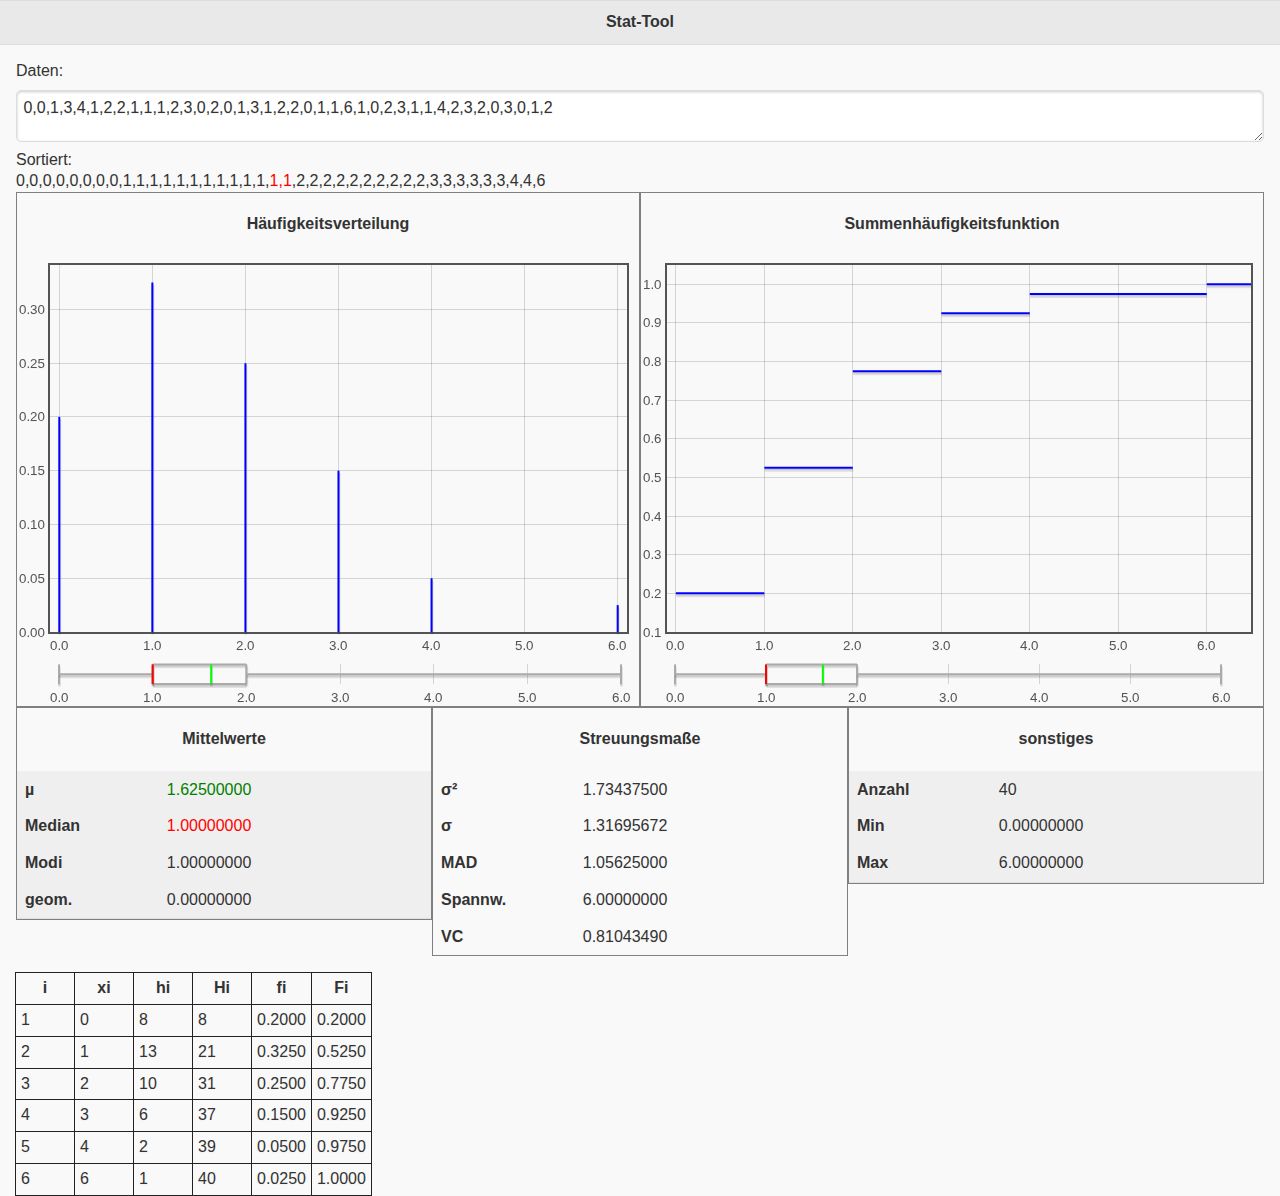
<file: index.html>
<!DOCTYPE html>
<html lang="de">

<head>
    <meta http-equiv="Content-Type" content="text/html; charset=utf-8">
    <meta name="viewport" content="width=device-width, initial-scale=1">
    <title>Stat-Tool</title>
    <script type="text/javascript" src="jQuery/jquery-1.11.3.min.js"></script>
    <script type="text/javascript" src="jQuery/jquery.mobile-1.4.5.min.js"></script>
    <script type="text/javascript" src="flot/jquery.flot.js"></script>
    <script type="text/javascript" src="modules/logger.js"></script>
    <script type="text/javascript" src="modules/jstat.min.js"></script>
    <script type="text/javascript" src="modules/stats.js"></script>
    <script type="text/javascript" src="modules/stat-tools.js"></script>
    <script type="text/javascript" src="modules/table.js"></script>
    <script type="text/javascript" src="modules/plot.js"></script>
    <script type="text/javascript" src="modules/createFreqMatrix.js"></script>
    <link rel="stylesheet" href="jQuery/jquery.mobile-1.4.5.css">
    <link rel="stylesheet" href="modules/stat-tools.css">
</head>

<body>

    <div data-role="page" id="startpage">
        <div data-role="header">
            <h1> Stat-Tool </h1>
        </div>
        <!-- /header -->

        <div role="main" class="ui-content">


            <label for="data">
                <span class="labels">Daten:</span>
            </label>
            <textarea name="data" id="data">0,0,1,3,4,1,2,2,1,1,1,2,3,0,2,0,1,3,1,2,2,0,1,1,6,1,0,2,3,1,1,4,2,3,2,0,3,0,1,2</textarea>


            Sortiert:
            <div id="sorteddata"></div>

            <div class="ui-grid-a grid-table-twoplots">
                <div class="ui-block-a">
                    <h4 style="text-align:center">Häufigkeitsverteilung</h4>
                    <div id="plot1" style="width:auto;height:400px">
                    </div>
                    <div id="plotboxwhisker1" style="width:auto;height:50px;margin-left:2em;margin-right:0.5em"></div>
                </div>
                <div class="ui-block-b">
                    <h4 style="text-align:center">Summenhäufigkeitsfunktion</h4>
                    <div id="plot2" style="width:auto;height:400px">
                    </div>
                    <div id="plotboxwhisker2" style="width:auto;height:50px;margin-left:1.5em;margin-right:2em"></div>
                </div>
            </div>

            <div class="ui-grid-b grid-table-bp1">
                <div class="ui-block-a">
                    <h4 style="text-align: center">Mittelwerte</h4>
                    <table data-role="table" id="data-para-table-1" data-mode="reflow" class="table-stripe">
                        <thead>
                            <tr>
                                <th>µ</th>
                                <th>Median</th>
                                <th>Modi</th>
                                <th>geom.</th>
                            </tr>
                        </thead>
                        <tbody>
                            <tr>
                                <td><span id="mu" style="color:green"></span></td>
                                <td><span id="median" style="color:red"></span></td>
                                <td><span id="modus"></span></td>
                                <td><span id="geomm"></span></td>
                            </tr>
                        </tbody>
                    </table>
                </div>
                <div class="ui-block-b">
                    <h4 style="text-align: center">Streuungsmaße</h4>
                    <table data-role="table" id="data-para-table-2" data-mode="reflow" class="table-stripes table-strokes">
                        <thead>
                            <tr>
                                <th>σ²</th>
                                <th>σ</th>
                                <th>MAD</th>
                                <th>Spannw.</th>
                                <th>VC</th>
                            </tr>
                        </thead>
                        <tbody>
                            <tr>
                                <td><span id="sigmasq"></span></td>
                                <td><span id="sigma"></span></td>
                                <td><span id="mad"></span></td>
                                <td><span id="spann"></span></td>
                                <td><span id="varcoeff"></span></td>
                            </tr>
                        </tbody>
                    </table>
                </div>
                <div class="ui-block-c">
                    <h4 style="text-align: center">sonstiges</h4>
                    <table data-role="table" id="data-para-table-3" data-mode="reflow" class="table-stripe">
                        <thead>
                            <tr>
                                <th>Anzahl</th>
                                <th>Min</th>
                                <th>Max</th>
                            </tr>
                        </thead>
                        <tbody>
                            <tr>
                                <td><span id="datasize"></span></td>
                                <td><span id="min"></span></td>
                                <td><span id="max"></span></td>
                            </tr>
                        </tbody>
                    </table>
                </div>
            </div>
        </div>

        <div id="haeufigkeiten">
        </div>
        <!-- /content -->


    </div>
    <!-- /page -->

</body>

</html>
</file>
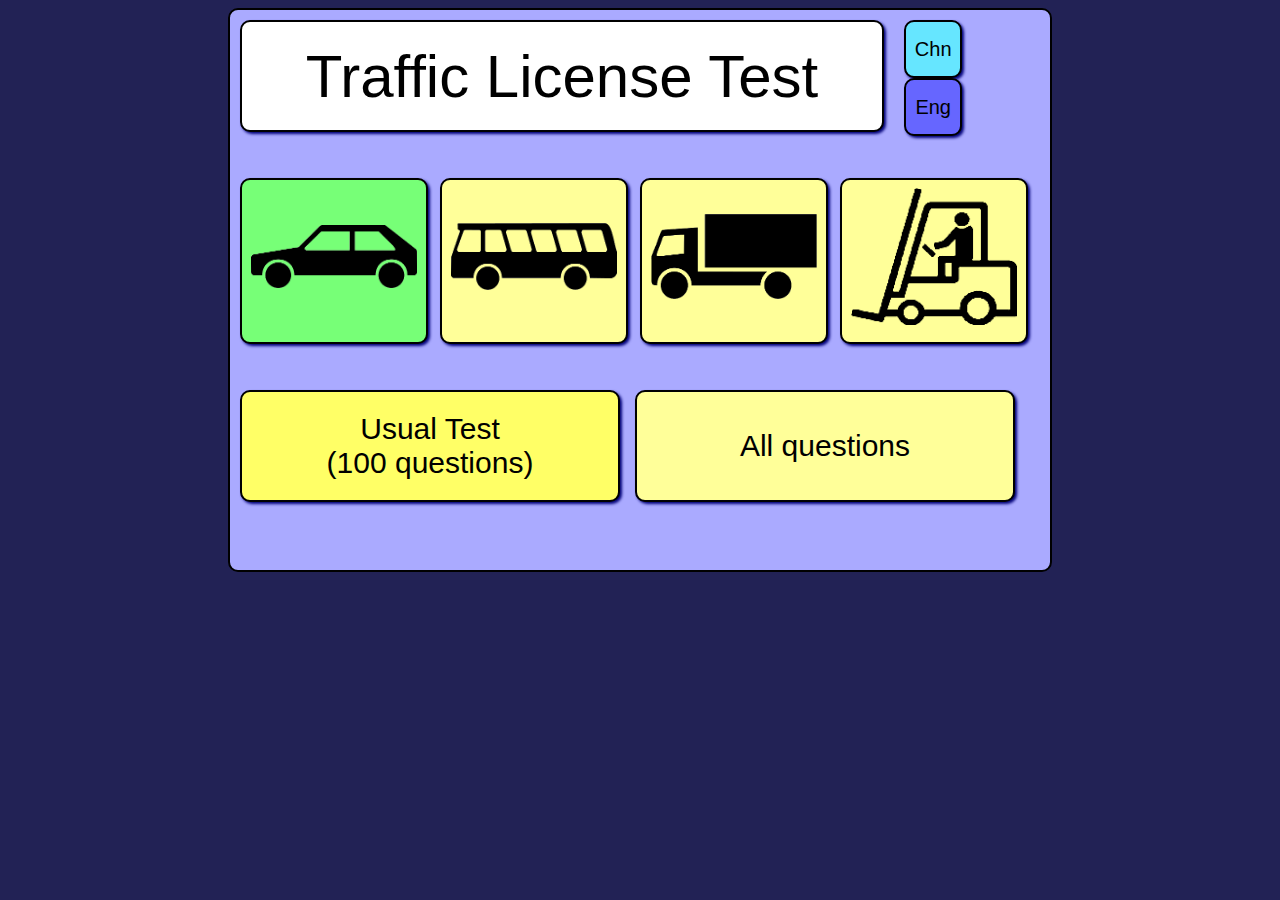
<file: licensetestv1.0/index.html>
<!DOCTYPE HTML PUBLIC "-//W3C//DTD HTML 4.01//EN" "http://www.w3.org/TR/html4/strict.dtd">
<html>
    <head>
        <meta http-equiv="Content-Type" content="text/html;charset=UTF-8">
        <link rel="stylesheet" href="style.css" type="text/css" />
	<link rel="shortcut icon" href="favicon.ico" type="image/x-icon" />
        <script src="modules/jquery-1.7.1.min.js"></script>
        <script src="modules/jquery.json-2.3.min.js"></script>
        <script src="modules/jstorage.js"></script>
        <script src="data/infos.js"></script>
        <script src="modules/autosize.js"></script>
        <script src="licensetest.js"></script>
        <script src="modules/stats.js"></script>
        <script src="modules/storage.js"></script>
        <script src="modules/idxarray.js"></script>
        <script src="modules/menu.js"></script>
        <script src="modules/questions.js"></script>
        <script src="modules/controls.js"></script>
        <script src="modules/handlers.js"></script>
        <script src="modules/cache.js"></script>
        <script src="modules/time.js"></script>
	<!--- file containing the questions, only needed, when running as standalone application -->
	<script src="denyall/testdata.js"></script>
        <title>Traffic License Test</title> 
    </head>
    <body>
        <noscript><div id="nojs"><h2>JavaScript Disabled</h2>
                <p>This application requires JavaScript to function. Please enable JavaScript, then reload this page</p></div>
        </noscript>

        <div id='menu' class=containerclass>
            <div id='menutop'>
                <div id="menutitle"></div>
                <div id='languages'>
                    <div id='langcn' class='langs'></div>
                    <div id='langen' class='langs'></div>
                </div>
            </div>
            <div id='menucategory'>
                <div id='Car' class='categories'></div>
                <div id='Bus' class='categories'></div>
                <div id='Truck' class='categories'></div>
                <div id='SPWM' class='categories'></div>
            </div>
            <div id='menustart'>
                <div id='start100' class='startbuttons'></div>
                <div id='startall' class='startbuttons'></div>
            </div>
        </div>

        <div id="questions" class="containerclass hide">
            <div id="upper">
                <div id="question"></div>
		<div id="status">
		    <div id="number" class="statusfield"></div>
		    <div id="ratio" class="statusfield"></div>
		    <div id="wrongs" class="statusfield"></div>
		    <div id="timer" class="statusfield"></div>
		</div>
            </div>
            <div id="lower">
                <div id="qbuttons">
                    <div id="A" class="ansclass">
                        <div id="Achar" class="anschar">A</div>
                        <div id="Atext" class="anstext"></div>
                    </div>
                    <div id="B" class="ansclass">
                        <div id="Bchar" class="anschar">B</div>
                        <div id="Btext" class="anstext"></div>
                    </div>
                    <div id="C" class="ansclass">
                        <div id="Cchar" class="anschar">C</div>
                        <div id="Ctext" class="anstext"></div>
                    </div>
                    <div id="D" class="ansclass">
                        <div id="Dchar" class="anschar">D</div>
                        <div id="Dtext" class="anstext"></div>
                    </div>
		</div>
		<div id="picture"></div>
	    </div><!-- lower -->
	</div><!-- questions -->

	<div id='breakmenu' class="hide">
	    <div id='breakbuttons'>
		<div id="breakcontinue" class="bbutton"></div>
		<div id="breakretrywrongs" class="bbutton"></div>
		<div id="breakretryfresh" class="bbutton"></div>
		<div id="breakstats" class="bbutton"></div>
		<div id="breakgotomenu" class="bbutton"></div>
	    </div>
	</div>

	<div id='stats' class="containerclass hide">
	    <div id='statsupper'>
		<div id='statspagetitle'></div>
		<div id='statsclearstats' class="sbutton"></div>
	    </div>
	    <div id='statslower'>
		<div id='statspagelist'>
		    <div id='statstable'></div>
		</div>
		<div id='statsgotobreakmenu' class="sbutton"></div>
	    </div>
	</div>
	<!-- temporary span node for max font-size determination -->
	<div id='autosizecont' class="hide">
	    <span id='autosizespan'></span>
	</div>
    </body>
</html>
</file>
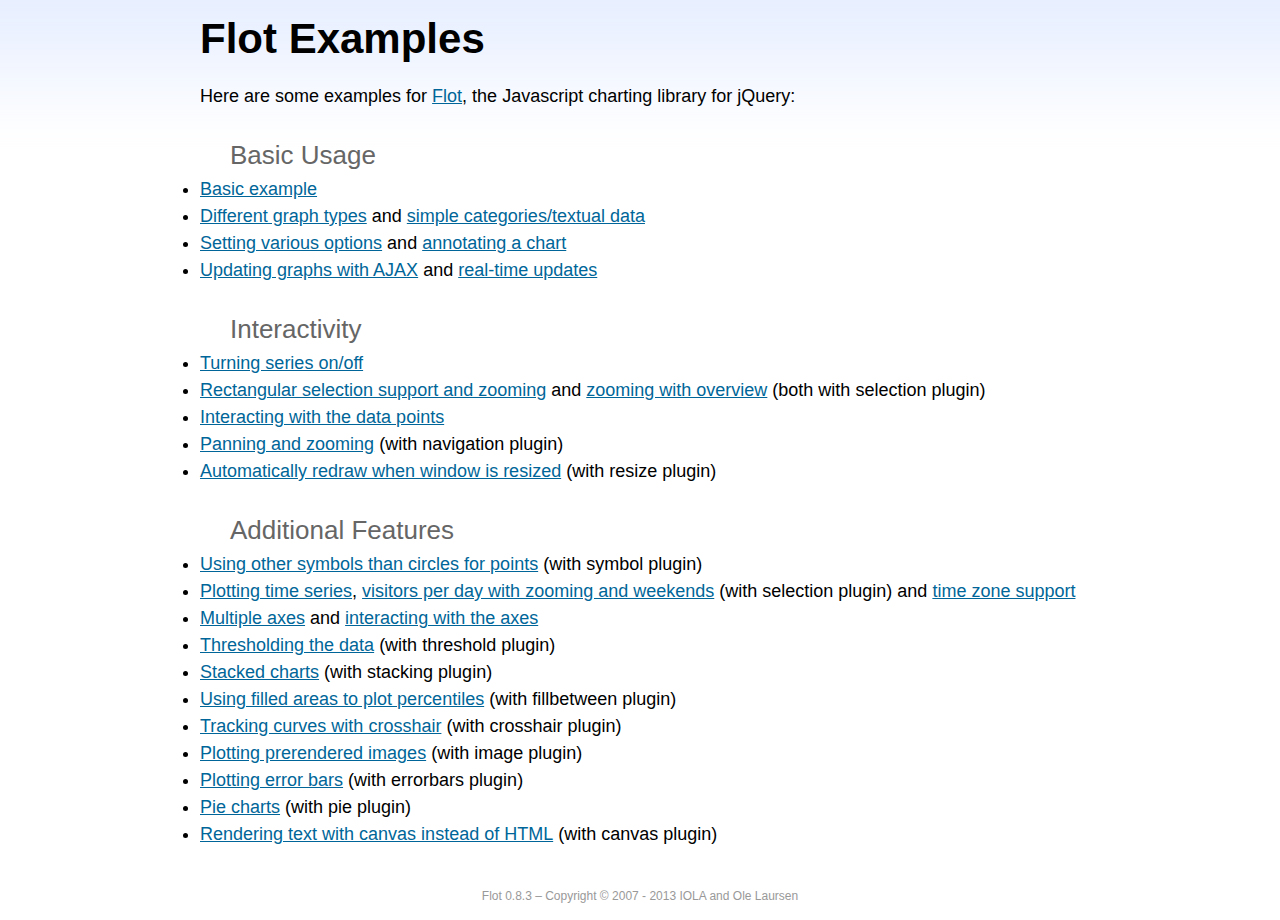
<file: flot/examples/index.html>
<!DOCTYPE html PUBLIC "-//W3C//DTD HTML 4.01//EN" "http://www.w3.org/TR/html4/strict.dtd">
<html>
<head>
	<meta http-equiv="Content-Type" content="text/html; charset=utf-8">
	<title>Flot Examples</title>
	<link href="examples.css" rel="stylesheet" type="text/css">
	<style>

	h3 {
		margin-top: 30px;
		margin-bottom: 5px;
	}

	</style>
	<script language="javascript" type="text/javascript" src="../jquery.js"></script>
	<script language="javascript" type="text/javascript" src="../jquery.flot.js"></script>
	<script type="text/javascript">

	$(function() {

		// Add the Flot version string to the footer

		$("#footer").prepend("Flot " + $.plot.version + " &ndash; ");
	});

	</script>
</head>
<body>

	<div id="header">
		<h2>Flot Examples</h2>
	</div>

	<div id="content">

		<p>Here are some examples for <a href="http://www.flotcharts.org">Flot</a>, the Javascript charting library for jQuery:</p>

		<h3>Basic Usage</h3>

		<ul>
			<li><a href="basic-usage/index.html">Basic example</a></li>
			<li><a href="series-types/index.html">Different graph types</a> and <a href="categories/index.html">simple categories/textual data</a></li>
			<li><a href="basic-options/index.html">Setting various options</a> and <a href="annotating/index.html">annotating a chart</a></li>
			<li><a href="ajax/index.html">Updating graphs with AJAX</a> and <a href="realtime/index.html">real-time updates</a></li>
		</ul>

		<h3>Interactivity</h3>

		<ul>
			<li><a href="series-toggle/index.html">Turning series on/off</a></li>
			<li><a href="selection/index.html">Rectangular selection support and zooming</a> and <a href="zooming/index.html">zooming with overview</a> (both with selection plugin)</li>
			<li><a href="interacting/index.html">Interacting with the data points</a></li>
			<li><a href="navigate/index.html">Panning and zooming</a> (with navigation plugin)</li>
			<li><a href="resize/index.html">Automatically redraw when window is resized</a> (with resize plugin)</li>
		</ul>

		<h3>Additional Features</h3>

		<ul>
			<li><a href="symbols/index.html">Using other symbols than circles for points</a> (with symbol plugin)</li>
			<li><a href="axes-time/index.html">Plotting time series</a>, <a href="visitors/index.html">visitors per day with zooming and weekends</a> (with selection plugin) and <a href="axes-time-zones/index.html">time zone support</a></li>
			<li><a href="axes-multiple/index.html">Multiple axes</a> and <a href="axes-interacting/index.html">interacting with the axes</a></li>
			<li><a href="threshold/index.html">Thresholding the data</a> (with threshold plugin)</li>
			<li><a href="stacking/index.html">Stacked charts</a> (with stacking plugin)</li>
			<li><a href="percentiles/index.html">Using filled areas to plot percentiles</a> (with fillbetween plugin)</li>
			<li><a href="tracking/index.html">Tracking curves with crosshair</a> (with crosshair plugin)</li>
			<li><a href="image/index.html">Plotting prerendered images</a> (with image plugin)</li>
			<li><a href="series-errorbars/index.html">Plotting error bars</a> (with errorbars plugin)</li>
			<li><a href="series-pie/index.html">Pie charts</a> (with pie plugin)</li>
			<li><a href="canvas/index.html">Rendering text with canvas instead of HTML</a> (with canvas plugin)</li>
		</ul>

	</div>

	<div id="footer">
		Copyright &copy; 2007 - 2013 IOLA and Ole Laursen
	</div>

</body>
</html>
</file>
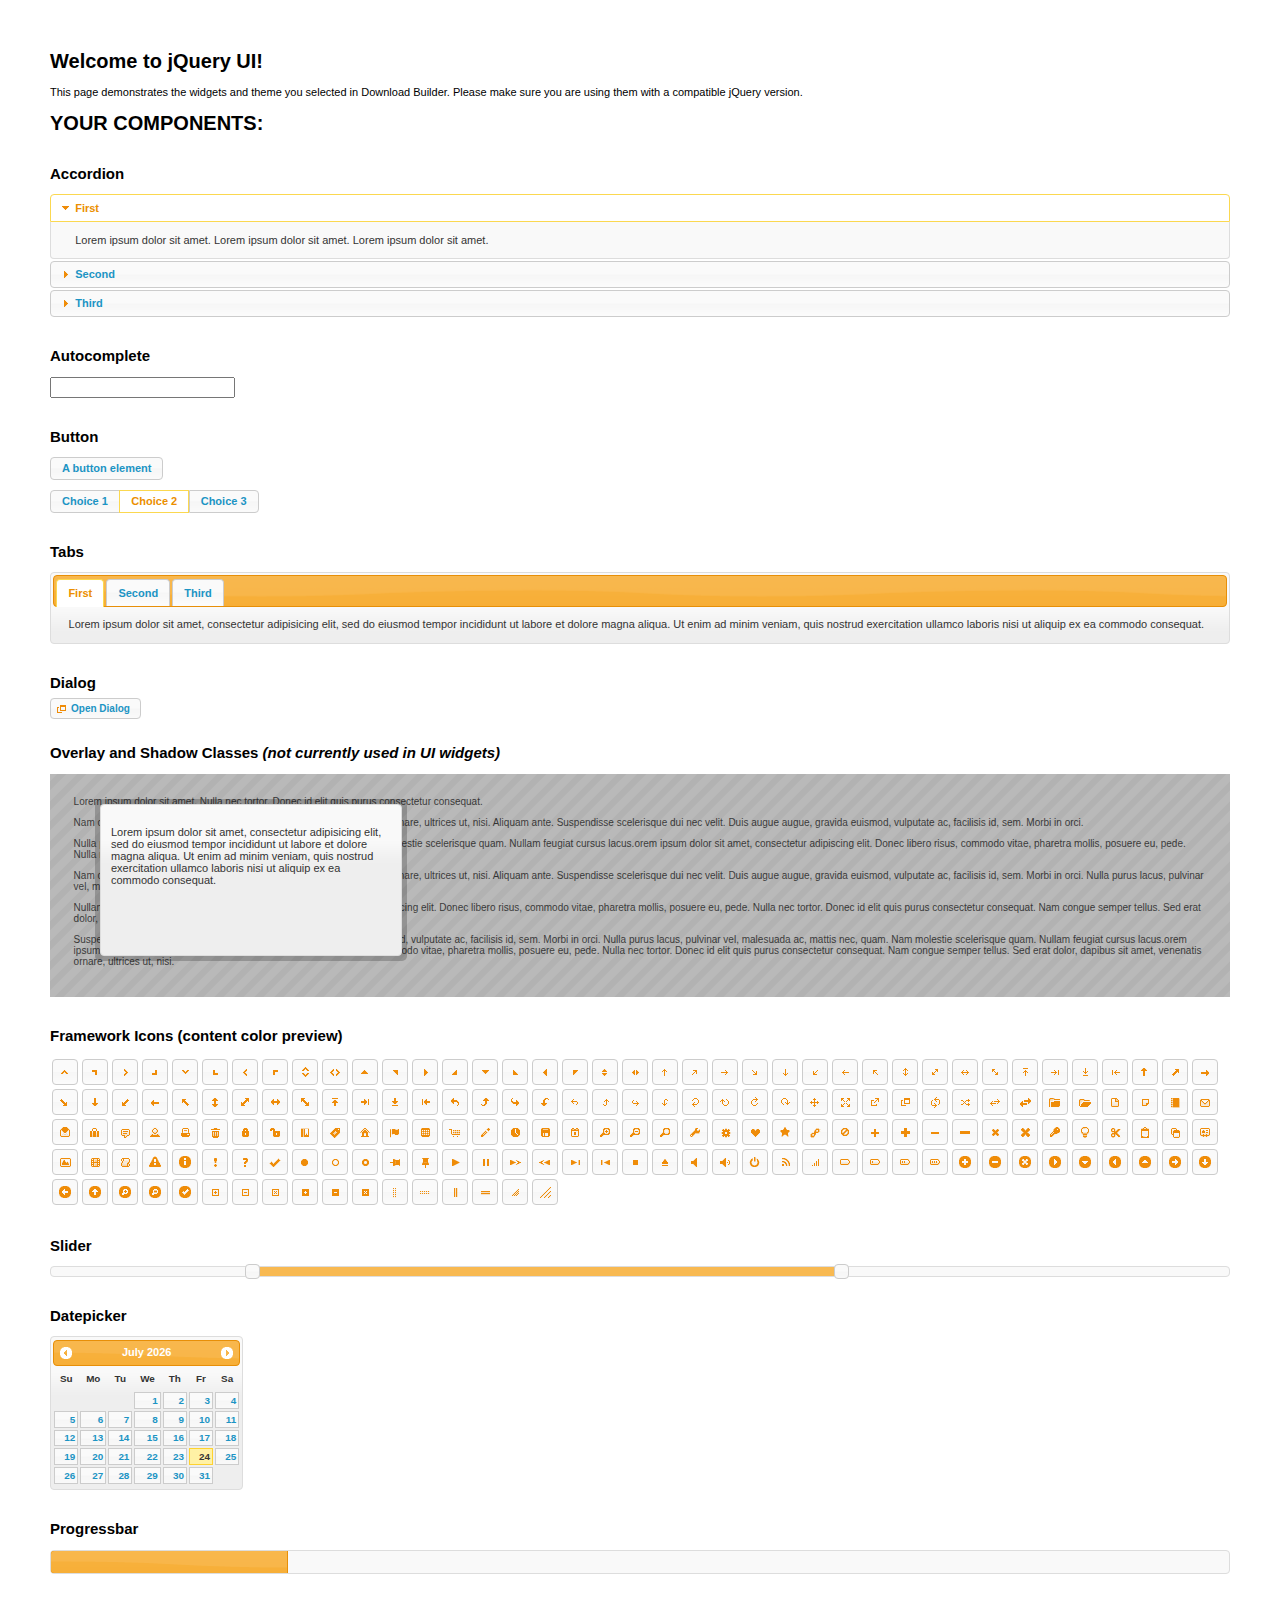
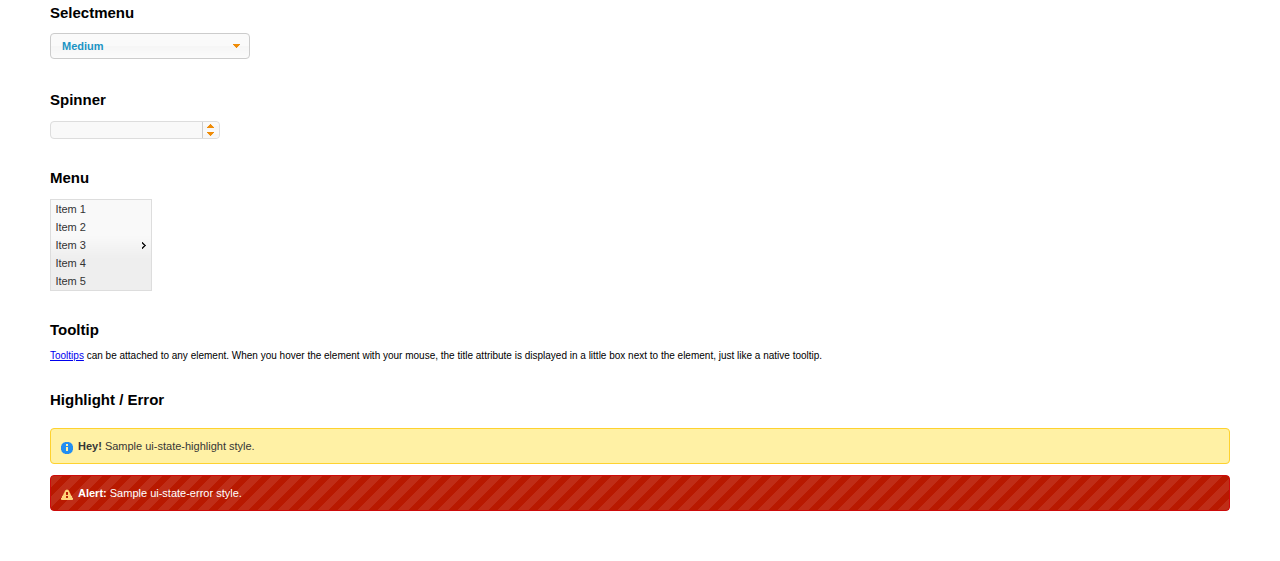
<file: voligenta/jquery-ui-1.11.4/index.html>
<!doctype html>
<html lang="us">
<head>
	<meta charset="utf-8">
	<title>jQuery UI Example Page</title>
	<link href="jquery-ui.css" rel="stylesheet">
	<style>
	body{
		font: 62.5% "Trebuchet MS", sans-serif;
		margin: 50px;
	}
	.demoHeaders {
		margin-top: 2em;
	}
	#dialog-link {
		padding: .4em 1em .4em 20px;
		text-decoration: none;
		position: relative;
	}
	#dialog-link span.ui-icon {
		margin: 0 5px 0 0;
		position: absolute;
		left: .2em;
		top: 50%;
		margin-top: -8px;
	}
	#icons {
		margin: 0;
		padding: 0;
	}
	#icons li {
		margin: 2px;
		position: relative;
		padding: 4px 0;
		cursor: pointer;
		float: left;
		list-style: none;
	}
	#icons span.ui-icon {
		float: left;
		margin: 0 4px;
	}
	.fakewindowcontain .ui-widget-overlay {
		position: absolute;
	}
	select {
		width: 200px;
	}
	</style>
</head>
<body>

<h1>Welcome to jQuery UI!</h1>

<div class="ui-widget">
	<p>This page demonstrates the widgets and theme you selected in Download Builder. Please make sure you are using them with a compatible jQuery version.</p>
</div>

<h1>YOUR COMPONENTS:</h1>


<!-- Accordion -->
<h2 class="demoHeaders">Accordion</h2>
<div id="accordion">
	<h3>First</h3>
	<div>Lorem ipsum dolor sit amet. Lorem ipsum dolor sit amet. Lorem ipsum dolor sit amet.</div>
	<h3>Second</h3>
	<div>Phasellus mattis tincidunt nibh.</div>
	<h3>Third</h3>
	<div>Nam dui erat, auctor a, dignissim quis.</div>
</div>



<!-- Autocomplete -->
<h2 class="demoHeaders">Autocomplete</h2>
<div>
	<input id="autocomplete" title="type &quot;a&quot;">
</div>



<!-- Button -->
<h2 class="demoHeaders">Button</h2>
<button id="button">A button element</button>
<form style="margin-top: 1em;">
	<div id="radioset">
		<input type="radio" id="radio1" name="radio"><label for="radio1">Choice 1</label>
		<input type="radio" id="radio2" name="radio" checked="checked"><label for="radio2">Choice 2</label>
		<input type="radio" id="radio3" name="radio"><label for="radio3">Choice 3</label>
	</div>
</form>



<!-- Tabs -->
<h2 class="demoHeaders">Tabs</h2>
<div id="tabs">
	<ul>
		<li><a href="#tabs-1">First</a></li>
		<li><a href="#tabs-2">Second</a></li>
		<li><a href="#tabs-3">Third</a></li>
	</ul>
	<div id="tabs-1">Lorem ipsum dolor sit amet, consectetur adipisicing elit, sed do eiusmod tempor incididunt ut labore et dolore magna aliqua. Ut enim ad minim veniam, quis nostrud exercitation ullamco laboris nisi ut aliquip ex ea commodo consequat.</div>
	<div id="tabs-2">Phasellus mattis tincidunt nibh. Cras orci urna, blandit id, pretium vel, aliquet ornare, felis. Maecenas scelerisque sem non nisl. Fusce sed lorem in enim dictum bibendum.</div>
	<div id="tabs-3">Nam dui erat, auctor a, dignissim quis, sollicitudin eu, felis. Pellentesque nisi urna, interdum eget, sagittis et, consequat vestibulum, lacus. Mauris porttitor ullamcorper augue.</div>
</div>



<!-- Dialog NOTE: Dialog is not generated by UI in this demo so it can be visually styled in themeroller-->
<h2 class="demoHeaders">Dialog</h2>
<p><a href="#" id="dialog-link" class="ui-state-default ui-corner-all"><span class="ui-icon ui-icon-newwin"></span>Open Dialog</a></p>

<h2 class="demoHeaders">Overlay and Shadow Classes <em>(not currently used in UI widgets)</em></h2>
<div style="position: relative; width: 96%; height: 200px; padding:1% 2%; overflow:hidden;" class="fakewindowcontain">
	<p>Lorem ipsum dolor sit amet,  Nulla nec tortor. Donec id elit quis purus consectetur consequat. </p><p>Nam congue semper tellus. Sed erat dolor, dapibus sit amet, venenatis ornare, ultrices ut, nisi. Aliquam ante. Suspendisse scelerisque dui nec velit. Duis augue augue, gravida euismod, vulputate ac, facilisis id, sem. Morbi in orci. </p><p>Nulla purus lacus, pulvinar vel, malesuada ac, mattis nec, quam. Nam molestie scelerisque quam. Nullam feugiat cursus lacus.orem ipsum dolor sit amet, consectetur adipiscing elit. Donec libero risus, commodo vitae, pharetra mollis, posuere eu, pede. Nulla nec tortor. Donec id elit quis purus consectetur consequat. </p><p>Nam congue semper tellus. Sed erat dolor, dapibus sit amet, venenatis ornare, ultrices ut, nisi. Aliquam ante. Suspendisse scelerisque dui nec velit. Duis augue augue, gravida euismod, vulputate ac, facilisis id, sem. Morbi in orci. Nulla purus lacus, pulvinar vel, malesuada ac, mattis nec, quam. Nam molestie scelerisque quam. </p><p>Nullam feugiat cursus lacus.orem ipsum dolor sit amet, consectetur adipiscing elit. Donec libero risus, commodo vitae, pharetra mollis, posuere eu, pede. Nulla nec tortor. Donec id elit quis purus consectetur consequat. Nam congue semper tellus. Sed erat dolor, dapibus sit amet, venenatis ornare, ultrices ut, nisi. Aliquam ante. </p><p>Suspendisse scelerisque dui nec velit. Duis augue augue, gravida euismod, vulputate ac, facilisis id, sem. Morbi in orci. Nulla purus lacus, pulvinar vel, malesuada ac, mattis nec, quam. Nam molestie scelerisque quam. Nullam feugiat cursus lacus.orem ipsum dolor sit amet, consectetur adipiscing elit. Donec libero risus, commodo vitae, pharetra mollis, posuere eu, pede. Nulla nec tortor. Donec id elit quis purus consectetur consequat. Nam congue semper tellus. Sed erat dolor, dapibus sit amet, venenatis ornare, ultrices ut, nisi. </p>

	<!-- ui-dialog -->
	<div class="ui-overlay"><div class="ui-widget-overlay"></div><div class="ui-widget-shadow ui-corner-all" style="width: 302px; height: 152px; position: absolute; left: 50px; top: 30px;"></div></div>
	<div style="position: absolute; width: 280px; height: 130px;left: 50px; top: 30px; padding: 10px;" class="ui-widget ui-widget-content ui-corner-all">
		<div class="ui-dialog-content ui-widget-content" style="background: none; border: 0;">
			<p>Lorem ipsum dolor sit amet, consectetur adipisicing elit, sed do eiusmod tempor incididunt ut labore et dolore magna aliqua. Ut enim ad minim veniam, quis nostrud exercitation ullamco laboris nisi ut aliquip ex ea commodo consequat.</p>
		</div>
	</div>

</div>

<!-- ui-dialog -->
<div id="dialog" title="Dialog Title">
	<p>Lorem ipsum dolor sit amet, consectetur adipisicing elit, sed do eiusmod tempor incididunt ut labore et dolore magna aliqua. Ut enim ad minim veniam, quis nostrud exercitation ullamco laboris nisi ut aliquip ex ea commodo consequat.</p>
</div>



<h2 class="demoHeaders">Framework Icons (content color preview)</h2>
<ul id="icons" class="ui-widget ui-helper-clearfix">
	<li class="ui-state-default ui-corner-all" title=".ui-icon-carat-1-n"><span class="ui-icon ui-icon-carat-1-n"></span></li>
	<li class="ui-state-default ui-corner-all" title=".ui-icon-carat-1-ne"><span class="ui-icon ui-icon-carat-1-ne"></span></li>
	<li class="ui-state-default ui-corner-all" title=".ui-icon-carat-1-e"><span class="ui-icon ui-icon-carat-1-e"></span></li>
	<li class="ui-state-default ui-corner-all" title=".ui-icon-carat-1-se"><span class="ui-icon ui-icon-carat-1-se"></span></li>
	<li class="ui-state-default ui-corner-all" title=".ui-icon-carat-1-s"><span class="ui-icon ui-icon-carat-1-s"></span></li>
	<li class="ui-state-default ui-corner-all" title=".ui-icon-carat-1-sw"><span class="ui-icon ui-icon-carat-1-sw"></span></li>
	<li class="ui-state-default ui-corner-all" title=".ui-icon-carat-1-w"><span class="ui-icon ui-icon-carat-1-w"></span></li>
	<li class="ui-state-default ui-corner-all" title=".ui-icon-carat-1-nw"><span class="ui-icon ui-icon-carat-1-nw"></span></li>
	<li class="ui-state-default ui-corner-all" title=".ui-icon-carat-2-n-s"><span class="ui-icon ui-icon-carat-2-n-s"></span></li>
	<li class="ui-state-default ui-corner-all" title=".ui-icon-carat-2-e-w"><span class="ui-icon ui-icon-carat-2-e-w"></span></li>
	<li class="ui-state-default ui-corner-all" title=".ui-icon-triangle-1-n"><span class="ui-icon ui-icon-triangle-1-n"></span></li>
	<li class="ui-state-default ui-corner-all" title=".ui-icon-triangle-1-ne"><span class="ui-icon ui-icon-triangle-1-ne"></span></li>
	<li class="ui-state-default ui-corner-all" title=".ui-icon-triangle-1-e"><span class="ui-icon ui-icon-triangle-1-e"></span></li>
	<li class="ui-state-default ui-corner-all" title=".ui-icon-triangle-1-se"><span class="ui-icon ui-icon-triangle-1-se"></span></li>
	<li class="ui-state-default ui-corner-all" title=".ui-icon-triangle-1-s"><span class="ui-icon ui-icon-triangle-1-s"></span></li>
	<li class="ui-state-default ui-corner-all" title=".ui-icon-triangle-1-sw"><span class="ui-icon ui-icon-triangle-1-sw"></span></li>
	<li class="ui-state-default ui-corner-all" title=".ui-icon-triangle-1-w"><span class="ui-icon ui-icon-triangle-1-w"></span></li>
	<li class="ui-state-default ui-corner-all" title=".ui-icon-triangle-1-nw"><span class="ui-icon ui-icon-triangle-1-nw"></span></li>
	<li class="ui-state-default ui-corner-all" title=".ui-icon-triangle-2-n-s"><span class="ui-icon ui-icon-triangle-2-n-s"></span></li>
	<li class="ui-state-default ui-corner-all" title=".ui-icon-triangle-2-e-w"><span class="ui-icon ui-icon-triangle-2-e-w"></span></li>
	<li class="ui-state-default ui-corner-all" title=".ui-icon-arrow-1-n"><span class="ui-icon ui-icon-arrow-1-n"></span></li>
	<li class="ui-state-default ui-corner-all" title=".ui-icon-arrow-1-ne"><span class="ui-icon ui-icon-arrow-1-ne"></span></li>
	<li class="ui-state-default ui-corner-all" title=".ui-icon-arrow-1-e"><span class="ui-icon ui-icon-arrow-1-e"></span></li>
	<li class="ui-state-default ui-corner-all" title=".ui-icon-arrow-1-se"><span class="ui-icon ui-icon-arrow-1-se"></span></li>
	<li class="ui-state-default ui-corner-all" title=".ui-icon-arrow-1-s"><span class="ui-icon ui-icon-arrow-1-s"></span></li>
	<li class="ui-state-default ui-corner-all" title=".ui-icon-arrow-1-sw"><span class="ui-icon ui-icon-arrow-1-sw"></span></li>
	<li class="ui-state-default ui-corner-all" title=".ui-icon-arrow-1-w"><span class="ui-icon ui-icon-arrow-1-w"></span></li>
	<li class="ui-state-default ui-corner-all" title=".ui-icon-arrow-1-nw"><span class="ui-icon ui-icon-arrow-1-nw"></span></li>
	<li class="ui-state-default ui-corner-all" title=".ui-icon-arrow-2-n-s"><span class="ui-icon ui-icon-arrow-2-n-s"></span></li>
	<li class="ui-state-default ui-corner-all" title=".ui-icon-arrow-2-ne-sw"><span class="ui-icon ui-icon-arrow-2-ne-sw"></span></li>
	<li class="ui-state-default ui-corner-all" title=".ui-icon-arrow-2-e-w"><span class="ui-icon ui-icon-arrow-2-e-w"></span></li>
	<li class="ui-state-default ui-corner-all" title=".ui-icon-arrow-2-se-nw"><span class="ui-icon ui-icon-arrow-2-se-nw"></span></li>
	<li class="ui-state-default ui-corner-all" title=".ui-icon-arrowstop-1-n"><span class="ui-icon ui-icon-arrowstop-1-n"></span></li>
	<li class="ui-state-default ui-corner-all" title=".ui-icon-arrowstop-1-e"><span class="ui-icon ui-icon-arrowstop-1-e"></span></li>
	<li class="ui-state-default ui-corner-all" title=".ui-icon-arrowstop-1-s"><span class="ui-icon ui-icon-arrowstop-1-s"></span></li>
	<li class="ui-state-default ui-corner-all" title=".ui-icon-arrowstop-1-w"><span class="ui-icon ui-icon-arrowstop-1-w"></span></li>
	<li class="ui-state-default ui-corner-all" title=".ui-icon-arrowthick-1-n"><span class="ui-icon ui-icon-arrowthick-1-n"></span></li>
	<li class="ui-state-default ui-corner-all" title=".ui-icon-arrowthick-1-ne"><span class="ui-icon ui-icon-arrowthick-1-ne"></span></li>
	<li class="ui-state-default ui-corner-all" title=".ui-icon-arrowthick-1-e"><span class="ui-icon ui-icon-arrowthick-1-e"></span></li>
	<li class="ui-state-default ui-corner-all" title=".ui-icon-arrowthick-1-se"><span class="ui-icon ui-icon-arrowthick-1-se"></span></li>
	<li class="ui-state-default ui-corner-all" title=".ui-icon-arrowthick-1-s"><span class="ui-icon ui-icon-arrowthick-1-s"></span></li>
	<li class="ui-state-default ui-corner-all" title=".ui-icon-arrowthick-1-sw"><span class="ui-icon ui-icon-arrowthick-1-sw"></span></li>
	<li class="ui-state-default ui-corner-all" title=".ui-icon-arrowthick-1-w"><span class="ui-icon ui-icon-arrowthick-1-w"></span></li>
	<li class="ui-state-default ui-corner-all" title=".ui-icon-arrowthick-1-nw"><span class="ui-icon ui-icon-arrowthick-1-nw"></span></li>
	<li class="ui-state-default ui-corner-all" title=".ui-icon-arrowthick-2-n-s"><span class="ui-icon ui-icon-arrowthick-2-n-s"></span></li>
	<li class="ui-state-default ui-corner-all" title=".ui-icon-arrowthick-2-ne-sw"><span class="ui-icon ui-icon-arrowthick-2-ne-sw"></span></li>
	<li class="ui-state-default ui-corner-all" title=".ui-icon-arrowthick-2-e-w"><span class="ui-icon ui-icon-arrowthick-2-e-w"></span></li>
	<li class="ui-state-default ui-corner-all" title=".ui-icon-arrowthick-2-se-nw"><span class="ui-icon ui-icon-arrowthick-2-se-nw"></span></li>
	<li class="ui-state-default ui-corner-all" title=".ui-icon-arrowthickstop-1-n"><span class="ui-icon ui-icon-arrowthickstop-1-n"></span></li>
	<li class="ui-state-default ui-corner-all" title=".ui-icon-arrowthickstop-1-e"><span class="ui-icon ui-icon-arrowthickstop-1-e"></span></li>
	<li class="ui-state-default ui-corner-all" title=".ui-icon-arrowthickstop-1-s"><span class="ui-icon ui-icon-arrowthickstop-1-s"></span></li>
	<li class="ui-state-default ui-corner-all" title=".ui-icon-arrowthickstop-1-w"><span class="ui-icon ui-icon-arrowthickstop-1-w"></span></li>
	<li class="ui-state-default ui-corner-all" title=".ui-icon-arrowreturnthick-1-w"><span class="ui-icon ui-icon-arrowreturnthick-1-w"></span></li>
	<li class="ui-state-default ui-corner-all" title=".ui-icon-arrowreturnthick-1-n"><span class="ui-icon ui-icon-arrowreturnthick-1-n"></span></li>
	<li class="ui-state-default ui-corner-all" title=".ui-icon-arrowreturnthick-1-e"><span class="ui-icon ui-icon-arrowreturnthick-1-e"></span></li>
	<li class="ui-state-default ui-corner-all" title=".ui-icon-arrowreturnthick-1-s"><span class="ui-icon ui-icon-arrowreturnthick-1-s"></span></li>
	<li class="ui-state-default ui-corner-all" title=".ui-icon-arrowreturn-1-w"><span class="ui-icon ui-icon-arrowreturn-1-w"></span></li>
	<li class="ui-state-default ui-corner-all" title=".ui-icon-arrowreturn-1-n"><span class="ui-icon ui-icon-arrowreturn-1-n"></span></li>
	<li class="ui-state-default ui-corner-all" title=".ui-icon-arrowreturn-1-e"><span class="ui-icon ui-icon-arrowreturn-1-e"></span></li>
	<li class="ui-state-default ui-corner-all" title=".ui-icon-arrowreturn-1-s"><span class="ui-icon ui-icon-arrowreturn-1-s"></span></li>
	<li class="ui-state-default ui-corner-all" title=".ui-icon-arrowrefresh-1-w"><span class="ui-icon ui-icon-arrowrefresh-1-w"></span></li>
	<li class="ui-state-default ui-corner-all" title=".ui-icon-arrowrefresh-1-n"><span class="ui-icon ui-icon-arrowrefresh-1-n"></span></li>
	<li class="ui-state-default ui-corner-all" title=".ui-icon-arrowrefresh-1-e"><span class="ui-icon ui-icon-arrowrefresh-1-e"></span></li>
	<li class="ui-state-default ui-corner-all" title=".ui-icon-arrowrefresh-1-s"><span class="ui-icon ui-icon-arrowrefresh-1-s"></span></li>
	<li class="ui-state-default ui-corner-all" title=".ui-icon-arrow-4"><span class="ui-icon ui-icon-arrow-4"></span></li>
	<li class="ui-state-default ui-corner-all" title=".ui-icon-arrow-4-diag"><span class="ui-icon ui-icon-arrow-4-diag"></span></li>
	<li class="ui-state-default ui-corner-all" title=".ui-icon-extlink"><span class="ui-icon ui-icon-extlink"></span></li>
	<li class="ui-state-default ui-corner-all" title=".ui-icon-newwin"><span class="ui-icon ui-icon-newwin"></span></li>
	<li class="ui-state-default ui-corner-all" title=".ui-icon-refresh"><span class="ui-icon ui-icon-refresh"></span></li>
	<li class="ui-state-default ui-corner-all" title=".ui-icon-shuffle"><span class="ui-icon ui-icon-shuffle"></span></li>
	<li class="ui-state-default ui-corner-all" title=".ui-icon-transfer-e-w"><span class="ui-icon ui-icon-transfer-e-w"></span></li>
	<li class="ui-state-default ui-corner-all" title=".ui-icon-transferthick-e-w"><span class="ui-icon ui-icon-transferthick-e-w"></span></li>
	<li class="ui-state-default ui-corner-all" title=".ui-icon-folder-collapsed"><span class="ui-icon ui-icon-folder-collapsed"></span></li>
	<li class="ui-state-default ui-corner-all" title=".ui-icon-folder-open"><span class="ui-icon ui-icon-folder-open"></span></li>
	<li class="ui-state-default ui-corner-all" title=".ui-icon-document"><span class="ui-icon ui-icon-document"></span></li>
	<li class="ui-state-default ui-corner-all" title=".ui-icon-document-b"><span class="ui-icon ui-icon-document-b"></span></li>
	<li class="ui-state-default ui-corner-all" title=".ui-icon-note"><span class="ui-icon ui-icon-note"></span></li>
	<li class="ui-state-default ui-corner-all" title=".ui-icon-mail-closed"><span class="ui-icon ui-icon-mail-closed"></span></li>
	<li class="ui-state-default ui-corner-all" title=".ui-icon-mail-open"><span class="ui-icon ui-icon-mail-open"></span></li>
	<li class="ui-state-default ui-corner-all" title=".ui-icon-suitcase"><span class="ui-icon ui-icon-suitcase"></span></li>
	<li class="ui-state-default ui-corner-all" title=".ui-icon-comment"><span class="ui-icon ui-icon-comment"></span></li>
	<li class="ui-state-default ui-corner-all" title=".ui-icon-person"><span class="ui-icon ui-icon-person"></span></li>
	<li class="ui-state-default ui-corner-all" title=".ui-icon-print"><span class="ui-icon ui-icon-print"></span></li>
	<li class="ui-state-default ui-corner-all" title=".ui-icon-trash"><span class="ui-icon ui-icon-trash"></span></li>
	<li class="ui-state-default ui-corner-all" title=".ui-icon-locked"><span class="ui-icon ui-icon-locked"></span></li>
	<li class="ui-state-default ui-corner-all" title=".ui-icon-unlocked"><span class="ui-icon ui-icon-unlocked"></span></li>
	<li class="ui-state-default ui-corner-all" title=".ui-icon-bookmark"><span class="ui-icon ui-icon-bookmark"></span></li>
	<li class="ui-state-default ui-corner-all" title=".ui-icon-tag"><span class="ui-icon ui-icon-tag"></span></li>
	<li class="ui-state-default ui-corner-all" title=".ui-icon-home"><span class="ui-icon ui-icon-home"></span></li>
	<li class="ui-state-default ui-corner-all" title=".ui-icon-flag"><span class="ui-icon ui-icon-flag"></span></li>
	<li class="ui-state-default ui-corner-all" title=".ui-icon-calculator"><span class="ui-icon ui-icon-calculator"></span></li>
	<li class="ui-state-default ui-corner-all" title=".ui-icon-cart"><span class="ui-icon ui-icon-cart"></span></li>
	<li class="ui-state-default ui-corner-all" title=".ui-icon-pencil"><span class="ui-icon ui-icon-pencil"></span></li>
	<li class="ui-state-default ui-corner-all" title=".ui-icon-clock"><span class="ui-icon ui-icon-clock"></span></li>
	<li class="ui-state-default ui-corner-all" title=".ui-icon-disk"><span class="ui-icon ui-icon-disk"></span></li>
	<li class="ui-state-default ui-corner-all" title=".ui-icon-calendar"><span class="ui-icon ui-icon-calendar"></span></li>
	<li class="ui-state-default ui-corner-all" title=".ui-icon-zoomin"><span class="ui-icon ui-icon-zoomin"></span></li>
	<li class="ui-state-default ui-corner-all" title=".ui-icon-zoomout"><span class="ui-icon ui-icon-zoomout"></span></li>
	<li class="ui-state-default ui-corner-all" title=".ui-icon-search"><span class="ui-icon ui-icon-search"></span></li>
	<li class="ui-state-default ui-corner-all" title=".ui-icon-wrench"><span class="ui-icon ui-icon-wrench"></span></li>
	<li class="ui-state-default ui-corner-all" title=".ui-icon-gear"><span class="ui-icon ui-icon-gear"></span></li>
	<li class="ui-state-default ui-corner-all" title=".ui-icon-heart"><span class="ui-icon ui-icon-heart"></span></li>
	<li class="ui-state-default ui-corner-all" title=".ui-icon-star"><span class="ui-icon ui-icon-star"></span></li>
	<li class="ui-state-default ui-corner-all" title=".ui-icon-link"><span class="ui-icon ui-icon-link"></span></li>
	<li class="ui-state-default ui-corner-all" title=".ui-icon-cancel"><span class="ui-icon ui-icon-cancel"></span></li>
	<li class="ui-state-default ui-corner-all" title=".ui-icon-plus"><span class="ui-icon ui-icon-plus"></span></li>
	<li class="ui-state-default ui-corner-all" title=".ui-icon-plusthick"><span class="ui-icon ui-icon-plusthick"></span></li>
	<li class="ui-state-default ui-corner-all" title=".ui-icon-minus"><span class="ui-icon ui-icon-minus"></span></li>
	<li class="ui-state-default ui-corner-all" title=".ui-icon-minusthick"><span class="ui-icon ui-icon-minusthick"></span></li>
	<li class="ui-state-default ui-corner-all" title=".ui-icon-close"><span class="ui-icon ui-icon-close"></span></li>
	<li class="ui-state-default ui-corner-all" title=".ui-icon-closethick"><span class="ui-icon ui-icon-closethick"></span></li>
	<li class="ui-state-default ui-corner-all" title=".ui-icon-key"><span class="ui-icon ui-icon-key"></span></li>
	<li class="ui-state-default ui-corner-all" title=".ui-icon-lightbulb"><span class="ui-icon ui-icon-lightbulb"></span></li>
	<li class="ui-state-default ui-corner-all" title=".ui-icon-scissors"><span class="ui-icon ui-icon-scissors"></span></li>
	<li class="ui-state-default ui-corner-all" title=".ui-icon-clipboard"><span class="ui-icon ui-icon-clipboard"></span></li>
	<li class="ui-state-default ui-corner-all" title=".ui-icon-copy"><span class="ui-icon ui-icon-copy"></span></li>
	<li class="ui-state-default ui-corner-all" title=".ui-icon-contact"><span class="ui-icon ui-icon-contact"></span></li>
	<li class="ui-state-default ui-corner-all" title=".ui-icon-image"><span class="ui-icon ui-icon-image"></span></li>
	<li class="ui-state-default ui-corner-all" title=".ui-icon-video"><span class="ui-icon ui-icon-video"></span></li>
	<li class="ui-state-default ui-corner-all" title=".ui-icon-script"><span class="ui-icon ui-icon-script"></span></li>
	<li class="ui-state-default ui-corner-all" title=".ui-icon-alert"><span class="ui-icon ui-icon-alert"></span></li>
	<li class="ui-state-default ui-corner-all" title=".ui-icon-info"><span class="ui-icon ui-icon-info"></span></li>
	<li class="ui-state-default ui-corner-all" title=".ui-icon-notice"><span class="ui-icon ui-icon-notice"></span></li>
	<li class="ui-state-default ui-corner-all" title=".ui-icon-help"><span class="ui-icon ui-icon-help"></span></li>
	<li class="ui-state-default ui-corner-all" title=".ui-icon-check"><span class="ui-icon ui-icon-check"></span></li>
	<li class="ui-state-default ui-corner-all" title=".ui-icon-bullet"><span class="ui-icon ui-icon-bullet"></span></li>
	<li class="ui-state-default ui-corner-all" title=".ui-icon-radio-off"><span class="ui-icon ui-icon-radio-off"></span></li>
	<li class="ui-state-default ui-corner-all" title=".ui-icon-radio-on"><span class="ui-icon ui-icon-radio-on"></span></li>
	<li class="ui-state-default ui-corner-all" title=".ui-icon-pin-w"><span class="ui-icon ui-icon-pin-w"></span></li>
	<li class="ui-state-default ui-corner-all" title=".ui-icon-pin-s"><span class="ui-icon ui-icon-pin-s"></span></li>
	<li class="ui-state-default ui-corner-all" title=".ui-icon-play"><span class="ui-icon ui-icon-play"></span></li>
	<li class="ui-state-default ui-corner-all" title=".ui-icon-pause"><span class="ui-icon ui-icon-pause"></span></li>
	<li class="ui-state-default ui-corner-all" title=".ui-icon-seek-next"><span class="ui-icon ui-icon-seek-next"></span></li>
	<li class="ui-state-default ui-corner-all" title=".ui-icon-seek-prev"><span class="ui-icon ui-icon-seek-prev"></span></li>
	<li class="ui-state-default ui-corner-all" title=".ui-icon-seek-end"><span class="ui-icon ui-icon-seek-end"></span></li>
	<li class="ui-state-default ui-corner-all" title=".ui-icon-seek-first"><span class="ui-icon ui-icon-seek-first"></span></li>
	<li class="ui-state-default ui-corner-all" title=".ui-icon-stop"><span class="ui-icon ui-icon-stop"></span></li>
	<li class="ui-state-default ui-corner-all" title=".ui-icon-eject"><span class="ui-icon ui-icon-eject"></span></li>
	<li class="ui-state-default ui-corner-all" title=".ui-icon-volume-off"><span class="ui-icon ui-icon-volume-off"></span></li>
	<li class="ui-state-default ui-corner-all" title=".ui-icon-volume-on"><span class="ui-icon ui-icon-volume-on"></span></li>
	<li class="ui-state-default ui-corner-all" title=".ui-icon-power"><span class="ui-icon ui-icon-power"></span></li>
	<li class="ui-state-default ui-corner-all" title=".ui-icon-signal-diag"><span class="ui-icon ui-icon-signal-diag"></span></li>
	<li class="ui-state-default ui-corner-all" title=".ui-icon-signal"><span class="ui-icon ui-icon-signal"></span></li>
	<li class="ui-state-default ui-corner-all" title=".ui-icon-battery-0"><span class="ui-icon ui-icon-battery-0"></span></li>
	<li class="ui-state-default ui-corner-all" title=".ui-icon-battery-1"><span class="ui-icon ui-icon-battery-1"></span></li>
	<li class="ui-state-default ui-corner-all" title=".ui-icon-battery-2"><span class="ui-icon ui-icon-battery-2"></span></li>
	<li class="ui-state-default ui-corner-all" title=".ui-icon-battery-3"><span class="ui-icon ui-icon-battery-3"></span></li>
	<li class="ui-state-default ui-corner-all" title=".ui-icon-circle-plus"><span class="ui-icon ui-icon-circle-plus"></span></li>
	<li class="ui-state-default ui-corner-all" title=".ui-icon-circle-minus"><span class="ui-icon ui-icon-circle-minus"></span></li>
	<li class="ui-state-default ui-corner-all" title=".ui-icon-circle-close"><span class="ui-icon ui-icon-circle-close"></span></li>
	<li class="ui-state-default ui-corner-all" title=".ui-icon-circle-triangle-e"><span class="ui-icon ui-icon-circle-triangle-e"></span></li>
	<li class="ui-state-default ui-corner-all" title=".ui-icon-circle-triangle-s"><span class="ui-icon ui-icon-circle-triangle-s"></span></li>
	<li class="ui-state-default ui-corner-all" title=".ui-icon-circle-triangle-w"><span class="ui-icon ui-icon-circle-triangle-w"></span></li>
	<li class="ui-state-default ui-corner-all" title=".ui-icon-circle-triangle-n"><span class="ui-icon ui-icon-circle-triangle-n"></span></li>
	<li class="ui-state-default ui-corner-all" title=".ui-icon-circle-arrow-e"><span class="ui-icon ui-icon-circle-arrow-e"></span></li>
	<li class="ui-state-default ui-corner-all" title=".ui-icon-circle-arrow-s"><span class="ui-icon ui-icon-circle-arrow-s"></span></li>
	<li class="ui-state-default ui-corner-all" title=".ui-icon-circle-arrow-w"><span class="ui-icon ui-icon-circle-arrow-w"></span></li>
	<li class="ui-state-default ui-corner-all" title=".ui-icon-circle-arrow-n"><span class="ui-icon ui-icon-circle-arrow-n"></span></li>
	<li class="ui-state-default ui-corner-all" title=".ui-icon-circle-zoomin"><span class="ui-icon ui-icon-circle-zoomin"></span></li>
	<li class="ui-state-default ui-corner-all" title=".ui-icon-circle-zoomout"><span class="ui-icon ui-icon-circle-zoomout"></span></li>
	<li class="ui-state-default ui-corner-all" title=".ui-icon-circle-check"><span class="ui-icon ui-icon-circle-check"></span></li>
	<li class="ui-state-default ui-corner-all" title=".ui-icon-circlesmall-plus"><span class="ui-icon ui-icon-circlesmall-plus"></span></li>
	<li class="ui-state-default ui-corner-all" title=".ui-icon-circlesmall-minus"><span class="ui-icon ui-icon-circlesmall-minus"></span></li>
	<li class="ui-state-default ui-corner-all" title=".ui-icon-circlesmall-close"><span class="ui-icon ui-icon-circlesmall-close"></span></li>
	<li class="ui-state-default ui-corner-all" title=".ui-icon-squaresmall-plus"><span class="ui-icon ui-icon-squaresmall-plus"></span></li>
	<li class="ui-state-default ui-corner-all" title=".ui-icon-squaresmall-minus"><span class="ui-icon ui-icon-squaresmall-minus"></span></li>
	<li class="ui-state-default ui-corner-all" title=".ui-icon-squaresmall-close"><span class="ui-icon ui-icon-squaresmall-close"></span></li>
	<li class="ui-state-default ui-corner-all" title=".ui-icon-grip-dotted-vertical"><span class="ui-icon ui-icon-grip-dotted-vertical"></span></li>
	<li class="ui-state-default ui-corner-all" title=".ui-icon-grip-dotted-horizontal"><span class="ui-icon ui-icon-grip-dotted-horizontal"></span></li>
	<li class="ui-state-default ui-corner-all" title=".ui-icon-grip-solid-vertical"><span class="ui-icon ui-icon-grip-solid-vertical"></span></li>
	<li class="ui-state-default ui-corner-all" title=".ui-icon-grip-solid-horizontal"><span class="ui-icon ui-icon-grip-solid-horizontal"></span></li>
	<li class="ui-state-default ui-corner-all" title=".ui-icon-gripsmall-diagonal-se"><span class="ui-icon ui-icon-gripsmall-diagonal-se"></span></li>
	<li class="ui-state-default ui-corner-all" title=".ui-icon-grip-diagonal-se"><span class="ui-icon ui-icon-grip-diagonal-se"></span></li>
</ul>


<!-- Slider -->
<h2 class="demoHeaders">Slider</h2>
<div id="slider"></div>



<!-- Datepicker -->
<h2 class="demoHeaders">Datepicker</h2>
<div id="datepicker"></div>



<!-- Progressbar -->
<h2 class="demoHeaders">Progressbar</h2>
<div id="progressbar"></div>



<!-- Progressbar -->
<h2 class="demoHeaders">Selectmenu</h2>
<select id="selectmenu">
	<option>Slower</option>
	<option>Slow</option>
	<option selected="selected">Medium</option>
	<option>Fast</option>
	<option>Faster</option>
</select>



<!-- Spinner -->
<h2 class="demoHeaders">Spinner</h2>
<input id="spinner">



<!-- Menu -->
<h2 class="demoHeaders">Menu</h2>
<ul style="width:100px;" id="menu">
	<li>Item 1</li>
	<li>Item 2</li>
	<li>Item 3
		<ul>
			<li>Item 3-1</li>
			<li>Item 3-2</li>
			<li>Item 3-3</li>
			<li>Item 3-4</li>
			<li>Item 3-5</li>
		</ul>
	</li>
	<li>Item 4</li>
	<li>Item 5</li>
</ul>



<!-- Tooltip -->
<h2 class="demoHeaders">Tooltip</h2>
<p id="tooltip">
	<a href="#" title="That&apos;s what this widget is">Tooltips</a> can be attached to any element. When you hover
the element with your mouse, the title attribute is displayed in a little box next to the element, just like a native tooltip.
</p>


<!-- Highlight / Error -->
<h2 class="demoHeaders">Highlight / Error</h2>
<div class="ui-widget">
	<div class="ui-state-highlight ui-corner-all" style="margin-top: 20px; padding: 0 .7em;">
		<p><span class="ui-icon ui-icon-info" style="float: left; margin-right: .3em;"></span>
		<strong>Hey!</strong> Sample ui-state-highlight style.</p>
	</div>
</div>
<br>
<div class="ui-widget">
	<div class="ui-state-error ui-corner-all" style="padding: 0 .7em;">
		<p><span class="ui-icon ui-icon-alert" style="float: left; margin-right: .3em;"></span>
		<strong>Alert:</strong> Sample ui-state-error style.</p>
	</div>
</div>

<script src="external/jquery/jquery.js"></script>
<script src="jquery-ui.js"></script>
<script>

$( "#accordion" ).accordion();



var availableTags = [
	"ActionScript",
	"AppleScript",
	"Asp",
	"BASIC",
	"C",
	"C++",
	"Clojure",
	"COBOL",
	"ColdFusion",
	"Erlang",
	"Fortran",
	"Groovy",
	"Haskell",
	"Java",
	"JavaScript",
	"Lisp",
	"Perl",
	"PHP",
	"Python",
	"Ruby",
	"Scala",
	"Scheme"
];
$( "#autocomplete" ).autocomplete({
	source: availableTags
});



$( "#button" ).button();
$( "#radioset" ).buttonset();



$( "#tabs" ).tabs();



$( "#dialog" ).dialog({
	autoOpen: false,
	width: 400,
	buttons: [
		{
			text: "Ok",
			click: function() {
				$( this ).dialog( "close" );
			}
		},
		{
			text: "Cancel",
			click: function() {
				$( this ).dialog( "close" );
			}
		}
	]
});

// Link to open the dialog
$( "#dialog-link" ).click(function( event ) {
	$( "#dialog" ).dialog( "open" );
	event.preventDefault();
});



$( "#datepicker" ).datepicker({
	inline: true
});



$( "#slider" ).slider({
	range: true,
	values: [ 17, 67 ]
});



$( "#progressbar" ).progressbar({
	value: 20
});



$( "#spinner" ).spinner();



$( "#menu" ).menu();



$( "#tooltip" ).tooltip();



$( "#selectmenu" ).selectmenu();


// Hover states on the static widgets
$( "#dialog-link, #icons li" ).hover(
	function() {
		$( this ).addClass( "ui-state-hover" );
	},
	function() {
		$( this ).removeClass( "ui-state-hover" );
	}
);
</script>
</body>
</html>
</file>
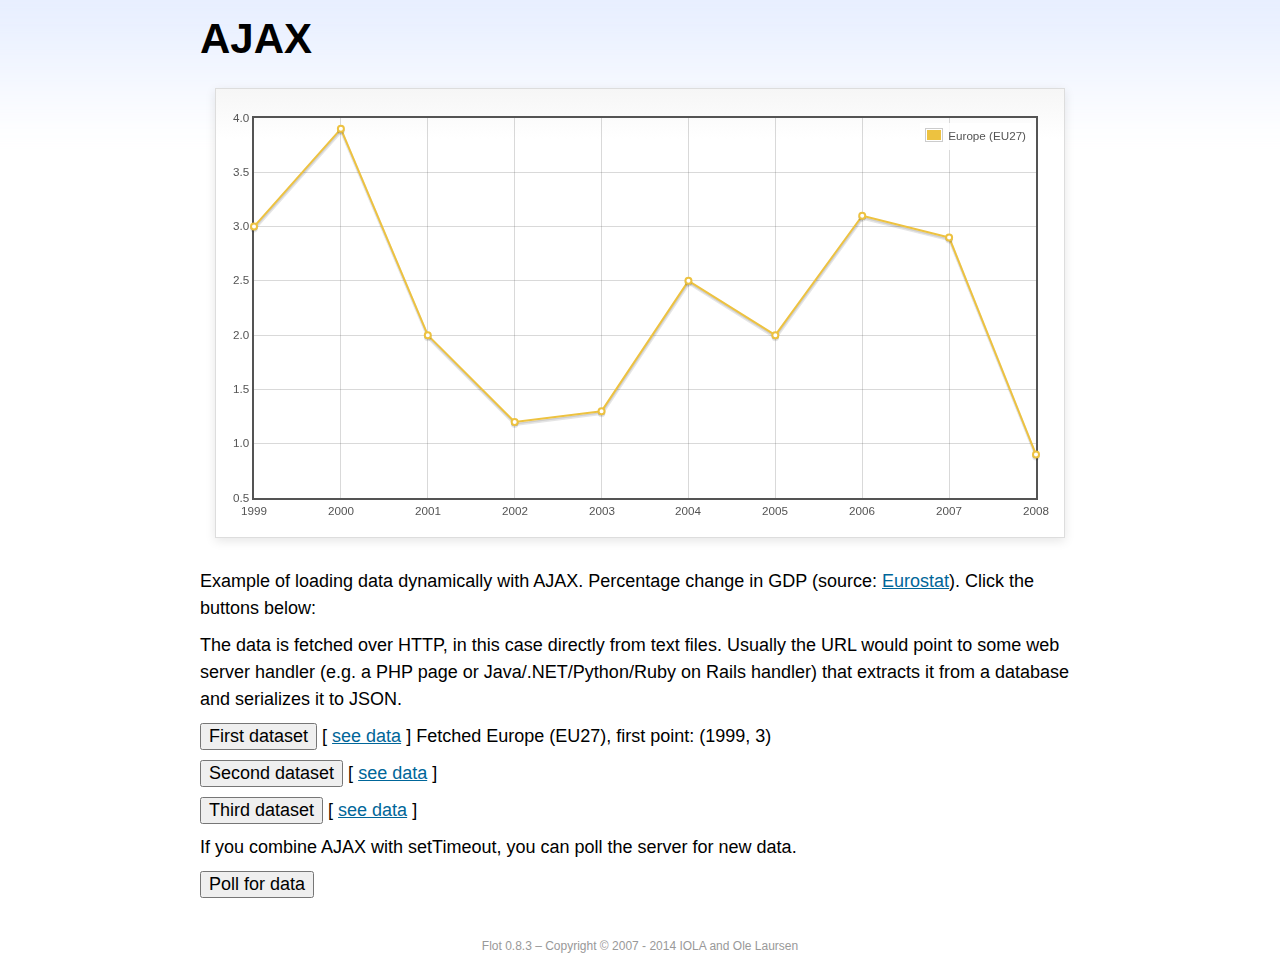
<file: flot/examples/ajax/index.html>
<!DOCTYPE html PUBLIC "-//W3C//DTD HTML 4.01//EN" "http://www.w3.org/TR/html4/strict.dtd">
<html>
<head>
	<meta http-equiv="Content-Type" content="text/html; charset=utf-8">
	<title>Flot Examples: AJAX</title>
	<link href="../examples.css" rel="stylesheet" type="text/css">
	<!--[if lte IE 8]><script language="javascript" type="text/javascript" src="../../excanvas.min.js"></script><![endif]-->
	<script language="javascript" type="text/javascript" src="../../jquery.js"></script>
	<script language="javascript" type="text/javascript" src="../../jquery.flot.js"></script>
	<script type="text/javascript">

	$(function() {

		var options = {
			lines: {
				show: true
			},
			points: {
				show: true
			},
			xaxis: {
				tickDecimals: 0,
				tickSize: 1
			}
		};

		var data = [];

		$.plot("#placeholder", data, options);

		// Fetch one series, adding to what we already have

		var alreadyFetched = {};

		$("button.fetchSeries").click(function () {

			var button = $(this);

			// Find the URL in the link right next to us, then fetch the data

			var dataurl = button.siblings("a").attr("href");

			function onDataReceived(series) {

				// Extract the first coordinate pair; jQuery has parsed it, so
				// the data is now just an ordinary JavaScript object

				var firstcoordinate = "(" + series.data[0][0] + ", " + series.data[0][1] + ")";
				button.siblings("span").text("Fetched " + series.label + ", first point: " + firstcoordinate);

				// Push the new data onto our existing data array

				if (!alreadyFetched[series.label]) {
					alreadyFetched[series.label] = true;
					data.push(series);
				}

				$.plot("#placeholder", data, options);
			}

			$.ajax({
				url: dataurl,
				type: "GET",
				dataType: "json",
				success: onDataReceived
			});
		});

		// Initiate a recurring data update

		$("button.dataUpdate").click(function () {

			data = [];
			alreadyFetched = {};

			$.plot("#placeholder", data, options);

			var iteration = 0;

			function fetchData() {

				++iteration;

				function onDataReceived(series) {

					// Load all the data in one pass; if we only got partial
					// data we could merge it with what we already have.

					data = [ series ];
					$.plot("#placeholder", data, options);
				}

				// Normally we call the same URL - a script connected to a
				// database - but in this case we only have static example
				// files, so we need to modify the URL.

				$.ajax({
					url: "data-eu-gdp-growth-" + iteration + ".json",
					type: "GET",
					dataType: "json",
					success: onDataReceived
				});

				if (iteration < 5) {
					setTimeout(fetchData, 1000);
				} else {
					data = [];
					alreadyFetched = {};
				}
			}

			setTimeout(fetchData, 1000);
		});

		// Load the first series by default, so we don't have an empty plot

		$("button.fetchSeries:first").click();

		// Add the Flot version string to the footer

		$("#footer").prepend("Flot " + $.plot.version + " &ndash; ");
	});

	</script>
</head>
<body>

	<div id="header">
		<h2>AJAX</h2>
	</div>

	<div id="content">

		<div class="demo-container">
			<div id="placeholder" class="demo-placeholder"></div>
		</div>

		<p>Example of loading data dynamically with AJAX. Percentage change in GDP (source: <a href="http://epp.eurostat.ec.europa.eu/tgm/table.do?tab=table&init=1&plugin=1&language=en&pcode=tsieb020">Eurostat</a>). Click the buttons below:</p>

		<p>The data is fetched over HTTP, in this case directly from text files. Usually the URL would point to some web server handler (e.g. a PHP page or Java/.NET/Python/Ruby on Rails handler) that extracts it from a database and serializes it to JSON.</p>

		<p>
			<button class="fetchSeries">First dataset</button>
			[ <a href="data-eu-gdp-growth.json">see data</a> ]
			<span></span>
		</p>

		<p>
			<button class="fetchSeries">Second dataset</button>
			[ <a href="data-japan-gdp-growth.json">see data</a> ]
			<span></span>
		</p>

		<p>
			<button class="fetchSeries">Third dataset</button>
			[ <a href="data-usa-gdp-growth.json">see data</a> ]
			<span></span>
		</p>

		<p>If you combine AJAX with setTimeout, you can poll the server for new data.</p>

		<p>
			<button class="dataUpdate">Poll for data</button>
		</p>

	</div>

	<div id="footer">
		Copyright &copy; 2007 - 2014 IOLA and Ole Laursen
	</div>

</body>
</html>
</file>
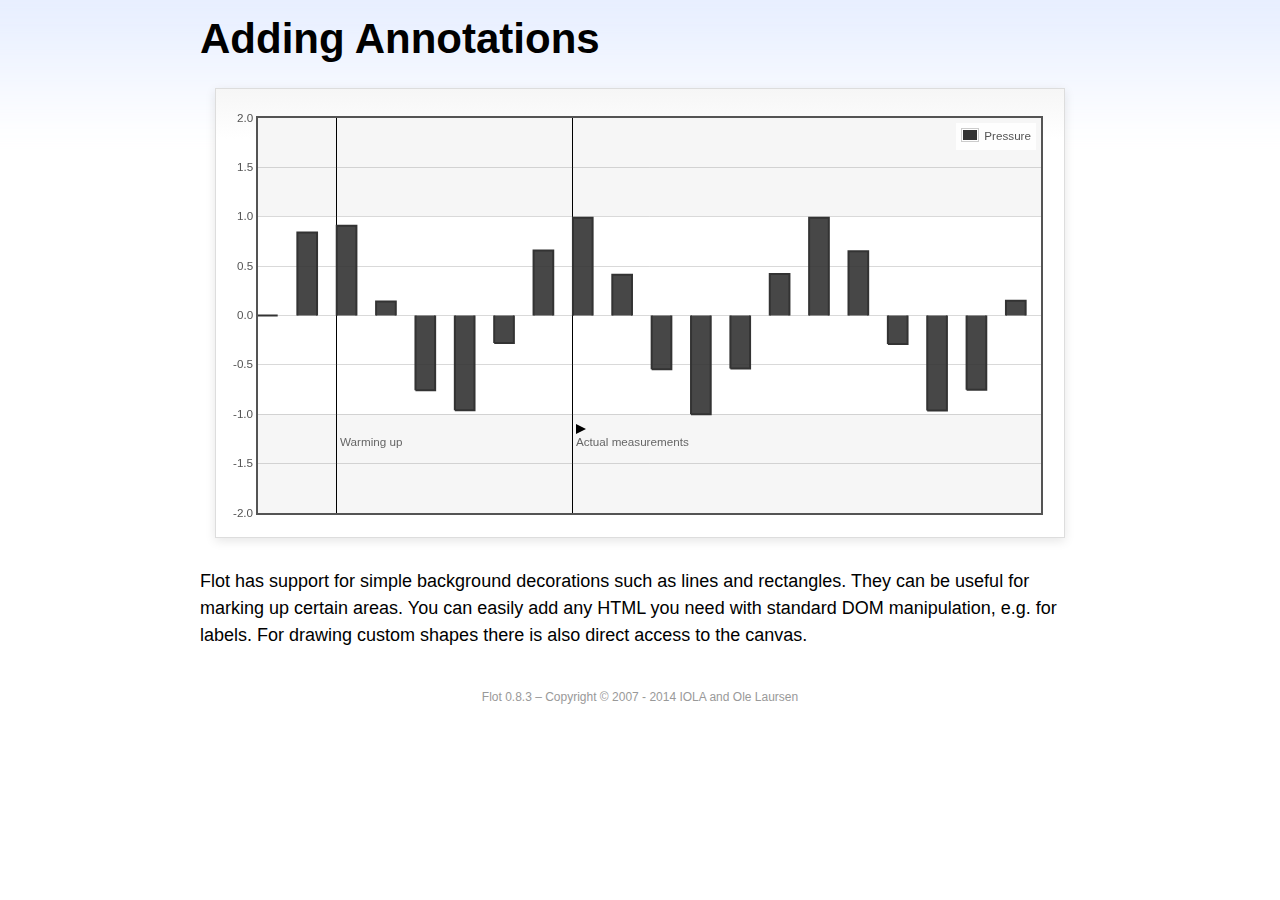
<file: flot/examples/annotating/index.html>
<!DOCTYPE html PUBLIC "-//W3C//DTD HTML 4.01//EN" "http://www.w3.org/TR/html4/strict.dtd">
<html>
<head>
	<meta http-equiv="Content-Type" content="text/html; charset=utf-8">
	<title>Flot Examples: Adding Annotations</title>
	<link href="../examples.css" rel="stylesheet" type="text/css">
	<!--[if lte IE 8]><script language="javascript" type="text/javascript" src="../../excanvas.min.js"></script><![endif]-->
	<script language="javascript" type="text/javascript" src="../../jquery.js"></script>
	<script language="javascript" type="text/javascript" src="../../jquery.flot.js"></script>
	<script type="text/javascript">

	$(function() {

		var d1 = [];
		for (var i = 0; i < 20; ++i) {
			d1.push([i, Math.sin(i)]);
		}

		var data = [{ data: d1, label: "Pressure", color: "#333" }];

		var markings = [
			{ color: "#f6f6f6", yaxis: { from: 1 } },
			{ color: "#f6f6f6", yaxis: { to: -1 } },
			{ color: "#000", lineWidth: 1, xaxis: { from: 2, to: 2 } },
			{ color: "#000", lineWidth: 1, xaxis: { from: 8, to: 8 } }
		];

		var placeholder = $("#placeholder");

		var plot = $.plot(placeholder, data, {
			bars: { show: true, barWidth: 0.5, fill: 0.9 },
			xaxis: { ticks: [], autoscaleMargin: 0.02 },
			yaxis: { min: -2, max: 2 },
			grid: { markings: markings }
		});

		var o = plot.pointOffset({ x: 2, y: -1.2});

		// Append it to the placeholder that Flot already uses for positioning

		placeholder.append("<div style='position:absolute;left:" + (o.left + 4) + "px;top:" + o.top + "px;color:#666;font-size:smaller'>Warming up</div>");

		o = plot.pointOffset({ x: 8, y: -1.2});
		placeholder.append("<div style='position:absolute;left:" + (o.left + 4) + "px;top:" + o.top + "px;color:#666;font-size:smaller'>Actual measurements</div>");

		// Draw a little arrow on top of the last label to demonstrate canvas
		// drawing

		var ctx = plot.getCanvas().getContext("2d");
		ctx.beginPath();
		o.left += 4;
		ctx.moveTo(o.left, o.top);
		ctx.lineTo(o.left, o.top - 10);
		ctx.lineTo(o.left + 10, o.top - 5);
		ctx.lineTo(o.left, o.top);
		ctx.fillStyle = "#000";
		ctx.fill();

		// Add the Flot version string to the footer

		$("#footer").prepend("Flot " + $.plot.version + " &ndash; ");
	});

	</script>
</head>
<body>

	<div id="header">
		<h2>Adding Annotations</h2>
	</div>

	<div id="content">

		<div class="demo-container">
			<div id="placeholder" class="demo-placeholder"></div>
		</div>

		<p>Flot has support for simple background decorations such as lines and rectangles. They can be useful for marking up certain areas. You can easily add any HTML you need with standard DOM manipulation, e.g. for labels. For drawing custom shapes there is also direct access to the canvas.</p>

	</div>

	<div id="footer">
		Copyright &copy; 2007 - 2014 IOLA and Ole Laursen
	</div>

</body>
</html>
</file>
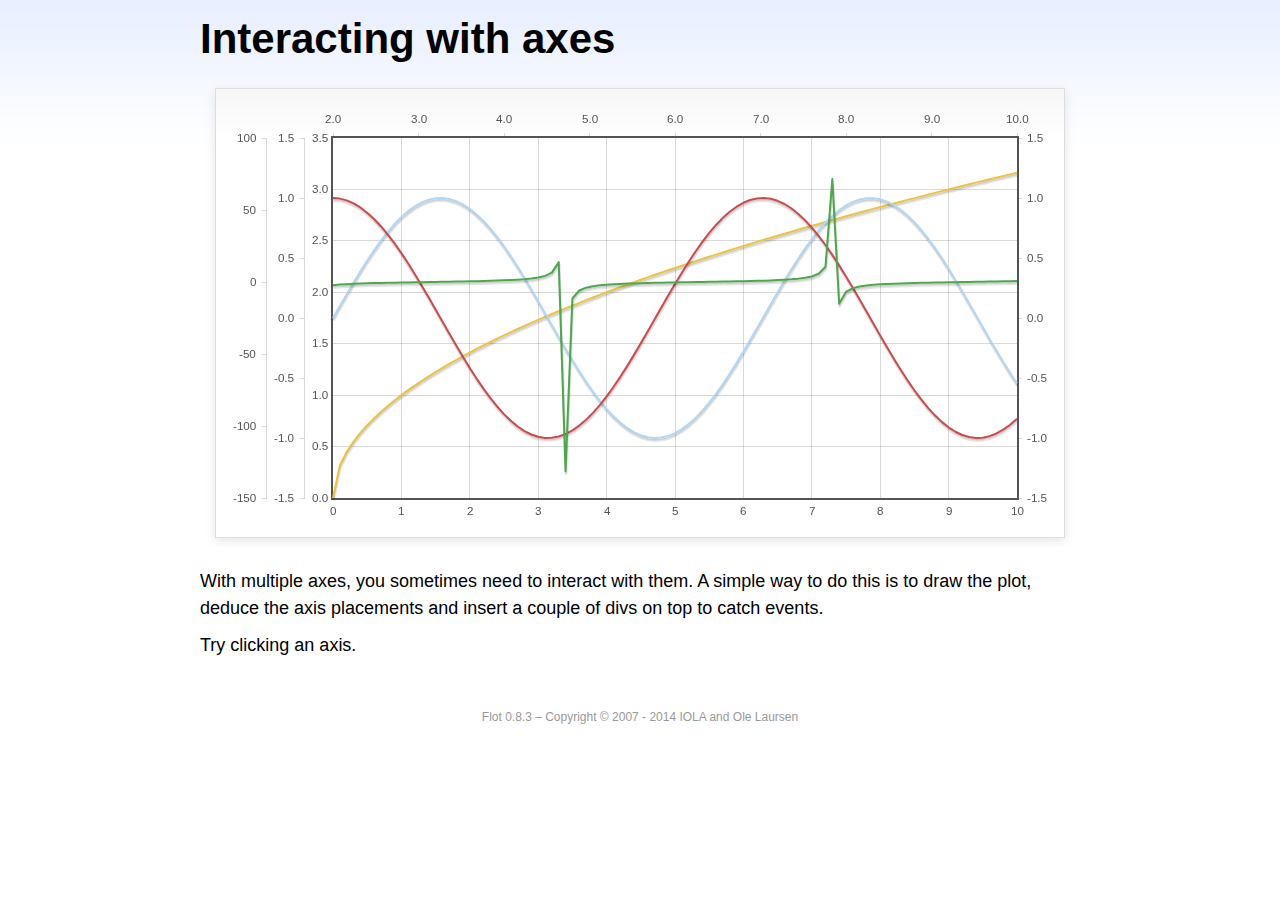
<file: flot/examples/axes-interacting/index.html>
<!DOCTYPE html PUBLIC "-//W3C//DTD HTML 4.01//EN" "http://www.w3.org/TR/html4/strict.dtd">
<html>
<head>
	<meta http-equiv="Content-Type" content="text/html; charset=utf-8">
	<title>Flot Examples: Interacting with axes</title>
	<link href="../examples.css" rel="stylesheet" type="text/css">
	<!--[if lte IE 8]><script language="javascript" type="text/javascript" src="../../excanvas.min.js"></script><![endif]-->
	<script language="javascript" type="text/javascript" src="../../jquery.js"></script>
	<script language="javascript" type="text/javascript" src="../../jquery.flot.js"></script>
	<script type="text/javascript">

	$(function() {

		function generate(start, end, fn) {
			var res = [];
			for (var i = 0; i <= 100; ++i) {
				var x = start + i / 100 * (end - start);
				res.push([x, fn(x)]);
			}
			return res;
		}

		var data = [
			{ data: generate(0, 10, function (x) { return Math.sqrt(x);}), xaxis: 1, yaxis:1 },
			{ data: generate(0, 10, function (x) { return Math.sin(x);}), xaxis: 1, yaxis:2 },
			{ data: generate(0, 10, function (x) { return Math.cos(x);}), xaxis: 1, yaxis:3 },
			{ data: generate(2, 10, function (x) { return Math.tan(x);}), xaxis: 2, yaxis: 4 }
		];

		var plot = $.plot("#placeholder", data, {
			xaxes: [
				{ position: 'bottom' },
				{ position: 'top'}
			],
			yaxes: [
				{ position: 'left' },
				{ position: 'left' },
				{ position: 'right' },
				{ position: 'left' }
			]
		});

		// Create a div for each axis

		$.each(plot.getAxes(), function (i, axis) {
			if (!axis.show)
				return;

			var box = axis.box;

			$("<div class='axisTarget' style='position:absolute; left:" + box.left + "px; top:" + box.top + "px; width:" + box.width +  "px; height:" + box.height + "px'></div>")
				.data("axis.direction", axis.direction)
				.data("axis.n", axis.n)
				.css({ backgroundColor: "#f00", opacity: 0, cursor: "pointer" })
				.appendTo(plot.getPlaceholder())
				.hover(
					function () { $(this).css({ opacity: 0.10 }) },
					function () { $(this).css({ opacity: 0 }) }
				)
				.click(function () {
					$("#click").text("You clicked the " + axis.direction + axis.n + "axis!")
				});
		});

		// Add the Flot version string to the footer

		$("#footer").prepend("Flot " + $.plot.version + " &ndash; ");
	});

	</script>
</head>
<body>

	<div id="header">
		<h2>Interacting with axes</h2>
	</div>

	<div id="content">

		<div class="demo-container">
			<div id="placeholder" class="demo-placeholder"></div>
		</div>

		<p>With multiple axes, you sometimes need to interact with them. A simple way to do this is to draw the plot, deduce the axis placements and insert a couple of divs on top to catch events.</p>

		<p>Try clicking an axis.</p>

		<p id="click"></p>

	</div>

	<div id="footer">
		Copyright &copy; 2007 - 2014 IOLA and Ole Laursen
	</div>

</body>
</html>
</file>
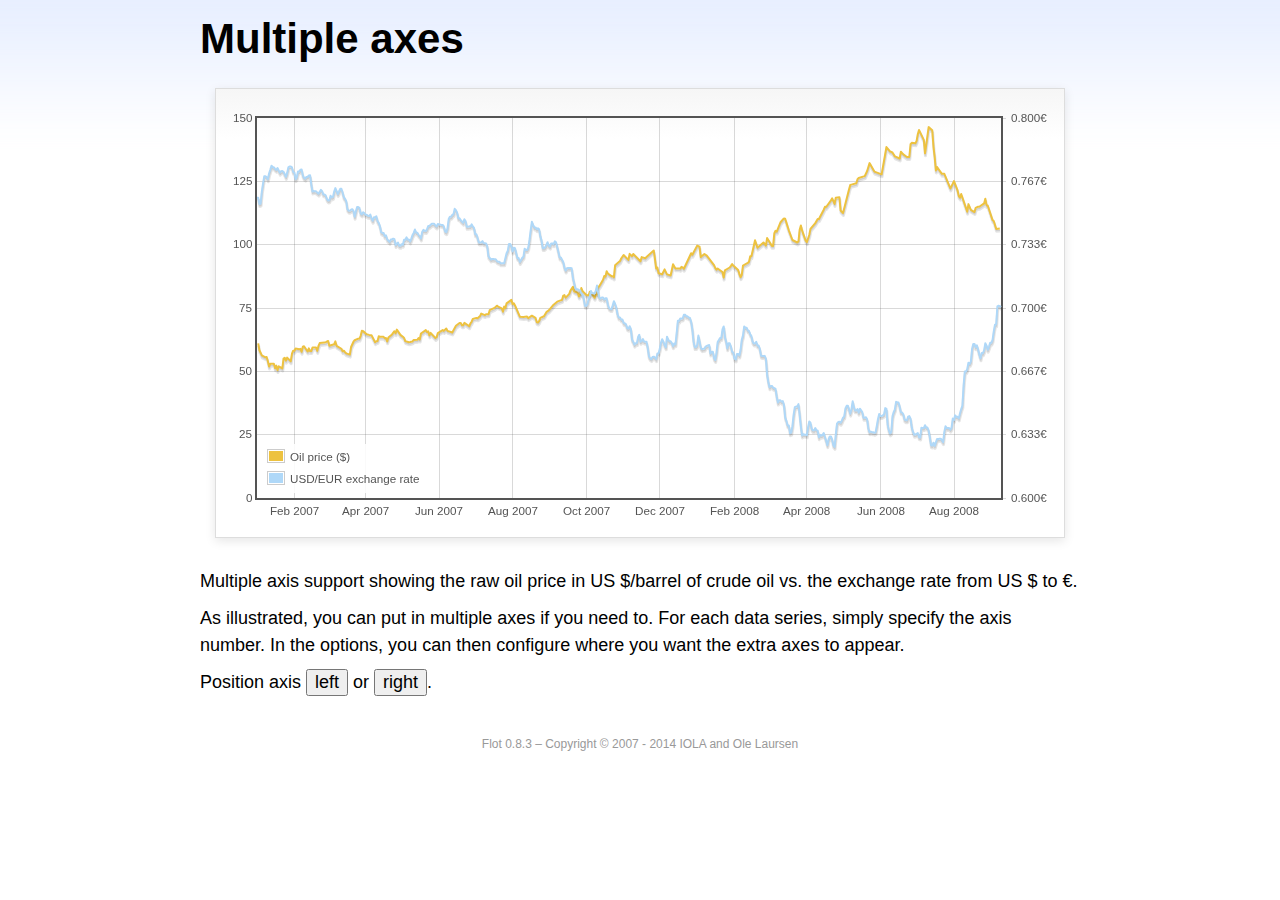
<file: flot/examples/axes-multiple/index.html>
<!DOCTYPE html PUBLIC "-//W3C//DTD HTML 4.01//EN" "http://www.w3.org/TR/html4/strict.dtd">
<html>
<head>
	<meta http-equiv="Content-Type" content="text/html; charset=utf-8">
	<title>Flot Examples: Multiple Axes</title>
	<link href="../examples.css" rel="stylesheet" type="text/css">
	<!--[if lte IE 8]><script language="javascript" type="text/javascript" src="../../excanvas.min.js"></script><![endif]-->
	<script language="javascript" type="text/javascript" src="../../jquery.js"></script>
	<script language="javascript" type="text/javascript" src="../../jquery.flot.js"></script>
	<script language="javascript" type="text/javascript" src="../../jquery.flot.time.js"></script>
	<script type="text/javascript">

	$(function() {

		var oilprices = [[1167692400000,61.05], [1167778800000,58.32], [1167865200000,57.35], [1167951600000,56.31], [1168210800000,55.55], [1168297200000,55.64], [1168383600000,54.02], [1168470000000,51.88], [1168556400000,52.99], [1168815600000,52.99], [1168902000000,51.21], [1168988400000,52.24], [1169074800000,50.48], [1169161200000,51.99], [1169420400000,51.13], [1169506800000,55.04], [1169593200000,55.37], [1169679600000,54.23], [1169766000000,55.42], [1170025200000,54.01], [1170111600000,56.97], [1170198000000,58.14], [1170284400000,58.14], [1170370800000,59.02], [1170630000000,58.74], [1170716400000,58.88], [1170802800000,57.71], [1170889200000,59.71], [1170975600000,59.89], [1171234800000,57.81], [1171321200000,59.06], [1171407600000,58.00], [1171494000000,57.99], [1171580400000,59.39], [1171839600000,59.39], [1171926000000,58.07], [1172012400000,60.07], [1172098800000,61.14], [1172444400000,61.39], [1172530800000,61.46], [1172617200000,61.79], [1172703600000,62.00], [1172790000000,60.07], [1173135600000,60.69], [1173222000000,61.82], [1173308400000,60.05], [1173654000000,58.91], [1173740400000,57.93], [1173826800000,58.16], [1173913200000,57.55], [1173999600000,57.11], [1174258800000,56.59], [1174345200000,59.61], [1174518000000,61.69], [1174604400000,62.28], [1174860000000,62.91], [1174946400000,62.93], [1175032800000,64.03], [1175119200000,66.03], [1175205600000,65.87], [1175464800000,64.64], [1175637600000,64.38], [1175724000000,64.28], [1175810400000,64.28], [1176069600000,61.51], [1176156000000,61.89], [1176242400000,62.01], [1176328800000,63.85], [1176415200000,63.63], [1176674400000,63.61], [1176760800000,63.10], [1176847200000,63.13], [1176933600000,61.83], [1177020000000,63.38], [1177279200000,64.58], [1177452000000,65.84], [1177538400000,65.06], [1177624800000,66.46], [1177884000000,64.40], [1178056800000,63.68], [1178143200000,63.19], [1178229600000,61.93], [1178488800000,61.47], [1178575200000,61.55], [1178748000000,61.81], [1178834400000,62.37], [1179093600000,62.46], [1179180000000,63.17], [1179266400000,62.55], [1179352800000,64.94], [1179698400000,66.27], [1179784800000,65.50], [1179871200000,65.77], [1179957600000,64.18], [1180044000000,65.20], [1180389600000,63.15], [1180476000000,63.49], [1180562400000,65.08], [1180908000000,66.30], [1180994400000,65.96], [1181167200000,66.93], [1181253600000,65.98], [1181599200000,65.35], [1181685600000,66.26], [1181858400000,68.00], [1182117600000,69.09], [1182204000000,69.10], [1182290400000,68.19], [1182376800000,68.19], [1182463200000,69.14], [1182722400000,68.19], [1182808800000,67.77], [1182895200000,68.97], [1182981600000,69.57], [1183068000000,70.68], [1183327200000,71.09], [1183413600000,70.92], [1183586400000,71.81], [1183672800000,72.81], [1183932000000,72.19], [1184018400000,72.56], [1184191200000,72.50], [1184277600000,74.15], [1184623200000,75.05], [1184796000000,75.92], [1184882400000,75.57], [1185141600000,74.89], [1185228000000,73.56], [1185314400000,75.57], [1185400800000,74.95], [1185487200000,76.83], [1185832800000,78.21], [1185919200000,76.53], [1186005600000,76.86], [1186092000000,76.00], [1186437600000,71.59], [1186696800000,71.47], [1186956000000,71.62], [1187042400000,71.00], [1187301600000,71.98], [1187560800000,71.12], [1187647200000,69.47], [1187733600000,69.26], [1187820000000,69.83], [1187906400000,71.09], [1188165600000,71.73], [1188338400000,73.36], [1188511200000,74.04], [1188856800000,76.30], [1189116000000,77.49], [1189461600000,78.23], [1189548000000,79.91], [1189634400000,80.09], [1189720800000,79.10], [1189980000000,80.57], [1190066400000,81.93], [1190239200000,83.32], [1190325600000,81.62], [1190584800000,80.95], [1190671200000,79.53], [1190757600000,80.30], [1190844000000,82.88], [1190930400000,81.66], [1191189600000,80.24], [1191276000000,80.05], [1191362400000,79.94], [1191448800000,81.44], [1191535200000,81.22], [1191794400000,79.02], [1191880800000,80.26], [1191967200000,80.30], [1192053600000,83.08], [1192140000000,83.69], [1192399200000,86.13], [1192485600000,87.61], [1192572000000,87.40], [1192658400000,89.47], [1192744800000,88.60], [1193004000000,87.56], [1193090400000,87.56], [1193176800000,87.10], [1193263200000,91.86], [1193612400000,93.53], [1193698800000,94.53], [1193871600000,95.93], [1194217200000,93.98], [1194303600000,96.37], [1194476400000,95.46], [1194562800000,96.32], [1195081200000,93.43], [1195167600000,95.10], [1195426800000,94.64], [1195513200000,95.10], [1196031600000,97.70], [1196118000000,94.42], [1196204400000,90.62], [1196290800000,91.01], [1196377200000,88.71], [1196636400000,88.32], [1196809200000,90.23], [1196982000000,88.28], [1197241200000,87.86], [1197327600000,90.02], [1197414000000,92.25], [1197586800000,90.63], [1197846000000,90.63], [1197932400000,90.49], [1198018800000,91.24], [1198105200000,91.06], [1198191600000,90.49], [1198710000000,96.62], [1198796400000,96.00], [1199142000000,99.62], [1199314800000,99.18], [1199401200000,95.09], [1199660400000,96.33], [1199833200000,95.67], [1200351600000,91.90], [1200438000000,90.84], [1200524400000,90.13], [1200610800000,90.57], [1200956400000,89.21], [1201042800000,86.99], [1201129200000,89.85], [1201474800000,90.99], [1201561200000,91.64], [1201647600000,92.33], [1201734000000,91.75], [1202079600000,90.02], [1202166000000,88.41], [1202252400000,87.14], [1202338800000,88.11], [1202425200000,91.77], [1202770800000,92.78], [1202857200000,93.27], [1202943600000,95.46], [1203030000000,95.46], [1203289200000,101.74], [1203462000000,98.81], [1203894000000,100.88], [1204066800000,99.64], [1204153200000,102.59], [1204239600000,101.84], [1204498800000,99.52], [1204585200000,99.52], [1204671600000,104.52], [1204758000000,105.47], [1204844400000,105.15], [1205103600000,108.75], [1205276400000,109.92], [1205362800000,110.33], [1205449200000,110.21], [1205708400000,105.68], [1205967600000,101.84], [1206313200000,100.86], [1206399600000,101.22], [1206486000000,105.90], [1206572400000,107.58], [1206658800000,105.62], [1206914400000,101.58], [1207000800000,100.98], [1207173600000,103.83], [1207260000000,106.23], [1207605600000,108.50], [1207778400000,110.11], [1207864800000,110.14], [1208210400000,113.79], [1208296800000,114.93], [1208383200000,114.86], [1208728800000,117.48], [1208815200000,118.30], [1208988000000,116.06], [1209074400000,118.52], [1209333600000,118.75], [1209420000000,113.46], [1209592800000,112.52], [1210024800000,121.84], [1210111200000,123.53], [1210197600000,123.69], [1210543200000,124.23], [1210629600000,125.80], [1210716000000,126.29], [1211148000000,127.05], [1211320800000,129.07], [1211493600000,132.19], [1211839200000,128.85], [1212357600000,127.76], [1212703200000,138.54], [1212962400000,136.80], [1213135200000,136.38], [1213308000000,134.86], [1213653600000,134.01], [1213740000000,136.68], [1213912800000,135.65], [1214172000000,134.62], [1214258400000,134.62], [1214344800000,134.62], [1214431200000,139.64], [1214517600000,140.21], [1214776800000,140.00], [1214863200000,140.97], [1214949600000,143.57], [1215036000000,145.29], [1215381600000,141.37], [1215468000000,136.04], [1215727200000,146.40], [1215986400000,145.18], [1216072800000,138.74], [1216159200000,134.60], [1216245600000,129.29], [1216332000000,130.65], [1216677600000,127.95], [1216850400000,127.95], [1217282400000,122.19], [1217455200000,124.08], [1217541600000,125.10], [1217800800000,121.41], [1217887200000,119.17], [1217973600000,118.58], [1218060000000,120.02], [1218405600000,114.45], [1218492000000,113.01], [1218578400000,116.00], [1218751200000,113.77], [1219010400000,112.87], [1219096800000,114.53], [1219269600000,114.98], [1219356000000,114.98], [1219701600000,116.27], [1219788000000,118.15], [1219874400000,115.59], [1219960800000,115.46], [1220306400000,109.71], [1220392800000,109.35], [1220565600000,106.23], [1220824800000,106.34]];

		var exchangerates = [[1167606000000,0.7580], [1167692400000,0.7580], [1167778800000,0.75470], [1167865200000,0.75490], [1167951600000,0.76130], [1168038000000,0.76550], [1168124400000,0.76930], [1168210800000,0.76940], [1168297200000,0.76880], [1168383600000,0.76780], [1168470000000,0.77080], [1168556400000,0.77270], [1168642800000,0.77490], [1168729200000,0.77410], [1168815600000,0.77410], [1168902000000,0.77320], [1168988400000,0.77270], [1169074800000,0.77370], [1169161200000,0.77240], [1169247600000,0.77120], [1169334000000,0.7720], [1169420400000,0.77210], [1169506800000,0.77170], [1169593200000,0.77040], [1169679600000,0.7690], [1169766000000,0.77110], [1169852400000,0.7740], [1169938800000,0.77450], [1170025200000,0.77450], [1170111600000,0.7740], [1170198000000,0.77160], [1170284400000,0.77130], [1170370800000,0.76780], [1170457200000,0.76880], [1170543600000,0.77180], [1170630000000,0.77180], [1170716400000,0.77280], [1170802800000,0.77290], [1170889200000,0.76980], [1170975600000,0.76850], [1171062000000,0.76810], [1171148400000,0.7690], [1171234800000,0.7690], [1171321200000,0.76980], [1171407600000,0.76990], [1171494000000,0.76510], [1171580400000,0.76130], [1171666800000,0.76160], [1171753200000,0.76140], [1171839600000,0.76140], [1171926000000,0.76070], [1172012400000,0.76020], [1172098800000,0.76110], [1172185200000,0.76220], [1172271600000,0.76150], [1172358000000,0.75980], [1172444400000,0.75980], [1172530800000,0.75920], [1172617200000,0.75730], [1172703600000,0.75660], [1172790000000,0.75670], [1172876400000,0.75910], [1172962800000,0.75820], [1173049200000,0.75850], [1173135600000,0.76130], [1173222000000,0.76310], [1173308400000,0.76150], [1173394800000,0.760], [1173481200000,0.76130], [1173567600000,0.76270], [1173654000000,0.76270], [1173740400000,0.76080], [1173826800000,0.75830], [1173913200000,0.75750], [1173999600000,0.75620], [1174086000000,0.7520], [1174172400000,0.75120], [1174258800000,0.75120], [1174345200000,0.75170], [1174431600000,0.7520], [1174518000000,0.75110], [1174604400000,0.7480], [1174690800000,0.75090], [1174777200000,0.75310], [1174860000000,0.75310], [1174946400000,0.75270], [1175032800000,0.74980], [1175119200000,0.74930], [1175205600000,0.75040], [1175292000000,0.750], [1175378400000,0.74910], [1175464800000,0.74910], [1175551200000,0.74850], [1175637600000,0.74840], [1175724000000,0.74920], [1175810400000,0.74710], [1175896800000,0.74590], [1175983200000,0.74770], [1176069600000,0.74770], [1176156000000,0.74830], [1176242400000,0.74580], [1176328800000,0.74480], [1176415200000,0.7430], [1176501600000,0.73990], [1176588000000,0.73950], [1176674400000,0.73950], [1176760800000,0.73780], [1176847200000,0.73820], [1176933600000,0.73620], [1177020000000,0.73550], [1177106400000,0.73480], [1177192800000,0.73610], [1177279200000,0.73610], [1177365600000,0.73650], [1177452000000,0.73620], [1177538400000,0.73310], [1177624800000,0.73390], [1177711200000,0.73440], [1177797600000,0.73270], [1177884000000,0.73270], [1177970400000,0.73360], [1178056800000,0.73330], [1178143200000,0.73590], [1178229600000,0.73590], [1178316000000,0.73720], [1178402400000,0.7360], [1178488800000,0.7360], [1178575200000,0.7350], [1178661600000,0.73650], [1178748000000,0.73840], [1178834400000,0.73950], [1178920800000,0.74130], [1179007200000,0.73970], [1179093600000,0.73960], [1179180000000,0.73850], [1179266400000,0.73780], [1179352800000,0.73660], [1179439200000,0.740], [1179525600000,0.74110], [1179612000000,0.74060], [1179698400000,0.74050], [1179784800000,0.74140], [1179871200000,0.74310], [1179957600000,0.74310], [1180044000000,0.74380], [1180130400000,0.74430], [1180216800000,0.74430], [1180303200000,0.74430], [1180389600000,0.74340], [1180476000000,0.74290], [1180562400000,0.74420], [1180648800000,0.7440], [1180735200000,0.74390], [1180821600000,0.74370], [1180908000000,0.74370], [1180994400000,0.74290], [1181080800000,0.74030], [1181167200000,0.73990], [1181253600000,0.74180], [1181340000000,0.74680], [1181426400000,0.7480], [1181512800000,0.7480], [1181599200000,0.7490], [1181685600000,0.74940], [1181772000000,0.75220], [1181858400000,0.75150], [1181944800000,0.75020], [1182031200000,0.74720], [1182117600000,0.74720], [1182204000000,0.74620], [1182290400000,0.74550], [1182376800000,0.74490], [1182463200000,0.74670], [1182549600000,0.74580], [1182636000000,0.74270], [1182722400000,0.74270], [1182808800000,0.7430], [1182895200000,0.74290], [1182981600000,0.7440], [1183068000000,0.7430], [1183154400000,0.74220], [1183240800000,0.73880], [1183327200000,0.73880], [1183413600000,0.73690], [1183500000000,0.73450], [1183586400000,0.73450], [1183672800000,0.73450], [1183759200000,0.73520], [1183845600000,0.73410], [1183932000000,0.73410], [1184018400000,0.7340], [1184104800000,0.73240], [1184191200000,0.72720], [1184277600000,0.72640], [1184364000000,0.72550], [1184450400000,0.72580], [1184536800000,0.72580], [1184623200000,0.72560], [1184709600000,0.72570], [1184796000000,0.72470], [1184882400000,0.72430], [1184968800000,0.72440], [1185055200000,0.72350], [1185141600000,0.72350], [1185228000000,0.72350], [1185314400000,0.72350], [1185400800000,0.72620], [1185487200000,0.72880], [1185573600000,0.73010], [1185660000000,0.73370], [1185746400000,0.73370], [1185832800000,0.73240], [1185919200000,0.72970], [1186005600000,0.73170], [1186092000000,0.73150], [1186178400000,0.72880], [1186264800000,0.72630], [1186351200000,0.72630], [1186437600000,0.72420], [1186524000000,0.72530], [1186610400000,0.72640], [1186696800000,0.7270], [1186783200000,0.73120], [1186869600000,0.73050], [1186956000000,0.73050], [1187042400000,0.73180], [1187128800000,0.73580], [1187215200000,0.74090], [1187301600000,0.74540], [1187388000000,0.74370], [1187474400000,0.74240], [1187560800000,0.74240], [1187647200000,0.74150], [1187733600000,0.74190], [1187820000000,0.74140], [1187906400000,0.73770], [1187992800000,0.73550], [1188079200000,0.73150], [1188165600000,0.73150], [1188252000000,0.7320], [1188338400000,0.73320], [1188424800000,0.73460], [1188511200000,0.73280], [1188597600000,0.73230], [1188684000000,0.7340], [1188770400000,0.7340], [1188856800000,0.73360], [1188943200000,0.73510], [1189029600000,0.73460], [1189116000000,0.73210], [1189202400000,0.72940], [1189288800000,0.72660], [1189375200000,0.72660], [1189461600000,0.72540], [1189548000000,0.72420], [1189634400000,0.72130], [1189720800000,0.71970], [1189807200000,0.72090], [1189893600000,0.7210], [1189980000000,0.7210], [1190066400000,0.7210], [1190152800000,0.72090], [1190239200000,0.71590], [1190325600000,0.71330], [1190412000000,0.71050], [1190498400000,0.70990], [1190584800000,0.70990], [1190671200000,0.70930], [1190757600000,0.70930], [1190844000000,0.70760], [1190930400000,0.7070], [1191016800000,0.70490], [1191103200000,0.70120], [1191189600000,0.70110], [1191276000000,0.70190], [1191362400000,0.70460], [1191448800000,0.70630], [1191535200000,0.70890], [1191621600000,0.70770], [1191708000000,0.70770], [1191794400000,0.70770], [1191880800000,0.70910], [1191967200000,0.71180], [1192053600000,0.70790], [1192140000000,0.70530], [1192226400000,0.7050], [1192312800000,0.70550], [1192399200000,0.70550], [1192485600000,0.70450], [1192572000000,0.70510], [1192658400000,0.70510], [1192744800000,0.70170], [1192831200000,0.70], [1192917600000,0.69950], [1193004000000,0.69940], [1193090400000,0.70140], [1193176800000,0.70360], [1193263200000,0.70210], [1193349600000,0.70020], [1193436000000,0.69670], [1193522400000,0.6950], [1193612400000,0.6950], [1193698800000,0.69390], [1193785200000,0.6940], [1193871600000,0.69220], [1193958000000,0.69190], [1194044400000,0.69140], [1194130800000,0.68940], [1194217200000,0.68910], [1194303600000,0.69040], [1194390000000,0.6890], [1194476400000,0.68340], [1194562800000,0.68230], [1194649200000,0.68070], [1194735600000,0.68150], [1194822000000,0.68150], [1194908400000,0.68470], [1194994800000,0.68590], [1195081200000,0.68220], [1195167600000,0.68270], [1195254000000,0.68370], [1195340400000,0.68230], [1195426800000,0.68220], [1195513200000,0.68220], [1195599600000,0.67920], [1195686000000,0.67460], [1195772400000,0.67350], [1195858800000,0.67310], [1195945200000,0.67420], [1196031600000,0.67440], [1196118000000,0.67390], [1196204400000,0.67310], [1196290800000,0.67610], [1196377200000,0.67610], [1196463600000,0.67850], [1196550000000,0.68180], [1196636400000,0.68360], [1196722800000,0.68230], [1196809200000,0.68050], [1196895600000,0.67930], [1196982000000,0.68490], [1197068400000,0.68330], [1197154800000,0.68250], [1197241200000,0.68250], [1197327600000,0.68160], [1197414000000,0.67990], [1197500400000,0.68130], [1197586800000,0.68090], [1197673200000,0.68680], [1197759600000,0.69330], [1197846000000,0.69330], [1197932400000,0.69450], [1198018800000,0.69440], [1198105200000,0.69460], [1198191600000,0.69640], [1198278000000,0.69650], [1198364400000,0.69560], [1198450800000,0.69560], [1198537200000,0.6950], [1198623600000,0.69480], [1198710000000,0.69280], [1198796400000,0.68870], [1198882800000,0.68240], [1198969200000,0.67940], [1199055600000,0.67940], [1199142000000,0.68030], [1199228400000,0.68550], [1199314800000,0.68240], [1199401200000,0.67910], [1199487600000,0.67830], [1199574000000,0.67850], [1199660400000,0.67850], [1199746800000,0.67970], [1199833200000,0.680], [1199919600000,0.68030], [1200006000000,0.68050], [1200092400000,0.6760], [1200178800000,0.6770], [1200265200000,0.6770], [1200351600000,0.67360], [1200438000000,0.67260], [1200524400000,0.67640], [1200610800000,0.68210], [1200697200000,0.68310], [1200783600000,0.68420], [1200870000000,0.68420], [1200956400000,0.68870], [1201042800000,0.69030], [1201129200000,0.68480], [1201215600000,0.68240], [1201302000000,0.67880], [1201388400000,0.68140], [1201474800000,0.68140], [1201561200000,0.67970], [1201647600000,0.67690], [1201734000000,0.67650], [1201820400000,0.67330], [1201906800000,0.67290], [1201993200000,0.67580], [1202079600000,0.67580], [1202166000000,0.6750], [1202252400000,0.6780], [1202338800000,0.68330], [1202425200000,0.68560], [1202511600000,0.69030], [1202598000000,0.68960], [1202684400000,0.68960], [1202770800000,0.68820], [1202857200000,0.68790], [1202943600000,0.68620], [1203030000000,0.68520], [1203116400000,0.68230], [1203202800000,0.68130], [1203289200000,0.68130], [1203375600000,0.68220], [1203462000000,0.68020], [1203548400000,0.68020], [1203634800000,0.67840], [1203721200000,0.67480], [1203807600000,0.67470], [1203894000000,0.67470], [1203980400000,0.67480], [1204066800000,0.67330], [1204153200000,0.6650], [1204239600000,0.66110], [1204326000000,0.65830], [1204412400000,0.6590], [1204498800000,0.6590], [1204585200000,0.65810], [1204671600000,0.65780], [1204758000000,0.65740], [1204844400000,0.65320], [1204930800000,0.65020], [1205017200000,0.65140], [1205103600000,0.65140], [1205190000000,0.65070], [1205276400000,0.6510], [1205362800000,0.64890], [1205449200000,0.64240], [1205535600000,0.64060], [1205622000000,0.63820], [1205708400000,0.63820], [1205794800000,0.63410], [1205881200000,0.63440], [1205967600000,0.63780], [1206054000000,0.64390], [1206140400000,0.64780], [1206226800000,0.64810], [1206313200000,0.64810], [1206399600000,0.64940], [1206486000000,0.64380], [1206572400000,0.63770], [1206658800000,0.63290], [1206745200000,0.63360], [1206831600000,0.63330], [1206914400000,0.63330], [1207000800000,0.6330], [1207087200000,0.63710], [1207173600000,0.64030], [1207260000000,0.63960], [1207346400000,0.63640], [1207432800000,0.63560], [1207519200000,0.63560], [1207605600000,0.63680], [1207692000000,0.63570], [1207778400000,0.63540], [1207864800000,0.6320], [1207951200000,0.63320], [1208037600000,0.63280], [1208124000000,0.63310], [1208210400000,0.63420], [1208296800000,0.63210], [1208383200000,0.63020], [1208469600000,0.62780], [1208556000000,0.63080], [1208642400000,0.63240], [1208728800000,0.63240], [1208815200000,0.63070], [1208901600000,0.62770], [1208988000000,0.62690], [1209074400000,0.63350], [1209160800000,0.63920], [1209247200000,0.640], [1209333600000,0.64010], [1209420000000,0.63960], [1209506400000,0.64070], [1209592800000,0.64230], [1209679200000,0.64290], [1209765600000,0.64720], [1209852000000,0.64850], [1209938400000,0.64860], [1210024800000,0.64670], [1210111200000,0.64440], [1210197600000,0.64670], [1210284000000,0.65090], [1210370400000,0.64780], [1210456800000,0.64610], [1210543200000,0.64610], [1210629600000,0.64680], [1210716000000,0.64490], [1210802400000,0.6470], [1210888800000,0.64610], [1210975200000,0.64520], [1211061600000,0.64220], [1211148000000,0.64220], [1211234400000,0.64250], [1211320800000,0.64140], [1211407200000,0.63660], [1211493600000,0.63460], [1211580000000,0.6350], [1211666400000,0.63460], [1211752800000,0.63460], [1211839200000,0.63430], [1211925600000,0.63460], [1212012000000,0.63790], [1212098400000,0.64160], [1212184800000,0.64420], [1212271200000,0.64310], [1212357600000,0.64310], [1212444000000,0.64350], [1212530400000,0.6440], [1212616800000,0.64730], [1212703200000,0.64690], [1212789600000,0.63860], [1212876000000,0.63560], [1212962400000,0.6340], [1213048800000,0.63460], [1213135200000,0.6430], [1213221600000,0.64520], [1213308000000,0.64670], [1213394400000,0.65060], [1213480800000,0.65040], [1213567200000,0.65030], [1213653600000,0.64810], [1213740000000,0.64510], [1213826400000,0.6450], [1213912800000,0.64410], [1213999200000,0.64140], [1214085600000,0.64090], [1214172000000,0.64090], [1214258400000,0.64280], [1214344800000,0.64310], [1214431200000,0.64180], [1214517600000,0.63710], [1214604000000,0.63490], [1214690400000,0.63330], [1214776800000,0.63340], [1214863200000,0.63380], [1214949600000,0.63420], [1215036000000,0.6320], [1215122400000,0.63180], [1215208800000,0.6370], [1215295200000,0.63680], [1215381600000,0.63680], [1215468000000,0.63830], [1215554400000,0.63710], [1215640800000,0.63710], [1215727200000,0.63550], [1215813600000,0.6320], [1215900000000,0.62770], [1215986400000,0.62760], [1216072800000,0.62910], [1216159200000,0.62740], [1216245600000,0.62930], [1216332000000,0.63110], [1216418400000,0.6310], [1216504800000,0.63120], [1216591200000,0.63120], [1216677600000,0.63040], [1216764000000,0.62940], [1216850400000,0.63480], [1216936800000,0.63780], [1217023200000,0.63680], [1217109600000,0.63680], [1217196000000,0.63680], [1217282400000,0.6360], [1217368800000,0.6370], [1217455200000,0.64180], [1217541600000,0.64110], [1217628000000,0.64350], [1217714400000,0.64270], [1217800800000,0.64270], [1217887200000,0.64190], [1217973600000,0.64460], [1218060000000,0.64680], [1218146400000,0.64870], [1218232800000,0.65940], [1218319200000,0.66660], [1218405600000,0.66660], [1218492000000,0.66780], [1218578400000,0.67120], [1218664800000,0.67050], [1218751200000,0.67180], [1218837600000,0.67840], [1218924000000,0.68110], [1219010400000,0.68110], [1219096800000,0.67940], [1219183200000,0.68040], [1219269600000,0.67810], [1219356000000,0.67560], [1219442400000,0.67350], [1219528800000,0.67630], [1219615200000,0.67620], [1219701600000,0.67770], [1219788000000,0.68150], [1219874400000,0.68020], [1219960800000,0.6780], [1220047200000,0.67960], [1220133600000,0.68170], [1220220000000,0.68170], [1220306400000,0.68320], [1220392800000,0.68770], [1220479200000,0.69120], [1220565600000,0.69140], [1220652000000,0.70090], [1220738400000,0.70120], [1220824800000,0.7010], [1220911200000,0.70050]];

		function euroFormatter(v, axis) {
			return v.toFixed(axis.tickDecimals) + "€";
		}

		function doPlot(position) {
			$.plot("#placeholder", [
				{ data: oilprices, label: "Oil price ($)" },
				{ data: exchangerates, label: "USD/EUR exchange rate", yaxis: 2 }
			], {
				xaxes: [ { mode: "time" } ],
				yaxes: [ { min: 0 }, {
					// align if we are to the right
					alignTicksWithAxis: position == "right" ? 1 : null,
					position: position,
					tickFormatter: euroFormatter
				} ],
				legend: { position: "sw" }
			});
		}

		doPlot("right");

		$("button").click(function () {
			doPlot($(this).text());
		});

		// Add the Flot version string to the footer

		$("#footer").prepend("Flot " + $.plot.version + " &ndash; ");
	});

	</script>
</head>
<body>

	<div id="header">
		<h2>Multiple axes</h2>
	</div>

	<div id="content">

		<div class="demo-container">
			<div id="placeholder" class="demo-placeholder"></div>
		</div>

		<p>Multiple axis support showing the raw oil price in US $/barrel of crude oil vs. the exchange rate from US $ to €.</p>

		<p>As illustrated, you can put in multiple axes if you need to. For each data series, simply specify the axis number. In the options, you can then configure where you want the extra axes to appear.</p>

		<p>Position axis <button>left</button> or <button>right</button>.</p>

	</div>

	<div id="footer">
		Copyright &copy; 2007 - 2014 IOLA and Ole Laursen
	</div>

</body>
</html>
</file>
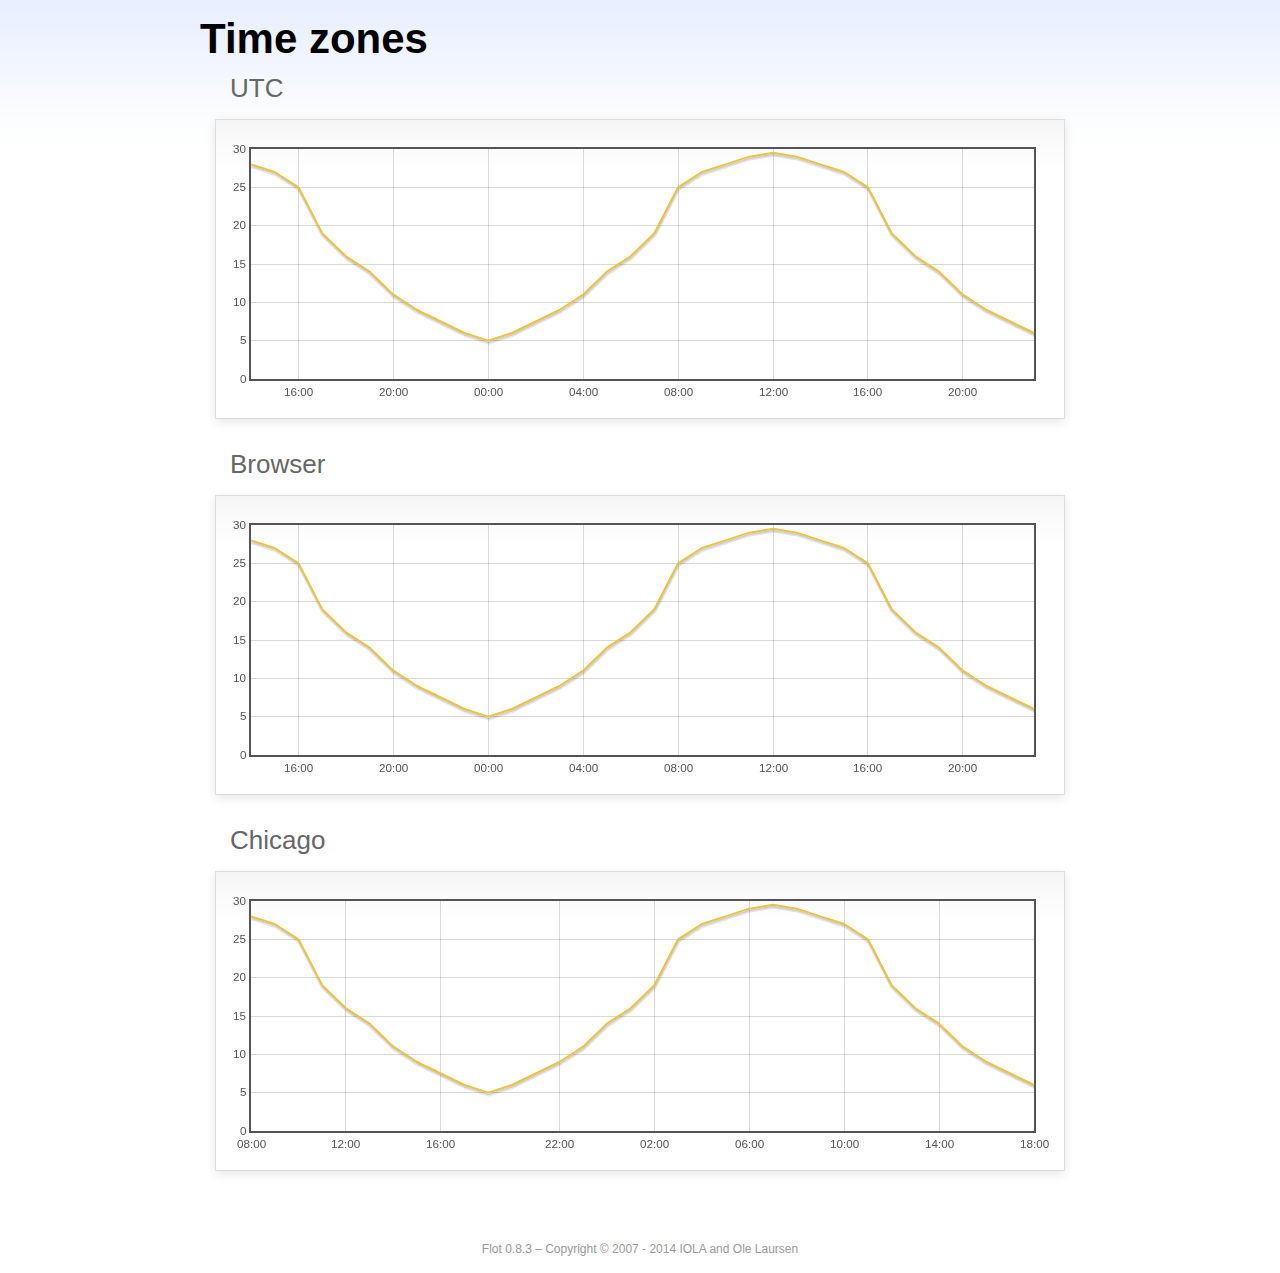
<file: flot/examples/axes-time-zones/index.html>
<!DOCTYPE html PUBLIC "-//W3C//DTD HTML 4.01//EN" "http://www.w3.org/TR/html4/strict.dtd">
<html>
<head>
	<meta http-equiv="Content-Type" content="text/html; charset=utf-8">
	<title>Flot Examples: Time zones</title>
	<link href="../examples.css" rel="stylesheet" type="text/css">
	<!--[if lte IE 8]><script language="javascript" type="text/javascript" src="../../excanvas.min.js"></script><![endif]-->
	<script language="javascript" type="text/javascript" src="../../jquery.js"></script>
	<script language="javascript" type="text/javascript" src="../../jquery.flot.js"></script>
	<script language="javascript" type="text/javascript" src="../../jquery.flot.time.js"></script>
	<script language="javascript" type="text/javascript" src="date.js"></script>
	<script type="text/javascript">

	$(function() {

		timezoneJS.timezone.zoneFileBasePath = "tz";
		timezoneJS.timezone.defaultZoneFile = [];
		timezoneJS.timezone.init({async: false});

		var d = [
			[Date.UTC(2011, 2, 12, 14, 0, 0), 28],
			[Date.UTC(2011, 2, 12, 15, 0, 0), 27],
			[Date.UTC(2011, 2, 12, 16, 0, 0), 25],
			[Date.UTC(2011, 2, 12, 17, 0, 0), 19],
			[Date.UTC(2011, 2, 12, 18, 0, 0), 16],
			[Date.UTC(2011, 2, 12, 19, 0, 0), 14],
			[Date.UTC(2011, 2, 12, 20, 0, 0), 11],
			[Date.UTC(2011, 2, 12, 21, 0, 0), 9],
			[Date.UTC(2011, 2, 12, 22, 0, 0), 7.5],
			[Date.UTC(2011, 2, 12, 23, 0, 0), 6],
			[Date.UTC(2011, 2, 13, 0, 0, 0), 5],
			[Date.UTC(2011, 2, 13, 1, 0, 0), 6],
			[Date.UTC(2011, 2, 13, 2, 0, 0), 7.5],
			[Date.UTC(2011, 2, 13, 3, 0, 0), 9],
			[Date.UTC(2011, 2, 13, 4, 0, 0), 11],
			[Date.UTC(2011, 2, 13, 5, 0, 0), 14],
			[Date.UTC(2011, 2, 13, 6, 0, 0), 16],
			[Date.UTC(2011, 2, 13, 7, 0, 0), 19],
			[Date.UTC(2011, 2, 13, 8, 0, 0), 25],
			[Date.UTC(2011, 2, 13, 9, 0, 0), 27],
			[Date.UTC(2011, 2, 13, 10, 0, 0), 28],
			[Date.UTC(2011, 2, 13, 11, 0, 0), 29],
			[Date.UTC(2011, 2, 13, 12, 0, 0), 29.5],
			[Date.UTC(2011, 2, 13, 13, 0, 0), 29],
			[Date.UTC(2011, 2, 13, 14, 0, 0), 28],
			[Date.UTC(2011, 2, 13, 15, 0, 0), 27],
			[Date.UTC(2011, 2, 13, 16, 0, 0), 25],
			[Date.UTC(2011, 2, 13, 17, 0, 0), 19],
			[Date.UTC(2011, 2, 13, 18, 0, 0), 16],
			[Date.UTC(2011, 2, 13, 19, 0, 0), 14],
			[Date.UTC(2011, 2, 13, 20, 0, 0), 11],
			[Date.UTC(2011, 2, 13, 21, 0, 0), 9],
			[Date.UTC(2011, 2, 13, 22, 0, 0), 7.5],
			[Date.UTC(2011, 2, 13, 23, 0, 0), 6]
		];

		var plot = $.plot("#placeholderUTC", [d], {
			xaxis: {
				mode: "time"
			}
		});

		var plot = $.plot("#placeholderLocal", [d], {
			xaxis: {
				mode: "time",
				timezone: "browser"
			}
		});

		var plot = $.plot("#placeholderChicago", [d], {
			xaxis: {
				mode: "time",
				timezone: "America/Chicago"
			}
		});

		// Add the Flot version string to the footer

		$("#footer").prepend("Flot " + $.plot.version + " &ndash; ");
	});

	</script>
</head>
<body>

	<div id="header">
		<h2>Time zones</h2>
	</div>

	<div id="content">

		<h3>UTC</h3>
		<div class="demo-container" style="height: 300px;">
			<div id="placeholderUTC" class="demo-placeholder"></div>
		</div>

		<h3>Browser</h3>
		<div class="demo-container" style="height: 300px;">
			<div id="placeholderLocal" class="demo-placeholder"></div>
		</div>

		<h3>Chicago</h3>
		<div class="demo-container" style="height: 300px;">
			<div id="placeholderChicago" class="demo-placeholder"></div>
		</div>

	</div>

	<div id="footer">
		Copyright &copy; 2007 - 2014 IOLA and Ole Laursen
	</div>

</body>
</html>
</file>
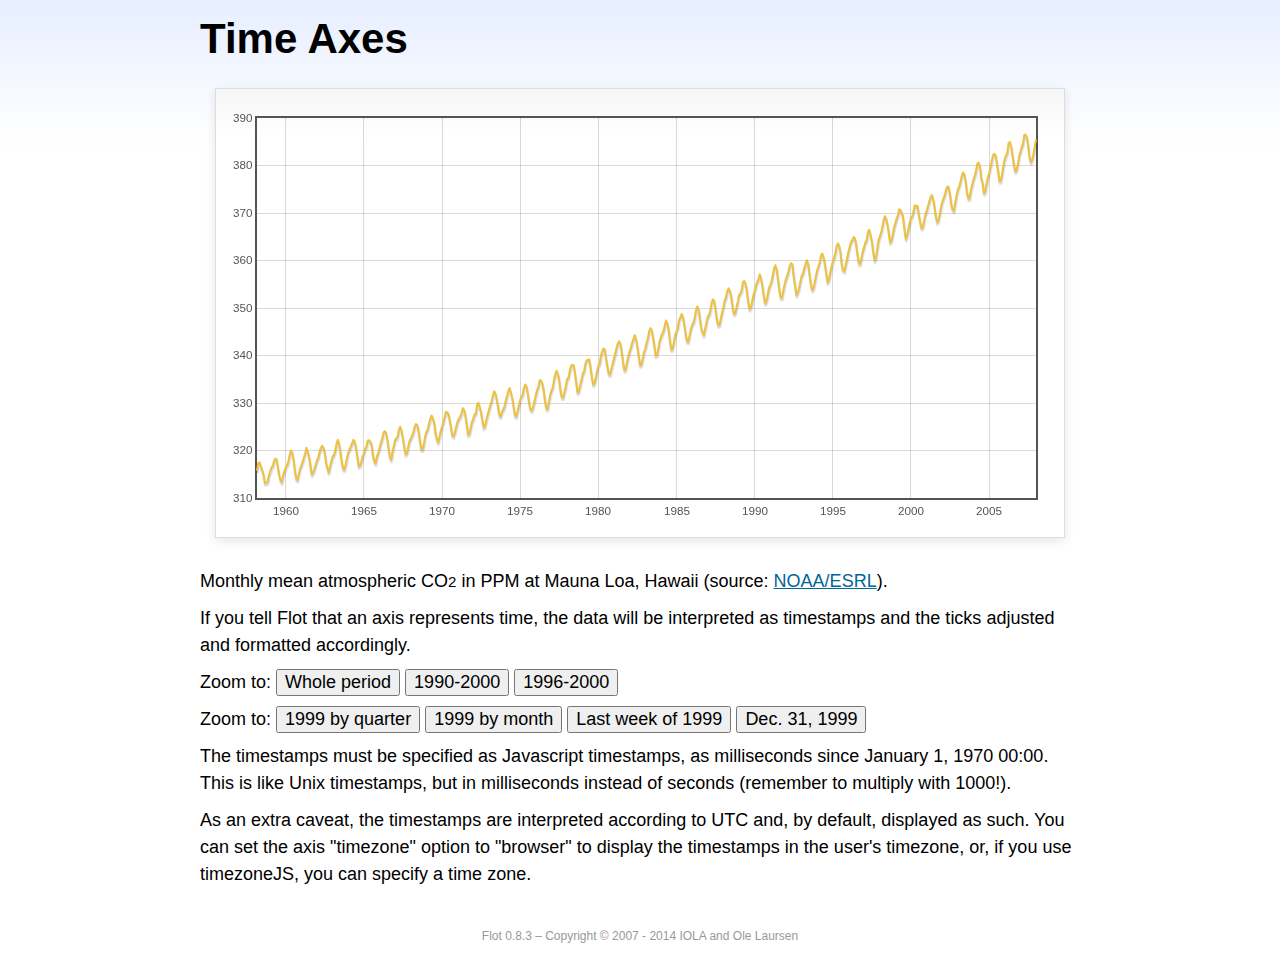
<file: flot/examples/axes-time/index.html>
<!DOCTYPE html PUBLIC "-//W3C//DTD HTML 4.01//EN" "http://www.w3.org/TR/html4/strict.dtd">
<html>
<head>
	<meta http-equiv="Content-Type" content="text/html; charset=utf-8">
	<title>Flot Examples: Time Axes</title>
	<link href="../examples.css" rel="stylesheet" type="text/css">
	<!--[if lte IE 8]><script language="javascript" type="text/javascript" src="../../excanvas.min.js"></script><![endif]-->
	<script language="javascript" type="text/javascript" src="../../jquery.js"></script>
	<script language="javascript" type="text/javascript" src="../../jquery.flot.js"></script>
	<script language="javascript" type="text/javascript" src="../../jquery.flot.time.js"></script>
	<script type="text/javascript">

	$(function() {

		var d = [[-373597200000, 315.71], [-370918800000, 317.45], [-368326800000, 317.50], [-363056400000, 315.86], [-360378000000, 314.93], [-357699600000, 313.19], [-352429200000, 313.34], [-349837200000, 314.67], [-347158800000, 315.58], [-344480400000, 316.47], [-342061200000, 316.65], [-339382800000, 317.71], [-336790800000, 318.29], [-334112400000, 318.16], [-331520400000, 316.55], [-328842000000, 314.80], [-326163600000, 313.84], [-323571600000, 313.34], [-320893200000, 314.81], [-318301200000, 315.59], [-315622800000, 316.43], [-312944400000, 316.97], [-310438800000, 317.58], [-307760400000, 319.03], [-305168400000, 320.03], [-302490000000, 319.59], [-299898000000, 318.18], [-297219600000, 315.91], [-294541200000, 314.16], [-291949200000, 313.83], [-289270800000, 315.00], [-286678800000, 316.19], [-284000400000, 316.89], [-281322000000, 317.70], [-278902800000, 318.54], [-276224400000, 319.48], [-273632400000, 320.58], [-270954000000, 319.78], [-268362000000, 318.58], [-265683600000, 316.79], [-263005200000, 314.99], [-260413200000, 315.31], [-257734800000, 316.10], [-255142800000, 317.01], [-252464400000, 317.94], [-249786000000, 318.56], [-247366800000, 319.69], [-244688400000, 320.58], [-242096400000, 321.01], [-239418000000, 320.61], [-236826000000, 319.61], [-234147600000, 317.40], [-231469200000, 316.26], [-228877200000, 315.42], [-226198800000, 316.69], [-223606800000, 317.69], [-220928400000, 318.74], [-218250000000, 319.08], [-215830800000, 319.86], [-213152400000, 321.39], [-210560400000, 322.24], [-207882000000, 321.47], [-205290000000, 319.74], [-202611600000, 317.77], [-199933200000, 316.21], [-197341200000, 315.99], [-194662800000, 317.07], [-192070800000, 318.36], [-189392400000, 319.57], [-178938000000, 322.23], [-176259600000, 321.89], [-173667600000, 320.44], [-170989200000, 318.70], [-168310800000, 316.70], [-165718800000, 316.87], [-163040400000, 317.68], [-160448400000, 318.71], [-157770000000, 319.44], [-155091600000, 320.44], [-152672400000, 320.89], [-149994000000, 322.13], [-147402000000, 322.16], [-144723600000, 321.87], [-142131600000, 321.21], [-139453200000, 318.87], [-136774800000, 317.81], [-134182800000, 317.30], [-131504400000, 318.87], [-128912400000, 319.42], [-126234000000, 320.62], [-123555600000, 321.59], [-121136400000, 322.39], [-118458000000, 323.70], [-115866000000, 324.07], [-113187600000, 323.75], [-110595600000, 322.40], [-107917200000, 320.37], [-105238800000, 318.64], [-102646800000, 318.10], [-99968400000, 319.79], [-97376400000, 321.03], [-94698000000, 322.33], [-92019600000, 322.50], [-89600400000, 323.04], [-86922000000, 324.42], [-84330000000, 325.00], [-81651600000, 324.09], [-79059600000, 322.55], [-76381200000, 320.92], [-73702800000, 319.26], [-71110800000, 319.39], [-68432400000, 320.72], [-65840400000, 321.96], [-63162000000, 322.57], [-60483600000, 323.15], [-57978000000, 323.89], [-55299600000, 325.02], [-52707600000, 325.57], [-50029200000, 325.36], [-47437200000, 324.14], [-44758800000, 322.11], [-42080400000, 320.33], [-39488400000, 320.25], [-36810000000, 321.32], [-34218000000, 322.90], [-31539600000, 324.00], [-28861200000, 324.42], [-26442000000, 325.64], [-23763600000, 326.66], [-21171600000, 327.38], [-18493200000, 326.70], [-15901200000, 325.89], [-13222800000, 323.67], [-10544400000, 322.38], [-7952400000, 321.78], [-5274000000, 322.85], [-2682000000, 324.12], [-3600000, 325.06], [2674800000, 325.98], [5094000000, 326.93], [7772400000, 328.13], [10364400000, 328.07], [13042800000, 327.66], [15634800000, 326.35], [18313200000, 324.69], [20991600000, 323.10], [23583600000, 323.07], [26262000000, 324.01], [28854000000, 325.13], [31532400000, 326.17], [34210800000, 326.68], [36630000000, 327.18], [39308400000, 327.78], [41900400000, 328.92], [44578800000, 328.57], [47170800000, 327.37], [49849200000, 325.43], [52527600000, 323.36], [55119600000, 323.56], [57798000000, 324.80], [60390000000, 326.01], [63068400000, 326.77], [65746800000, 327.63], [68252400000, 327.75], [70930800000, 329.72], [73522800000, 330.07], [76201200000, 329.09], [78793200000, 328.05], [81471600000, 326.32], [84150000000, 324.84], [86742000000, 325.20], [89420400000, 326.50], [92012400000, 327.55], [94690800000, 328.54], [97369200000, 329.56], [99788400000, 330.30], [102466800000, 331.50], [105058800000, 332.48], [107737200000, 332.07], [110329200000, 330.87], [113007600000, 329.31], [115686000000, 327.51], [118278000000, 327.18], [120956400000, 328.16], [123548400000, 328.64], [126226800000, 329.35], [128905200000, 330.71], [131324400000, 331.48], [134002800000, 332.65], [136594800000, 333.16], [139273200000, 332.06], [141865200000, 330.99], [144543600000, 329.17], [147222000000, 327.41], [149814000000, 327.20], [152492400000, 328.33], [155084400000, 329.50], [157762800000, 330.68], [160441200000, 331.41], [162860400000, 331.85], [165538800000, 333.29], [168130800000, 333.91], [170809200000, 333.40], [173401200000, 331.78], [176079600000, 329.88], [178758000000, 328.57], [181350000000, 328.46], [184028400000, 329.26], [189298800000, 331.71], [191977200000, 332.76], [194482800000, 333.48], [197161200000, 334.78], [199753200000, 334.78], [202431600000, 334.17], [205023600000, 332.78], [207702000000, 330.64], [210380400000, 328.95], [212972400000, 328.77], [215650800000, 330.23], [218242800000, 331.69], [220921200000, 332.70], [223599600000, 333.24], [226018800000, 334.96], [228697200000, 336.04], [231289200000, 336.82], [233967600000, 336.13], [236559600000, 334.73], [239238000000, 332.52], [241916400000, 331.19], [244508400000, 331.19], [247186800000, 332.35], [249778800000, 333.47], [252457200000, 335.11], [255135600000, 335.26], [257554800000, 336.60], [260233200000, 337.77], [262825200000, 338.00], [265503600000, 337.99], [268095600000, 336.48], [270774000000, 334.37], [273452400000, 332.27], [276044400000, 332.41], [278722800000, 333.76], [281314800000, 334.83], [283993200000, 336.21], [286671600000, 336.64], [289090800000, 338.12], [291769200000, 339.02], [294361200000, 339.02], [297039600000, 339.20], [299631600000, 337.58], [302310000000, 335.55], [304988400000, 333.89], [307580400000, 334.14], [310258800000, 335.26], [312850800000, 336.71], [315529200000, 337.81], [318207600000, 338.29], [320713200000, 340.04], [323391600000, 340.86], [325980000000, 341.47], [328658400000, 341.26], [331250400000, 339.29], [333928800000, 337.60], [336607200000, 336.12], [339202800000, 336.08], [341881200000, 337.22], [344473200000, 338.34], [347151600000, 339.36], [349830000000, 340.51], [352249200000, 341.57], [354924000000, 342.56], [357516000000, 343.01], [360194400000, 342.47], [362786400000, 340.71], [365464800000, 338.52], [368143200000, 336.96], [370738800000, 337.13], [373417200000, 338.58], [376009200000, 339.89], [378687600000, 340.93], [381366000000, 341.69], [383785200000, 342.69], [389052000000, 344.30], [391730400000, 343.43], [394322400000, 341.88], [397000800000, 339.89], [399679200000, 337.95], [402274800000, 338.10], [404953200000, 339.27], [407545200000, 340.67], [410223600000, 341.42], [412902000000, 342.68], [415321200000, 343.46], [417996000000, 345.10], [420588000000, 345.76], [423266400000, 345.36], [425858400000, 343.91], [428536800000, 342.05], [431215200000, 340.00], [433810800000, 340.12], [436489200000, 341.33], [439081200000, 342.94], [441759600000, 343.87], [444438000000, 344.60], [446943600000, 345.20], [452210400000, 347.36], [454888800000, 346.74], [457480800000, 345.41], [460159200000, 343.01], [462837600000, 341.23], [465433200000, 341.52], [468111600000, 342.86], [470703600000, 344.41], [473382000000, 345.09], [476060400000, 345.89], [478479600000, 347.49], [481154400000, 348.00], [483746400000, 348.75], [486424800000, 348.19], [489016800000, 346.54], [491695200000, 344.63], [494373600000, 343.03], [496969200000, 342.92], [499647600000, 344.24], [502239600000, 345.62], [504918000000, 346.43], [507596400000, 346.94], [510015600000, 347.88], [512690400000, 349.57], [515282400000, 350.35], [517960800000, 349.72], [520552800000, 347.78], [523231200000, 345.86], [525909600000, 344.84], [528505200000, 344.32], [531183600000, 345.67], [533775600000, 346.88], [536454000000, 348.19], [539132400000, 348.55], [541551600000, 349.52], [544226400000, 351.12], [546818400000, 351.84], [549496800000, 351.49], [552088800000, 349.82], [554767200000, 347.63], [557445600000, 346.38], [560041200000, 346.49], [562719600000, 347.75], [565311600000, 349.03], [567990000000, 350.20], [570668400000, 351.61], [573174000000, 352.22], [575848800000, 353.53], [578440800000, 354.14], [581119200000, 353.62], [583711200000, 352.53], [586389600000, 350.41], [589068000000, 348.84], [591663600000, 348.94], [594342000000, 350.04], [596934000000, 351.29], [599612400000, 352.72], [602290800000, 353.10], [604710000000, 353.65], [607384800000, 355.43], [609976800000, 355.70], [612655200000, 355.11], [615247200000, 353.79], [617925600000, 351.42], [620604000000, 349.81], [623199600000, 350.11], [625878000000, 351.26], [628470000000, 352.63], [631148400000, 353.64], [633826800000, 354.72], [636246000000, 355.49], [638920800000, 356.09], [641512800000, 357.08], [644191200000, 356.11], [646783200000, 354.70], [649461600000, 352.68], [652140000000, 351.05], [654735600000, 351.36], [657414000000, 352.81], [660006000000, 354.22], [662684400000, 354.85], [665362800000, 355.66], [667782000000, 357.04], [670456800000, 358.40], [673048800000, 359.00], [675727200000, 357.99], [678319200000, 356.00], [680997600000, 353.78], [683676000000, 352.20], [686271600000, 352.22], [688950000000, 353.70], [691542000000, 354.98], [694220400000, 356.09], [696898800000, 356.85], [699404400000, 357.73], [702079200000, 358.91], [704671200000, 359.45], [707349600000, 359.19], [709941600000, 356.72], [712620000000, 354.79], [715298400000, 352.79], [717894000000, 353.20], [720572400000, 354.15], [723164400000, 355.39], [725842800000, 356.77], [728521200000, 357.17], [730940400000, 358.26], [733615200000, 359.16], [736207200000, 360.07], [738885600000, 359.41], [741477600000, 357.44], [744156000000, 355.30], [746834400000, 353.87], [749430000000, 354.04], [752108400000, 355.27], [754700400000, 356.70], [757378800000, 358.00], [760057200000, 358.81], [762476400000, 359.68], [765151200000, 361.13], [767743200000, 361.48], [770421600000, 360.60], [773013600000, 359.20], [775692000000, 357.23], [778370400000, 355.42], [780966000000, 355.89], [783644400000, 357.41], [786236400000, 358.74], [788914800000, 359.73], [791593200000, 360.61], [794012400000, 361.58], [796687200000, 363.05], [799279200000, 363.62], [801957600000, 363.03], [804549600000, 361.55], [807228000000, 358.94], [809906400000, 357.93], [812502000000, 357.80], [815180400000, 359.22], [817772400000, 360.44], [820450800000, 361.83], [823129200000, 362.95], [825634800000, 363.91], [828309600000, 364.28], [830901600000, 364.94], [833580000000, 364.70], [836172000000, 363.31], [838850400000, 361.15], [841528800000, 359.40], [844120800000, 359.34], [846802800000, 360.62], [849394800000, 361.96], [852073200000, 362.81], [854751600000, 363.87], [857170800000, 364.25], [859845600000, 366.02], [862437600000, 366.46], [865116000000, 365.32], [867708000000, 364.07], [870386400000, 361.95], [873064800000, 360.06], [875656800000, 360.49], [878338800000, 362.19], [880930800000, 364.12], [883609200000, 364.99], [886287600000, 365.82], [888706800000, 366.95], [891381600000, 368.42], [893973600000, 369.33], [896652000000, 368.78], [899244000000, 367.59], [901922400000, 365.84], [904600800000, 363.83], [907192800000, 364.18], [909874800000, 365.34], [912466800000, 366.93], [915145200000, 367.94], [917823600000, 368.82], [920242800000, 369.46], [922917600000, 370.77], [925509600000, 370.66], [928188000000, 370.10], [930780000000, 369.08], [933458400000, 366.66], [936136800000, 364.60], [938728800000, 365.17], [941410800000, 366.51], [944002800000, 367.89], [946681200000, 369.04], [949359600000, 369.35], [951865200000, 370.38], [954540000000, 371.63], [957132000000, 371.32], [959810400000, 371.53], [962402400000, 369.75], [965080800000, 368.23], [967759200000, 366.87], [970351200000, 366.94], [973033200000, 368.27], [975625200000, 369.64], [978303600000, 370.46], [980982000000, 371.44], [983401200000, 372.37], [986076000000, 373.33], [988668000000, 373.77], [991346400000, 373.09], [993938400000, 371.51], [996616800000, 369.55], [999295200000, 368.12], [1001887200000, 368.38], [1004569200000, 369.66], [1007161200000, 371.11], [1009839600000, 372.36], [1012518000000, 373.09], [1014937200000, 373.81], [1017612000000, 374.93], [1020204000000, 375.58], [1022882400000, 375.44], [1025474400000, 373.86], [1028152800000, 371.77], [1030831200000, 370.73], [1033423200000, 370.50], [1036105200000, 372.18], [1038697200000, 373.70], [1041375600000, 374.92], [1044054000000, 375.62], [1046473200000, 376.51], [1049148000000, 377.75], [1051740000000, 378.54], [1054418400000, 378.20], [1057010400000, 376.68], [1059688800000, 374.43], [1062367200000, 373.11], [1064959200000, 373.10], [1067641200000, 374.77], [1070233200000, 375.97], [1072911600000, 377.03], [1075590000000, 377.87], [1078095600000, 378.88], [1080770400000, 380.42], [1083362400000, 380.62], [1086040800000, 379.70], [1088632800000, 377.43], [1091311200000, 376.32], [1093989600000, 374.19], [1096581600000, 374.47], [1099263600000, 376.15], [1101855600000, 377.51], [1104534000000, 378.43], [1107212400000, 379.70], [1109631600000, 380.92], [1112306400000, 382.18], [1114898400000, 382.45], [1117576800000, 382.14], [1120168800000, 380.60], [1122847200000, 378.64], [1125525600000, 376.73], [1128117600000, 376.84], [1130799600000, 378.29], [1133391600000, 380.06], [1136070000000, 381.40], [1138748400000, 382.20], [1141167600000, 382.66], [1143842400000, 384.69], [1146434400000, 384.94], [1149112800000, 384.01], [1151704800000, 382.14], [1154383200000, 380.31], [1157061600000, 378.81], [1159653600000, 379.03], [1162335600000, 380.17], [1164927600000, 381.85], [1167606000000, 382.94], [1170284400000, 383.86], [1172703600000, 384.49], [1175378400000, 386.37], [1177970400000, 386.54], [1180648800000, 385.98], [1183240800000, 384.36], [1185919200000, 381.85], [1188597600000, 380.74], [1191189600000, 381.15], [1193871600000, 382.38], [1196463600000, 383.94], [1199142000000, 385.44]]; 

		$.plot("#placeholder", [d], {
			xaxis: { mode: "time" }
		});

		$("#whole").click(function () {
			$.plot("#placeholder", [d], {
				xaxis: { mode: "time" }
			});
		});

		$("#nineties").click(function () {
			$.plot("#placeholder", [d], {
				xaxis: {
					mode: "time",
					min: (new Date(1990, 0, 1)).getTime(),
					max: (new Date(2000, 0, 1)).getTime()
				}
			});
		});

		$("#latenineties").click(function () {
			$.plot("#placeholder", [d], {
				xaxis: {
					mode: "time",
					minTickSize: [1, "year"],
					min: (new Date(1996, 0, 1)).getTime(),
					max: (new Date(2000, 0, 1)).getTime()
				}
			});
		});

		$("#ninetyninequarters").click(function () {
			$.plot("#placeholder", [d], {
				xaxis: {
					mode: "time",
					minTickSize: [1, "quarter"],
					min: (new Date(1999, 0, 1)).getTime(),
					max: (new Date(2000, 0, 1)).getTime()
				}
			});
		});

		$("#ninetynine").click(function () {
			$.plot("#placeholder", [d], {
				xaxis: {
					mode: "time",
					minTickSize: [1, "month"],
					min: (new Date(1999, 0, 1)).getTime(),
					max: (new Date(2000, 0, 1)).getTime()
				}
			});
		});

		$("#lastweekninetynine").click(function () {
			$.plot("#placeholder", [d], {
				xaxis: {
					mode: "time",
					minTickSize: [1, "day"],
					min: (new Date(1999, 11, 25)).getTime(),
					max: (new Date(2000, 0, 1)).getTime(),
					timeformat: "%a"
				}
			});
		});

		$("#lastdayninetynine").click(function () {
			$.plot("#placeholder", [d], {
				xaxis: {
					mode: "time",
					minTickSize: [1, "hour"],
					min: (new Date(1999, 11, 31)).getTime(),
					max: (new Date(2000, 0, 1)).getTime(),
					twelveHourClock: true
				}
			});
		});

		// Add the Flot version string to the footer

		$("#footer").prepend("Flot " + $.plot.version + " &ndash; ");
	});

	</script>
</head>
<body>

	<div id="header">
		<h2>Time Axes</h2>
	</div>

	<div id="content">

		<div class="demo-container">
			<div id="placeholder" class="demo-placeholder"></div>
		</div>

		<p>Monthly mean atmospheric CO<sub>2</sub> in PPM at Mauna Loa, Hawaii (source: <a href="http://www.esrl.noaa.gov/gmd/ccgg/trends/">NOAA/ESRL</a>).</p>

		<p>If you tell Flot that an axis represents time, the data will be interpreted as timestamps and the ticks adjusted and formatted accordingly.</p>

		<p>Zoom to: <button id="whole">Whole period</button>
		<button id="nineties">1990-2000</button>
		<button id="latenineties">1996-2000</button></p>

		<p>Zoom to: <button id="ninetyninequarters">1999 by quarter</button>
		<button id="ninetynine">1999 by month</button>
		<button id="lastweekninetynine">Last week of 1999</button>
		<button id="lastdayninetynine">Dec. 31, 1999</button></p>

		<p>The timestamps must be specified as Javascript timestamps, as milliseconds since January 1, 1970 00:00. This is like Unix timestamps, but in milliseconds instead of seconds (remember to multiply with 1000!).</p>

		<p>As an extra caveat, the timestamps are interpreted according to UTC and, by default, displayed as such. You can set the axis "timezone" option to "browser" to display the timestamps in the user's timezone, or, if you use timezoneJS, you can specify a time zone.</p>

	</div>

	<div id="footer">
		Copyright &copy; 2007 - 2014 IOLA and Ole Laursen
	</div>

</body>
</html>
</file>
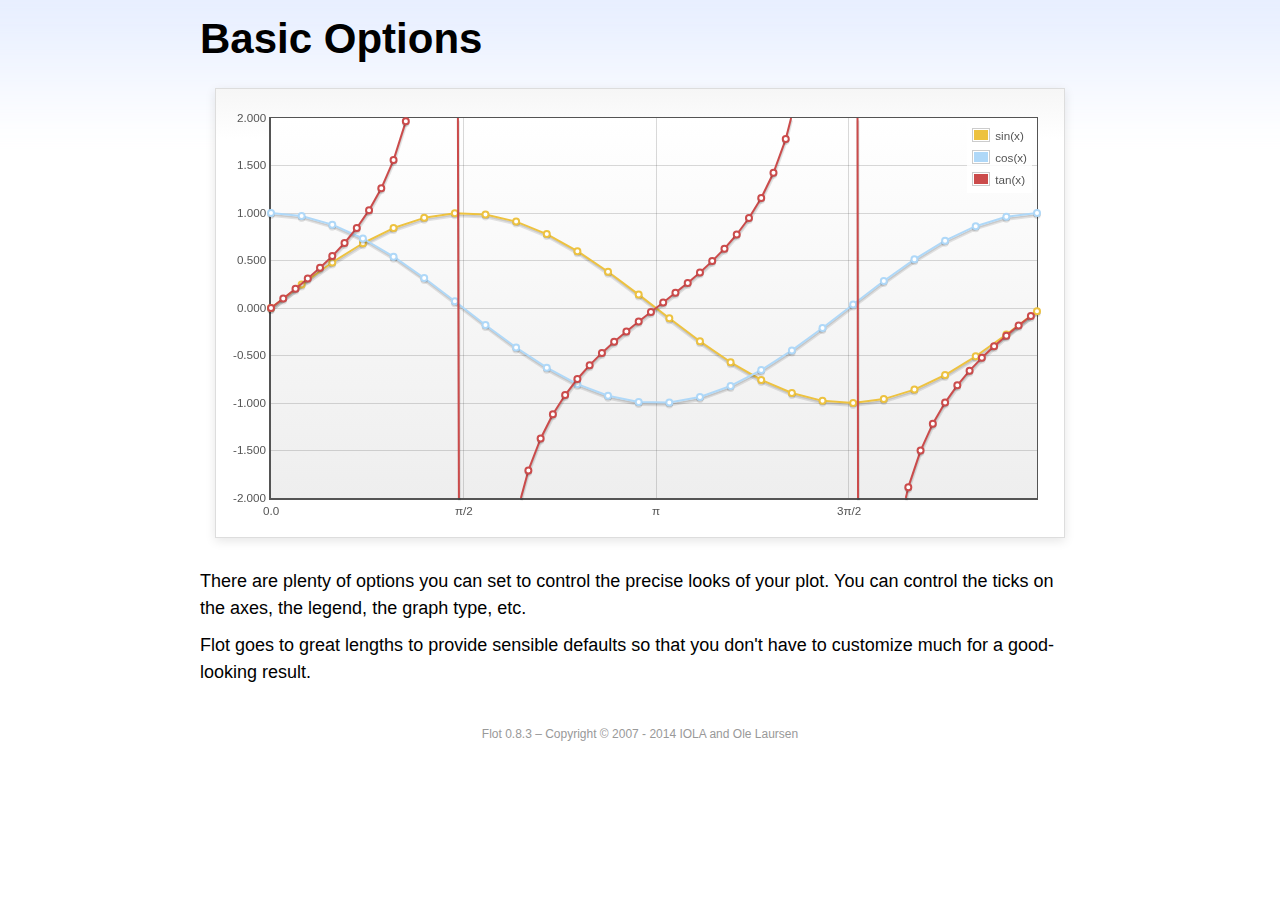
<file: flot/examples/basic-options/index.html>
<!DOCTYPE html PUBLIC "-//W3C//DTD HTML 4.01//EN" "http://www.w3.org/TR/html4/strict.dtd">
<html>
<head>
	<meta http-equiv="Content-Type" content="text/html; charset=utf-8">
	<title>Flot Examples: Basic Options</title>
	<link href="../examples.css" rel="stylesheet" type="text/css">
	<!--[if lte IE 8]><script language="javascript" type="text/javascript" src="../../excanvas.min.js"></script><![endif]-->
	<script language="javascript" type="text/javascript" src="../../jquery.js"></script>
	<script language="javascript" type="text/javascript" src="../../jquery.flot.js"></script>
	<script type="text/javascript">

	$(function () {

		var d1 = [];
		for (var i = 0; i < Math.PI * 2; i += 0.25) {
			d1.push([i, Math.sin(i)]);
		}

		var d2 = [];
		for (var i = 0; i < Math.PI * 2; i += 0.25) {
			d2.push([i, Math.cos(i)]);
		}

		var d3 = [];
		for (var i = 0; i < Math.PI * 2; i += 0.1) {
			d3.push([i, Math.tan(i)]);
		}

		$.plot("#placeholder", [
			{ label: "sin(x)", data: d1 },
			{ label: "cos(x)", data: d2 },
			{ label: "tan(x)", data: d3 }
		], {
			series: {
				lines: { show: true },
				points: { show: true }
			},
			xaxis: {
				ticks: [
					0, [ Math.PI/2, "\u03c0/2" ], [ Math.PI, "\u03c0" ],
					[ Math.PI * 3/2, "3\u03c0/2" ], [ Math.PI * 2, "2\u03c0" ]
				]
			},
			yaxis: {
				ticks: 10,
				min: -2,
				max: 2,
				tickDecimals: 3
			},
			grid: {
				backgroundColor: { colors: [ "#fff", "#eee" ] },
				borderWidth: {
					top: 1,
					right: 1,
					bottom: 2,
					left: 2
				}
			}
		});

		// Add the Flot version string to the footer

		$("#footer").prepend("Flot " + $.plot.version + " &ndash; ");
	});

	</script>
</head>
<body>

	<div id="header">
		<h2>Basic Options</h2>
	</div>

	<div id="content">

		<div class="demo-container">
			<div id="placeholder" class="demo-placeholder"></div>
		</div>

		<p>There are plenty of options you can set to control the precise looks of your plot. You can control the ticks on the axes, the legend, the graph type, etc.</p>

		<p>Flot goes to great lengths to provide sensible defaults so that you don't have to customize much for a good-looking result.</p>

	</div>

	<div id="footer">
		Copyright &copy; 2007 - 2014 IOLA and Ole Laursen
	</div>

</body>
</html>
</file>
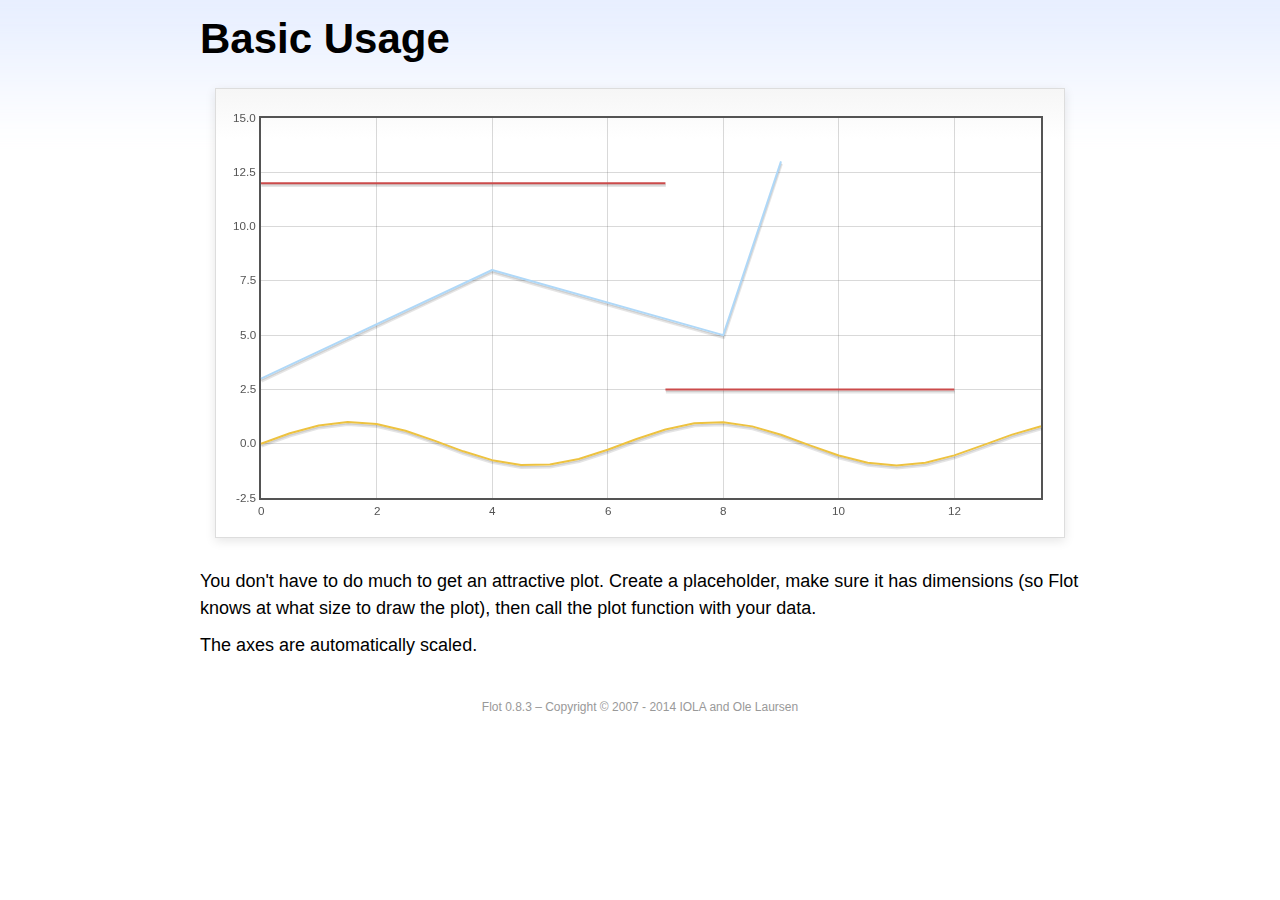
<file: flot/examples/basic-usage/index.html>
<!DOCTYPE html PUBLIC "-//W3C//DTD HTML 4.01//EN" "http://www.w3.org/TR/html4/strict.dtd">
<html>
<head>
	<meta http-equiv="Content-Type" content="text/html; charset=utf-8">
	<title>Flot Examples: Basic Usage</title>
	<link href="../examples.css" rel="stylesheet" type="text/css">
	<!--[if lte IE 8]><script language="javascript" type="text/javascript" src="../../excanvas.min.js"></script><![endif]-->
	<script language="javascript" type="text/javascript" src="../../jquery.js"></script>
	<script language="javascript" type="text/javascript" src="../../jquery.flot.js"></script>
	<script type="text/javascript">

	$(function() {

		var d1 = [];
		for (var i = 0; i < 14; i += 0.5) {
			d1.push([i, Math.sin(i)]);
		}

		var d2 = [[0, 3], [4, 8], [8, 5], [9, 13]];

		// A null signifies separate line segments

		var d3 = [[0, 12], [7, 12], null, [7, 2.5], [12, 2.5]];

		$.plot("#placeholder", [ d1, d2, d3 ]);

		// Add the Flot version string to the footer

		$("#footer").prepend("Flot " + $.plot.version + " &ndash; ");
	});

	</script>
</head>
<body>

	<div id="header">
		<h2>Basic Usage</h2>
	</div>

	<div id="content">

		<div class="demo-container">
			<div id="placeholder" class="demo-placeholder"></div>
		</div>

		<p>You don't have to do much to get an attractive plot.  Create a placeholder, make sure it has dimensions (so Flot knows at what size to draw the plot), then call the plot function with your data.</p>

		<p>The axes are automatically scaled.</p>

	</div>

	<div id="footer">
		Copyright &copy; 2007 - 2014 IOLA and Ole Laursen
	</div>

</body>
</html>
</file>
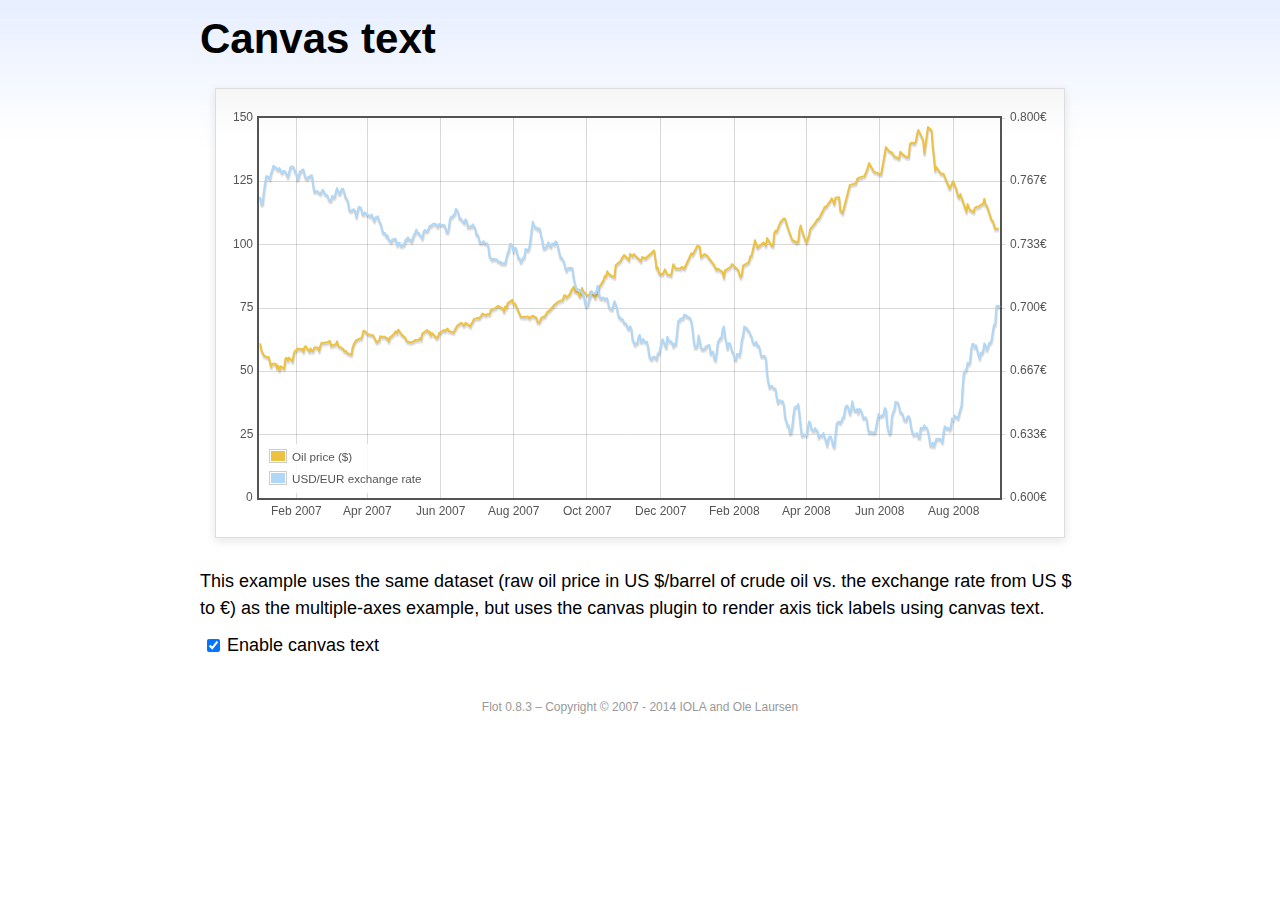
<file: flot/examples/canvas/index.html>
<!DOCTYPE html PUBLIC "-//W3C//DTD HTML 4.01//EN" "http://www.w3.org/TR/html4/strict.dtd">
<html>
<head>
	<meta http-equiv="Content-Type" content="text/html; charset=utf-8">
	<title>Flot Examples: Canvas text</title>
	<link href="../examples.css" rel="stylesheet" type="text/css">
	<!--[if lte IE 8]><script language="javascript" type="text/javascript" src="../../excanvas.min.js"></script><![endif]-->
	<script language="javascript" type="text/javascript" src="../../jquery.js"></script>
	<script language="javascript" type="text/javascript" src="../../jquery.flot.js"></script>
	<script language="javascript" type="text/javascript" src="../../jquery.flot.time.js"></script>
	<script language="javascript" type="text/javascript" src="../../jquery.flot.canvas.js"></script>
	<script type="text/javascript">

	$(function() {

		var oilPrices = [[1167692400000,61.05], [1167778800000,58.32], [1167865200000,57.35], [1167951600000,56.31], [1168210800000,55.55], [1168297200000,55.64], [1168383600000,54.02], [1168470000000,51.88], [1168556400000,52.99], [1168815600000,52.99], [1168902000000,51.21], [1168988400000,52.24], [1169074800000,50.48], [1169161200000,51.99], [1169420400000,51.13], [1169506800000,55.04], [1169593200000,55.37], [1169679600000,54.23], [1169766000000,55.42], [1170025200000,54.01], [1170111600000,56.97], [1170198000000,58.14], [1170284400000,58.14], [1170370800000,59.02], [1170630000000,58.74], [1170716400000,58.88], [1170802800000,57.71], [1170889200000,59.71], [1170975600000,59.89], [1171234800000,57.81], [1171321200000,59.06], [1171407600000,58.00], [1171494000000,57.99], [1171580400000,59.39], [1171839600000,59.39], [1171926000000,58.07], [1172012400000,60.07], [1172098800000,61.14], [1172444400000,61.39], [1172530800000,61.46], [1172617200000,61.79], [1172703600000,62.00], [1172790000000,60.07], [1173135600000,60.69], [1173222000000,61.82], [1173308400000,60.05], [1173654000000,58.91], [1173740400000,57.93], [1173826800000,58.16], [1173913200000,57.55], [1173999600000,57.11], [1174258800000,56.59], [1174345200000,59.61], [1174518000000,61.69], [1174604400000,62.28], [1174860000000,62.91], [1174946400000,62.93], [1175032800000,64.03], [1175119200000,66.03], [1175205600000,65.87], [1175464800000,64.64], [1175637600000,64.38], [1175724000000,64.28], [1175810400000,64.28], [1176069600000,61.51], [1176156000000,61.89], [1176242400000,62.01], [1176328800000,63.85], [1176415200000,63.63], [1176674400000,63.61], [1176760800000,63.10], [1176847200000,63.13], [1176933600000,61.83], [1177020000000,63.38], [1177279200000,64.58], [1177452000000,65.84], [1177538400000,65.06], [1177624800000,66.46], [1177884000000,64.40], [1178056800000,63.68], [1178143200000,63.19], [1178229600000,61.93], [1178488800000,61.47], [1178575200000,61.55], [1178748000000,61.81], [1178834400000,62.37], [1179093600000,62.46], [1179180000000,63.17], [1179266400000,62.55], [1179352800000,64.94], [1179698400000,66.27], [1179784800000,65.50], [1179871200000,65.77], [1179957600000,64.18], [1180044000000,65.20], [1180389600000,63.15], [1180476000000,63.49], [1180562400000,65.08], [1180908000000,66.30], [1180994400000,65.96], [1181167200000,66.93], [1181253600000,65.98], [1181599200000,65.35], [1181685600000,66.26], [1181858400000,68.00], [1182117600000,69.09], [1182204000000,69.10], [1182290400000,68.19], [1182376800000,68.19], [1182463200000,69.14], [1182722400000,68.19], [1182808800000,67.77], [1182895200000,68.97], [1182981600000,69.57], [1183068000000,70.68], [1183327200000,71.09], [1183413600000,70.92], [1183586400000,71.81], [1183672800000,72.81], [1183932000000,72.19], [1184018400000,72.56], [1184191200000,72.50], [1184277600000,74.15], [1184623200000,75.05], [1184796000000,75.92], [1184882400000,75.57], [1185141600000,74.89], [1185228000000,73.56], [1185314400000,75.57], [1185400800000,74.95], [1185487200000,76.83], [1185832800000,78.21], [1185919200000,76.53], [1186005600000,76.86], [1186092000000,76.00], [1186437600000,71.59], [1186696800000,71.47], [1186956000000,71.62], [1187042400000,71.00], [1187301600000,71.98], [1187560800000,71.12], [1187647200000,69.47], [1187733600000,69.26], [1187820000000,69.83], [1187906400000,71.09], [1188165600000,71.73], [1188338400000,73.36], [1188511200000,74.04], [1188856800000,76.30], [1189116000000,77.49], [1189461600000,78.23], [1189548000000,79.91], [1189634400000,80.09], [1189720800000,79.10], [1189980000000,80.57], [1190066400000,81.93], [1190239200000,83.32], [1190325600000,81.62], [1190584800000,80.95], [1190671200000,79.53], [1190757600000,80.30], [1190844000000,82.88], [1190930400000,81.66], [1191189600000,80.24], [1191276000000,80.05], [1191362400000,79.94], [1191448800000,81.44], [1191535200000,81.22], [1191794400000,79.02], [1191880800000,80.26], [1191967200000,80.30], [1192053600000,83.08], [1192140000000,83.69], [1192399200000,86.13], [1192485600000,87.61], [1192572000000,87.40], [1192658400000,89.47], [1192744800000,88.60], [1193004000000,87.56], [1193090400000,87.56], [1193176800000,87.10], [1193263200000,91.86], [1193612400000,93.53], [1193698800000,94.53], [1193871600000,95.93], [1194217200000,93.98], [1194303600000,96.37], [1194476400000,95.46], [1194562800000,96.32], [1195081200000,93.43], [1195167600000,95.10], [1195426800000,94.64], [1195513200000,95.10], [1196031600000,97.70], [1196118000000,94.42], [1196204400000,90.62], [1196290800000,91.01], [1196377200000,88.71], [1196636400000,88.32], [1196809200000,90.23], [1196982000000,88.28], [1197241200000,87.86], [1197327600000,90.02], [1197414000000,92.25], [1197586800000,90.63], [1197846000000,90.63], [1197932400000,90.49], [1198018800000,91.24], [1198105200000,91.06], [1198191600000,90.49], [1198710000000,96.62], [1198796400000,96.00], [1199142000000,99.62], [1199314800000,99.18], [1199401200000,95.09], [1199660400000,96.33], [1199833200000,95.67], [1200351600000,91.90], [1200438000000,90.84], [1200524400000,90.13], [1200610800000,90.57], [1200956400000,89.21], [1201042800000,86.99], [1201129200000,89.85], [1201474800000,90.99], [1201561200000,91.64], [1201647600000,92.33], [1201734000000,91.75], [1202079600000,90.02], [1202166000000,88.41], [1202252400000,87.14], [1202338800000,88.11], [1202425200000,91.77], [1202770800000,92.78], [1202857200000,93.27], [1202943600000,95.46], [1203030000000,95.46], [1203289200000,101.74], [1203462000000,98.81], [1203894000000,100.88], [1204066800000,99.64], [1204153200000,102.59], [1204239600000,101.84], [1204498800000,99.52], [1204585200000,99.52], [1204671600000,104.52], [1204758000000,105.47], [1204844400000,105.15], [1205103600000,108.75], [1205276400000,109.92], [1205362800000,110.33], [1205449200000,110.21], [1205708400000,105.68], [1205967600000,101.84], [1206313200000,100.86], [1206399600000,101.22], [1206486000000,105.90], [1206572400000,107.58], [1206658800000,105.62], [1206914400000,101.58], [1207000800000,100.98], [1207173600000,103.83], [1207260000000,106.23], [1207605600000,108.50], [1207778400000,110.11], [1207864800000,110.14], [1208210400000,113.79], [1208296800000,114.93], [1208383200000,114.86], [1208728800000,117.48], [1208815200000,118.30], [1208988000000,116.06], [1209074400000,118.52], [1209333600000,118.75], [1209420000000,113.46], [1209592800000,112.52], [1210024800000,121.84], [1210111200000,123.53], [1210197600000,123.69], [1210543200000,124.23], [1210629600000,125.80], [1210716000000,126.29], [1211148000000,127.05], [1211320800000,129.07], [1211493600000,132.19], [1211839200000,128.85], [1212357600000,127.76], [1212703200000,138.54], [1212962400000,136.80], [1213135200000,136.38], [1213308000000,134.86], [1213653600000,134.01], [1213740000000,136.68], [1213912800000,135.65], [1214172000000,134.62], [1214258400000,134.62], [1214344800000,134.62], [1214431200000,139.64], [1214517600000,140.21], [1214776800000,140.00], [1214863200000,140.97], [1214949600000,143.57], [1215036000000,145.29], [1215381600000,141.37], [1215468000000,136.04], [1215727200000,146.40], [1215986400000,145.18], [1216072800000,138.74], [1216159200000,134.60], [1216245600000,129.29], [1216332000000,130.65], [1216677600000,127.95], [1216850400000,127.95], [1217282400000,122.19], [1217455200000,124.08], [1217541600000,125.10], [1217800800000,121.41], [1217887200000,119.17], [1217973600000,118.58], [1218060000000,120.02], [1218405600000,114.45], [1218492000000,113.01], [1218578400000,116.00], [1218751200000,113.77], [1219010400000,112.87], [1219096800000,114.53], [1219269600000,114.98], [1219356000000,114.98], [1219701600000,116.27], [1219788000000,118.15], [1219874400000,115.59], [1219960800000,115.46], [1220306400000,109.71], [1220392800000,109.35], [1220565600000,106.23], [1220824800000,106.34]];

		var exchangeRates = [[1167606000000,0.7580], [1167692400000,0.7580], [1167778800000,0.75470], [1167865200000,0.75490], [1167951600000,0.76130], [1168038000000,0.76550], [1168124400000,0.76930], [1168210800000,0.76940], [1168297200000,0.76880], [1168383600000,0.76780], [1168470000000,0.77080], [1168556400000,0.77270], [1168642800000,0.77490], [1168729200000,0.77410], [1168815600000,0.77410], [1168902000000,0.77320], [1168988400000,0.77270], [1169074800000,0.77370], [1169161200000,0.77240], [1169247600000,0.77120], [1169334000000,0.7720], [1169420400000,0.77210], [1169506800000,0.77170], [1169593200000,0.77040], [1169679600000,0.7690], [1169766000000,0.77110], [1169852400000,0.7740], [1169938800000,0.77450], [1170025200000,0.77450], [1170111600000,0.7740], [1170198000000,0.77160], [1170284400000,0.77130], [1170370800000,0.76780], [1170457200000,0.76880], [1170543600000,0.77180], [1170630000000,0.77180], [1170716400000,0.77280], [1170802800000,0.77290], [1170889200000,0.76980], [1170975600000,0.76850], [1171062000000,0.76810], [1171148400000,0.7690], [1171234800000,0.7690], [1171321200000,0.76980], [1171407600000,0.76990], [1171494000000,0.76510], [1171580400000,0.76130], [1171666800000,0.76160], [1171753200000,0.76140], [1171839600000,0.76140], [1171926000000,0.76070], [1172012400000,0.76020], [1172098800000,0.76110], [1172185200000,0.76220], [1172271600000,0.76150], [1172358000000,0.75980], [1172444400000,0.75980], [1172530800000,0.75920], [1172617200000,0.75730], [1172703600000,0.75660], [1172790000000,0.75670], [1172876400000,0.75910], [1172962800000,0.75820], [1173049200000,0.75850], [1173135600000,0.76130], [1173222000000,0.76310], [1173308400000,0.76150], [1173394800000,0.760], [1173481200000,0.76130], [1173567600000,0.76270], [1173654000000,0.76270], [1173740400000,0.76080], [1173826800000,0.75830], [1173913200000,0.75750], [1173999600000,0.75620], [1174086000000,0.7520], [1174172400000,0.75120], [1174258800000,0.75120], [1174345200000,0.75170], [1174431600000,0.7520], [1174518000000,0.75110], [1174604400000,0.7480], [1174690800000,0.75090], [1174777200000,0.75310], [1174860000000,0.75310], [1174946400000,0.75270], [1175032800000,0.74980], [1175119200000,0.74930], [1175205600000,0.75040], [1175292000000,0.750], [1175378400000,0.74910], [1175464800000,0.74910], [1175551200000,0.74850], [1175637600000,0.74840], [1175724000000,0.74920], [1175810400000,0.74710], [1175896800000,0.74590], [1175983200000,0.74770], [1176069600000,0.74770], [1176156000000,0.74830], [1176242400000,0.74580], [1176328800000,0.74480], [1176415200000,0.7430], [1176501600000,0.73990], [1176588000000,0.73950], [1176674400000,0.73950], [1176760800000,0.73780], [1176847200000,0.73820], [1176933600000,0.73620], [1177020000000,0.73550], [1177106400000,0.73480], [1177192800000,0.73610], [1177279200000,0.73610], [1177365600000,0.73650], [1177452000000,0.73620], [1177538400000,0.73310], [1177624800000,0.73390], [1177711200000,0.73440], [1177797600000,0.73270], [1177884000000,0.73270], [1177970400000,0.73360], [1178056800000,0.73330], [1178143200000,0.73590], [1178229600000,0.73590], [1178316000000,0.73720], [1178402400000,0.7360], [1178488800000,0.7360], [1178575200000,0.7350], [1178661600000,0.73650], [1178748000000,0.73840], [1178834400000,0.73950], [1178920800000,0.74130], [1179007200000,0.73970], [1179093600000,0.73960], [1179180000000,0.73850], [1179266400000,0.73780], [1179352800000,0.73660], [1179439200000,0.740], [1179525600000,0.74110], [1179612000000,0.74060], [1179698400000,0.74050], [1179784800000,0.74140], [1179871200000,0.74310], [1179957600000,0.74310], [1180044000000,0.74380], [1180130400000,0.74430], [1180216800000,0.74430], [1180303200000,0.74430], [1180389600000,0.74340], [1180476000000,0.74290], [1180562400000,0.74420], [1180648800000,0.7440], [1180735200000,0.74390], [1180821600000,0.74370], [1180908000000,0.74370], [1180994400000,0.74290], [1181080800000,0.74030], [1181167200000,0.73990], [1181253600000,0.74180], [1181340000000,0.74680], [1181426400000,0.7480], [1181512800000,0.7480], [1181599200000,0.7490], [1181685600000,0.74940], [1181772000000,0.75220], [1181858400000,0.75150], [1181944800000,0.75020], [1182031200000,0.74720], [1182117600000,0.74720], [1182204000000,0.74620], [1182290400000,0.74550], [1182376800000,0.74490], [1182463200000,0.74670], [1182549600000,0.74580], [1182636000000,0.74270], [1182722400000,0.74270], [1182808800000,0.7430], [1182895200000,0.74290], [1182981600000,0.7440], [1183068000000,0.7430], [1183154400000,0.74220], [1183240800000,0.73880], [1183327200000,0.73880], [1183413600000,0.73690], [1183500000000,0.73450], [1183586400000,0.73450], [1183672800000,0.73450], [1183759200000,0.73520], [1183845600000,0.73410], [1183932000000,0.73410], [1184018400000,0.7340], [1184104800000,0.73240], [1184191200000,0.72720], [1184277600000,0.72640], [1184364000000,0.72550], [1184450400000,0.72580], [1184536800000,0.72580], [1184623200000,0.72560], [1184709600000,0.72570], [1184796000000,0.72470], [1184882400000,0.72430], [1184968800000,0.72440], [1185055200000,0.72350], [1185141600000,0.72350], [1185228000000,0.72350], [1185314400000,0.72350], [1185400800000,0.72620], [1185487200000,0.72880], [1185573600000,0.73010], [1185660000000,0.73370], [1185746400000,0.73370], [1185832800000,0.73240], [1185919200000,0.72970], [1186005600000,0.73170], [1186092000000,0.73150], [1186178400000,0.72880], [1186264800000,0.72630], [1186351200000,0.72630], [1186437600000,0.72420], [1186524000000,0.72530], [1186610400000,0.72640], [1186696800000,0.7270], [1186783200000,0.73120], [1186869600000,0.73050], [1186956000000,0.73050], [1187042400000,0.73180], [1187128800000,0.73580], [1187215200000,0.74090], [1187301600000,0.74540], [1187388000000,0.74370], [1187474400000,0.74240], [1187560800000,0.74240], [1187647200000,0.74150], [1187733600000,0.74190], [1187820000000,0.74140], [1187906400000,0.73770], [1187992800000,0.73550], [1188079200000,0.73150], [1188165600000,0.73150], [1188252000000,0.7320], [1188338400000,0.73320], [1188424800000,0.73460], [1188511200000,0.73280], [1188597600000,0.73230], [1188684000000,0.7340], [1188770400000,0.7340], [1188856800000,0.73360], [1188943200000,0.73510], [1189029600000,0.73460], [1189116000000,0.73210], [1189202400000,0.72940], [1189288800000,0.72660], [1189375200000,0.72660], [1189461600000,0.72540], [1189548000000,0.72420], [1189634400000,0.72130], [1189720800000,0.71970], [1189807200000,0.72090], [1189893600000,0.7210], [1189980000000,0.7210], [1190066400000,0.7210], [1190152800000,0.72090], [1190239200000,0.71590], [1190325600000,0.71330], [1190412000000,0.71050], [1190498400000,0.70990], [1190584800000,0.70990], [1190671200000,0.70930], [1190757600000,0.70930], [1190844000000,0.70760], [1190930400000,0.7070], [1191016800000,0.70490], [1191103200000,0.70120], [1191189600000,0.70110], [1191276000000,0.70190], [1191362400000,0.70460], [1191448800000,0.70630], [1191535200000,0.70890], [1191621600000,0.70770], [1191708000000,0.70770], [1191794400000,0.70770], [1191880800000,0.70910], [1191967200000,0.71180], [1192053600000,0.70790], [1192140000000,0.70530], [1192226400000,0.7050], [1192312800000,0.70550], [1192399200000,0.70550], [1192485600000,0.70450], [1192572000000,0.70510], [1192658400000,0.70510], [1192744800000,0.70170], [1192831200000,0.70], [1192917600000,0.69950], [1193004000000,0.69940], [1193090400000,0.70140], [1193176800000,0.70360], [1193263200000,0.70210], [1193349600000,0.70020], [1193436000000,0.69670], [1193522400000,0.6950], [1193612400000,0.6950], [1193698800000,0.69390], [1193785200000,0.6940], [1193871600000,0.69220], [1193958000000,0.69190], [1194044400000,0.69140], [1194130800000,0.68940], [1194217200000,0.68910], [1194303600000,0.69040], [1194390000000,0.6890], [1194476400000,0.68340], [1194562800000,0.68230], [1194649200000,0.68070], [1194735600000,0.68150], [1194822000000,0.68150], [1194908400000,0.68470], [1194994800000,0.68590], [1195081200000,0.68220], [1195167600000,0.68270], [1195254000000,0.68370], [1195340400000,0.68230], [1195426800000,0.68220], [1195513200000,0.68220], [1195599600000,0.67920], [1195686000000,0.67460], [1195772400000,0.67350], [1195858800000,0.67310], [1195945200000,0.67420], [1196031600000,0.67440], [1196118000000,0.67390], [1196204400000,0.67310], [1196290800000,0.67610], [1196377200000,0.67610], [1196463600000,0.67850], [1196550000000,0.68180], [1196636400000,0.68360], [1196722800000,0.68230], [1196809200000,0.68050], [1196895600000,0.67930], [1196982000000,0.68490], [1197068400000,0.68330], [1197154800000,0.68250], [1197241200000,0.68250], [1197327600000,0.68160], [1197414000000,0.67990], [1197500400000,0.68130], [1197586800000,0.68090], [1197673200000,0.68680], [1197759600000,0.69330], [1197846000000,0.69330], [1197932400000,0.69450], [1198018800000,0.69440], [1198105200000,0.69460], [1198191600000,0.69640], [1198278000000,0.69650], [1198364400000,0.69560], [1198450800000,0.69560], [1198537200000,0.6950], [1198623600000,0.69480], [1198710000000,0.69280], [1198796400000,0.68870], [1198882800000,0.68240], [1198969200000,0.67940], [1199055600000,0.67940], [1199142000000,0.68030], [1199228400000,0.68550], [1199314800000,0.68240], [1199401200000,0.67910], [1199487600000,0.67830], [1199574000000,0.67850], [1199660400000,0.67850], [1199746800000,0.67970], [1199833200000,0.680], [1199919600000,0.68030], [1200006000000,0.68050], [1200092400000,0.6760], [1200178800000,0.6770], [1200265200000,0.6770], [1200351600000,0.67360], [1200438000000,0.67260], [1200524400000,0.67640], [1200610800000,0.68210], [1200697200000,0.68310], [1200783600000,0.68420], [1200870000000,0.68420], [1200956400000,0.68870], [1201042800000,0.69030], [1201129200000,0.68480], [1201215600000,0.68240], [1201302000000,0.67880], [1201388400000,0.68140], [1201474800000,0.68140], [1201561200000,0.67970], [1201647600000,0.67690], [1201734000000,0.67650], [1201820400000,0.67330], [1201906800000,0.67290], [1201993200000,0.67580], [1202079600000,0.67580], [1202166000000,0.6750], [1202252400000,0.6780], [1202338800000,0.68330], [1202425200000,0.68560], [1202511600000,0.69030], [1202598000000,0.68960], [1202684400000,0.68960], [1202770800000,0.68820], [1202857200000,0.68790], [1202943600000,0.68620], [1203030000000,0.68520], [1203116400000,0.68230], [1203202800000,0.68130], [1203289200000,0.68130], [1203375600000,0.68220], [1203462000000,0.68020], [1203548400000,0.68020], [1203634800000,0.67840], [1203721200000,0.67480], [1203807600000,0.67470], [1203894000000,0.67470], [1203980400000,0.67480], [1204066800000,0.67330], [1204153200000,0.6650], [1204239600000,0.66110], [1204326000000,0.65830], [1204412400000,0.6590], [1204498800000,0.6590], [1204585200000,0.65810], [1204671600000,0.65780], [1204758000000,0.65740], [1204844400000,0.65320], [1204930800000,0.65020], [1205017200000,0.65140], [1205103600000,0.65140], [1205190000000,0.65070], [1205276400000,0.6510], [1205362800000,0.64890], [1205449200000,0.64240], [1205535600000,0.64060], [1205622000000,0.63820], [1205708400000,0.63820], [1205794800000,0.63410], [1205881200000,0.63440], [1205967600000,0.63780], [1206054000000,0.64390], [1206140400000,0.64780], [1206226800000,0.64810], [1206313200000,0.64810], [1206399600000,0.64940], [1206486000000,0.64380], [1206572400000,0.63770], [1206658800000,0.63290], [1206745200000,0.63360], [1206831600000,0.63330], [1206914400000,0.63330], [1207000800000,0.6330], [1207087200000,0.63710], [1207173600000,0.64030], [1207260000000,0.63960], [1207346400000,0.63640], [1207432800000,0.63560], [1207519200000,0.63560], [1207605600000,0.63680], [1207692000000,0.63570], [1207778400000,0.63540], [1207864800000,0.6320], [1207951200000,0.63320], [1208037600000,0.63280], [1208124000000,0.63310], [1208210400000,0.63420], [1208296800000,0.63210], [1208383200000,0.63020], [1208469600000,0.62780], [1208556000000,0.63080], [1208642400000,0.63240], [1208728800000,0.63240], [1208815200000,0.63070], [1208901600000,0.62770], [1208988000000,0.62690], [1209074400000,0.63350], [1209160800000,0.63920], [1209247200000,0.640], [1209333600000,0.64010], [1209420000000,0.63960], [1209506400000,0.64070], [1209592800000,0.64230], [1209679200000,0.64290], [1209765600000,0.64720], [1209852000000,0.64850], [1209938400000,0.64860], [1210024800000,0.64670], [1210111200000,0.64440], [1210197600000,0.64670], [1210284000000,0.65090], [1210370400000,0.64780], [1210456800000,0.64610], [1210543200000,0.64610], [1210629600000,0.64680], [1210716000000,0.64490], [1210802400000,0.6470], [1210888800000,0.64610], [1210975200000,0.64520], [1211061600000,0.64220], [1211148000000,0.64220], [1211234400000,0.64250], [1211320800000,0.64140], [1211407200000,0.63660], [1211493600000,0.63460], [1211580000000,0.6350], [1211666400000,0.63460], [1211752800000,0.63460], [1211839200000,0.63430], [1211925600000,0.63460], [1212012000000,0.63790], [1212098400000,0.64160], [1212184800000,0.64420], [1212271200000,0.64310], [1212357600000,0.64310], [1212444000000,0.64350], [1212530400000,0.6440], [1212616800000,0.64730], [1212703200000,0.64690], [1212789600000,0.63860], [1212876000000,0.63560], [1212962400000,0.6340], [1213048800000,0.63460], [1213135200000,0.6430], [1213221600000,0.64520], [1213308000000,0.64670], [1213394400000,0.65060], [1213480800000,0.65040], [1213567200000,0.65030], [1213653600000,0.64810], [1213740000000,0.64510], [1213826400000,0.6450], [1213912800000,0.64410], [1213999200000,0.64140], [1214085600000,0.64090], [1214172000000,0.64090], [1214258400000,0.64280], [1214344800000,0.64310], [1214431200000,0.64180], [1214517600000,0.63710], [1214604000000,0.63490], [1214690400000,0.63330], [1214776800000,0.63340], [1214863200000,0.63380], [1214949600000,0.63420], [1215036000000,0.6320], [1215122400000,0.63180], [1215208800000,0.6370], [1215295200000,0.63680], [1215381600000,0.63680], [1215468000000,0.63830], [1215554400000,0.63710], [1215640800000,0.63710], [1215727200000,0.63550], [1215813600000,0.6320], [1215900000000,0.62770], [1215986400000,0.62760], [1216072800000,0.62910], [1216159200000,0.62740], [1216245600000,0.62930], [1216332000000,0.63110], [1216418400000,0.6310], [1216504800000,0.63120], [1216591200000,0.63120], [1216677600000,0.63040], [1216764000000,0.62940], [1216850400000,0.63480], [1216936800000,0.63780], [1217023200000,0.63680], [1217109600000,0.63680], [1217196000000,0.63680], [1217282400000,0.6360], [1217368800000,0.6370], [1217455200000,0.64180], [1217541600000,0.64110], [1217628000000,0.64350], [1217714400000,0.64270], [1217800800000,0.64270], [1217887200000,0.64190], [1217973600000,0.64460], [1218060000000,0.64680], [1218146400000,0.64870], [1218232800000,0.65940], [1218319200000,0.66660], [1218405600000,0.66660], [1218492000000,0.66780], [1218578400000,0.67120], [1218664800000,0.67050], [1218751200000,0.67180], [1218837600000,0.67840], [1218924000000,0.68110], [1219010400000,0.68110], [1219096800000,0.67940], [1219183200000,0.68040], [1219269600000,0.67810], [1219356000000,0.67560], [1219442400000,0.67350], [1219528800000,0.67630], [1219615200000,0.67620], [1219701600000,0.67770], [1219788000000,0.68150], [1219874400000,0.68020], [1219960800000,0.6780], [1220047200000,0.67960], [1220133600000,0.68170], [1220220000000,0.68170], [1220306400000,0.68320], [1220392800000,0.68770], [1220479200000,0.69120], [1220565600000,0.69140], [1220652000000,0.70090], [1220738400000,0.70120], [1220824800000,0.7010], [1220911200000,0.70050]];

		var data = [
			{ data: oilPrices, label: "Oil price ($)" },
			{ data: exchangeRates, label: "USD/EUR exchange rate", yaxis: 2 }
		];

		var options = {
			canvas: true,
			xaxes: [ { mode: "time" } ],
			yaxes: [ { min: 0 }, {
				position: "right",
				alignTicksWithAxis: 1,
				tickFormatter: function(value, axis) {
					return value.toFixed(axis.tickDecimals) + "€";
				}
			} ],
			legend: { position: "sw" }
		}

		$.plot("#placeholder", data, options);

		$("input").change(function () {
			options.canvas = $(this).is(":checked");
			$.plot("#placeholder", data, options);
		});

		// Add the Flot version string to the footer

		$("#footer").prepend("Flot " + $.plot.version + " &ndash; ");
	});

	</script>
</head>
<body>

	<div id="header">
		<h2>Canvas text</h2>
	</div>

	<div id="content">

		<div class="demo-container">
			<div id="placeholder" class="demo-placeholder"></div>
		</div>

		<p>This example uses the same dataset (raw oil price in US $/barrel of crude oil vs. the exchange rate from US $ to €) as the multiple-axes example, but uses the canvas plugin to render axis tick labels using canvas text.</p>

		<p><input type="checkbox" checked="checked">Enable canvas text</input></p>

	</div>

	<div id="footer">
		Copyright &copy; 2007 - 2014 IOLA and Ole Laursen
	</div>

</body>
</html>
</file>
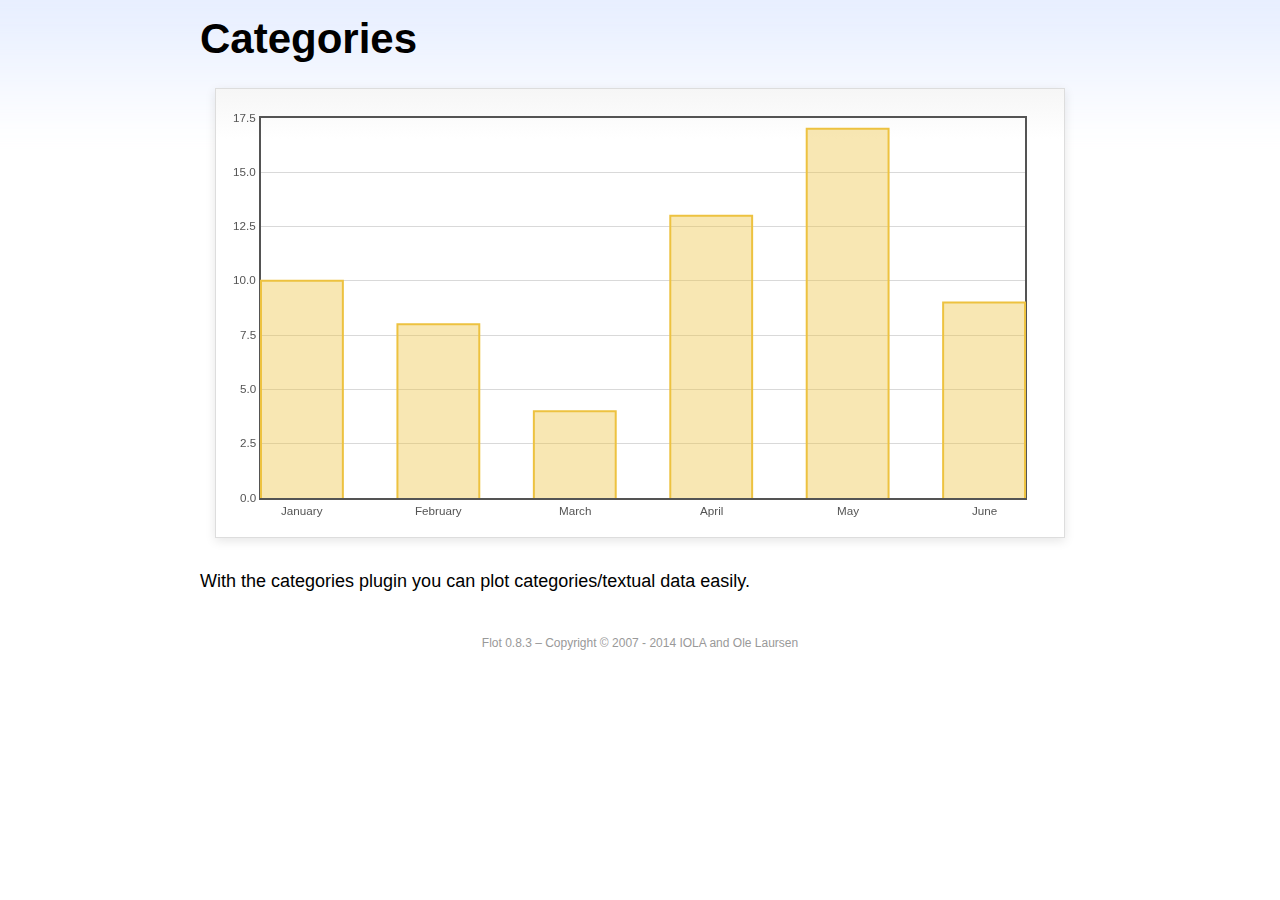
<file: flot/examples/categories/index.html>
<!DOCTYPE html PUBLIC "-//W3C//DTD HTML 4.01//EN" "http://www.w3.org/TR/html4/strict.dtd">
<html>
<head>
	<meta http-equiv="Content-Type" content="text/html; charset=utf-8">
	<title>Flot Examples: Categories</title>
	<link href="../examples.css" rel="stylesheet" type="text/css">
	<!--[if lte IE 8]><script language="javascript" type="text/javascript" src="../../excanvas.min.js"></script><![endif]-->
	<script language="javascript" type="text/javascript" src="../../jquery.js"></script>
	<script language="javascript" type="text/javascript" src="../../jquery.flot.js"></script>
	<script language="javascript" type="text/javascript" src="../../jquery.flot.categories.js"></script>
	<script type="text/javascript">

	$(function() {

		var data = [ ["January", 10], ["February", 8], ["March", 4], ["April", 13], ["May", 17], ["June", 9] ];

		$.plot("#placeholder", [ data ], {
			series: {
				bars: {
					show: true,
					barWidth: 0.6,
					align: "center"
				}
			},
			xaxis: {
				mode: "categories",
				tickLength: 0
			}
		});

		// Add the Flot version string to the footer

		$("#footer").prepend("Flot " + $.plot.version + " &ndash; ");
	});

	</script>
</head>
<body>

	<div id="header">
		<h2>Categories</h2>
	</div>

	<div id="content">

		<div class="demo-container">
			<div id="placeholder" class="demo-placeholder"></div>
		</div>

		<p>With the categories plugin you can plot categories/textual data easily.</p>

	</div>

	<div id="footer">
		Copyright &copy; 2007 - 2014 IOLA and Ole Laursen
	</div>

</body>
</html>
</file>
<file: modules/stat-tools.css>
@media all and (max-width: 40em) {
    .grid-table-bp1 .ui-block-a,
    .grid-table-bp1 .ui-block-b,
    .grid-table-bp1 .ui-block-c,
    .grid-table-bp1 .ui-block-d,
    .grid-table-bp1 .ui-block-e {
        width: 100%;
        float: none;
    }
}

@media all and (max-width: 60em) {
    .grid-table-twoplots .ui-block-a,
    .grid-table-twoplots .ui-block-b,
    .grid-table-twoplots .ui-block-c,
    .grid-table-twoplots .ui-block-d,
    .grid-table-twoplots .ui-block-e {
        width: 100%;
        float: none;
    }
}

.ui-block-a,
.ui-block-b,
.ui-block-c {
    border: 1px solid grey;
}

.table-type1 {
    border-spacing: 4px;
    border-collapse: collapse;
    padding: 5px;
    margin-left: 15px;
    /*border: 1px solid grey;*/
}

.table-type1 th,
.table-type1 td {
    border: 1px solid #222;
    padding: 5px;
    width: 3em;
}
</file>
<file: licensetestv1.0/style.css>
body {
    font: 10px verdana, arial, helvetica, sans-serif;
    background: #222255;
}

.hide { display: none; }
.highlight { background-color: #FFFF66; }
.correct { background-color: #77FF77; }
.wrong { background-color: #FF7777;}
.nohighlight { background-color: #FFFF99;}
.highlightblue { background-color: #6666FF;}
.nohighlightblue { background-color: #66E6FF; }
.categories, #menutitle, .langs, #qbuttons, #picture, #breakbuttons, .startbuttons, #languages, #statspage, .sbutton{
    -webkit-touch-callout: none;
    -webkit-user-select: none;
    -khtml-user-select: none;
    -moz-user-select: none;
    -ms-user-select: none;
    user-select: none;
}

.containerclass, #menutitle, .langs, .categories, .startbuttons, #question, #status, .ansclass, #picture, #breakmenu, #breakbuttons, .bbutton, #statspagetitle, #statspagelist, .sbutton {
    border-radius: 10px;
    -webkit-border-radius: 10px;
    -mox-border-radius: 10px;
}

#menutitle, .langs, .categories, .startbuttons, #question, #status, .ansclass, #picture, .bbutton, #statspagetitle, #statspagelist, .sbutton {
/*shadow*/   
    -moz-box-shadow: 2px 2px 3px #007;
    -webkit-box-shadow: 2px 2px 3px #007;
    box-shadow: 2px 2px 3px #007;
    /* For IE 8 */
    -ms-filter: "progid:DXImageTransform.Microsoft.Shadow(Strength=3, Direction=135, Color='#000077')";
    /* For IE 5.5 - 7 */
    filter: progid:DXImageTransform.Microsoft.Shadow(Strength=3, Direction=135, Color='#000077');
}

#breakbuttons {
/*shadow*/   
    -moz-box-shadow: 3px 3px 4px #007;
    -webkit-box-shadow: 3px 3px 4px #007;
    box-shadow: 3px 3px 4px #007;
    /* For IE 8 */
    -ms-filter: "progid:DXImageTransform.Microsoft.Shadow(Strength=4, Direction=135, Color='#000077')";
    /* For IE 5.5 - 7 */
    filter: progid:DXImageTransform.Microsoft.Shadow(Strength=4, Direction=135, Color='#000077');

    border: 3px solid black;
}

#menutitle, #question, #qbuttons, .anschar, .langs, .categories, .startbuttons, #statspagetitle {
    position: relative;
    float: left;
}

#languages, #status, #picture, .anstext, #statsclearstats {
    position: relative;
    float: right;
}

#statstable, .langs, .categories, .startbuttons, .bbutton, #breakbuttons, #breakmenu, #menucategory, #statspagelist, #statsgotobreakmenu{
    margin-left: auto;
    margin-right: auto;
}

#menutitle, .langs, .categories, .startbuttons, .bbutton {
    text-align: center;
}

.containerclass, #menutitle, .langs, .categories, .startbuttons, .ansclass, #question, #status, .bbutton {
    border: 2px solid black;
}

.langs, .categories, .startbuttons{
    height: 100%;
    text-align:center;
}

.containerclass, #breakmenu {
    width: 800px;
    height: 540px;
    padding: 10px 10px 10px 10px;
    margin: auto;
}

.containerclass, #breakbuttons {
    background: #AAAAFF;
}

/* --- menu --- */

#menutop { height: 20%; }

#menutitle {
    font-size: 60px;
    background: white;
    width: 80%;
    height: 100%;
}

#languages {
    height:50%;
    width:17%;
}

#menucategory {
    margin-top: 50px;
    height: 30%;
}

#menustart {
    margin-top: 50px;
    height: 20%;
}

.langs {
    margin: 0 10px 0 0;
    width: 40%;
    font-size:20px;
}

.categories {
    width: 23%;    
    font-size:40px;
    margin-right: 12px;
}

.startbuttons {
    width:47%;
    font-size: 30px;
    margin-right: 15px;
}

/* --- breakmenu --- */
#breakmenu {
    position: absolute;
    top:50px;
    z-index: 70;	
}

#breakbuttons {
    font-size: 30px;
    padding: 15px;
    width: 40%;
    height: 80%;
    z-index: 75;
}

.bbutton {
    margin-bottom: 10px;
    height: 17.5%;
    width: 96%;
    z-index: 80;
}

/* --- questions --- */

#upper, #lower { width: 100% }
#upper { height: 30%; }
#lower { 
    height: 70%; 
    margin: 10px 0 0 0;
}

#question, #status {
    height: 100%;
}

#question {
    padding: 0 10px 0 10px;
    width: 77%;
    background-color: white;
}

#status, #picture, .anstext {
    height: 100%;
}

#status {
    padding: 0 5px 0 5px;
    width: 17%;
    font-size: 22px;
    background-color: #66E6FF;
}

.statusfield {
    display: block;
    margin: auto;
    text-align: center;
}

#number {
    font-weight: bold;
    margin-top: 0.7em;
    margin-bottom: 1em;
}
#qbuttons {
    width: 57%;
    height: 100%;
    z-index: 50;
}

#picture {
    width: 40%;
    height: 95.5%;
    border: 4px solid black;
    z-index:50;
    background: white;
}

.ansclass {
    z-index:55;
    margin: 0 0 7px 0;
    width: 100%;
    height: 22.2%;
}

.anschar {
    width:10%;
    font-size: 50px;
    margin: 0 0 0 9px; 
    height: 100%;
}

.anstext {
    width:87%;
    text-align: left;
}

/* --- statspage ---*/

#statsupper {
    width: 100%;
    height: 15%;
}

#statspagetitle, #statsclearstats {
    height: 100%;
    padding: 0 5px 0 5px;
    text-align: center;
}
#statspagetitle {
    font-size: 50px;
    width: 80%;
    background: white;
}

#statsclearstats {
    font-size: 30px;
    /*background-color: #66E6FF;*/ 
    width: 17%;
}

#statslower {
    width: 100%;
    height:70%;
    margin-top: 10px;
}

#statspagelist {
    width: 100%;
    height: 100%;
    background-color: #66E6FF;
    font-size:20px;
}

#statsgotobreakmenu {
    width: 100%;
    height: 14%;
    margin-top: 10px;
    font-size: 36px;
}
#statstable {
    height: 90%;
    width: 90%;
    font-size: 30px;
    padding-top: 25px;
}

#autosizecont {
    top: 0;
    left: 0;
    position: absolute;
    background: green;
}

#autosizespan {
    background: yellow;
}
</file>
<file: flot/examples/examples.css>
* {	padding: 0; margin: 0; vertical-align: top; }

body {
	background: url(background.png) repeat-x;
	font: 18px/1.5em "proxima-nova", Helvetica, Arial, sans-serif;
}

a {	color: #069; }
a:hover { color: #28b; }

h2 {
	margin-top: 15px;
	font: normal 32px "omnes-pro", Helvetica, Arial, sans-serif;
}

h3 {
	margin-left: 30px;
	font: normal 26px "omnes-pro", Helvetica, Arial, sans-serif;
	color: #666;
}

p {
	margin-top: 10px;
}

button {
	font-size: 18px;
	padding: 1px 7px;
}

input {
	font-size: 18px;
}

input[type=checkbox] {
	margin: 7px;
}

#header {
	position: relative;
	width: 900px;
	margin: auto;
}

#header h2 {
	margin-left: 10px;
	vertical-align: middle;
	font-size: 42px;
	font-weight: bold;
	text-decoration: none;
	color: #000;
}

#content {
	width: 880px;
	margin: 0 auto;
	padding: 10px;
}

#footer {
	margin-top: 25px;
	margin-bottom: 10px;
	text-align: center;
	font-size: 12px;
	color: #999;
}

.demo-container {
	box-sizing: border-box;
	width: 850px;
	height: 450px;
	padding: 20px 15px 15px 15px;
	margin: 15px auto 30px auto;
	border: 1px solid #ddd;
	background: #fff;
	background: linear-gradient(#f6f6f6 0, #fff 50px);
	background: -o-linear-gradient(#f6f6f6 0, #fff 50px);
	background: -ms-linear-gradient(#f6f6f6 0, #fff 50px);
	background: -moz-linear-gradient(#f6f6f6 0, #fff 50px);
	background: -webkit-linear-gradient(#f6f6f6 0, #fff 50px);
	box-shadow: 0 3px 10px rgba(0,0,0,0.15);
	-o-box-shadow: 0 3px 10px rgba(0,0,0,0.1);
	-ms-box-shadow: 0 3px 10px rgba(0,0,0,0.1);
	-moz-box-shadow: 0 3px 10px rgba(0,0,0,0.1);
	-webkit-box-shadow: 0 3px 10px rgba(0,0,0,0.1);
}

.demo-placeholder {
	width: 100%;
	height: 100%;
	font-size: 14px;
	line-height: 1.2em;
}

.legend table {
	border-spacing: 5px;
}
</file>
